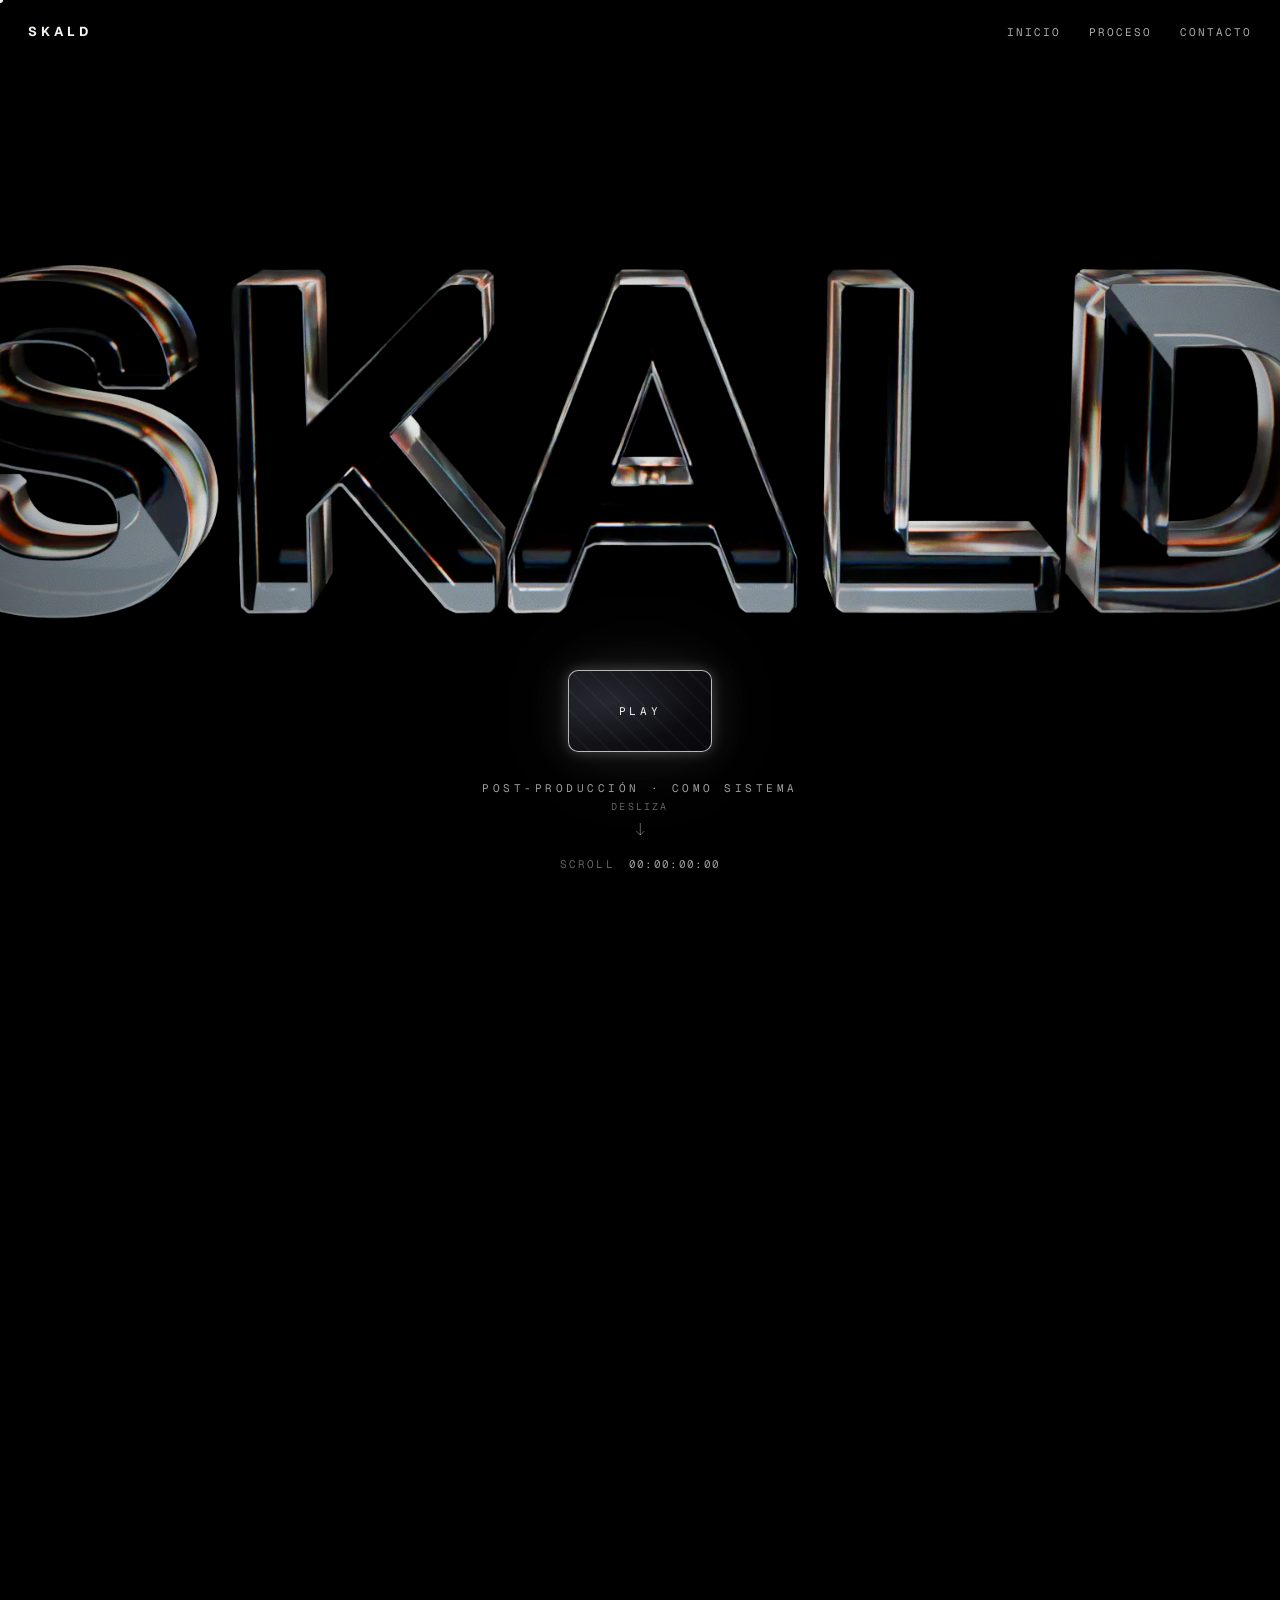
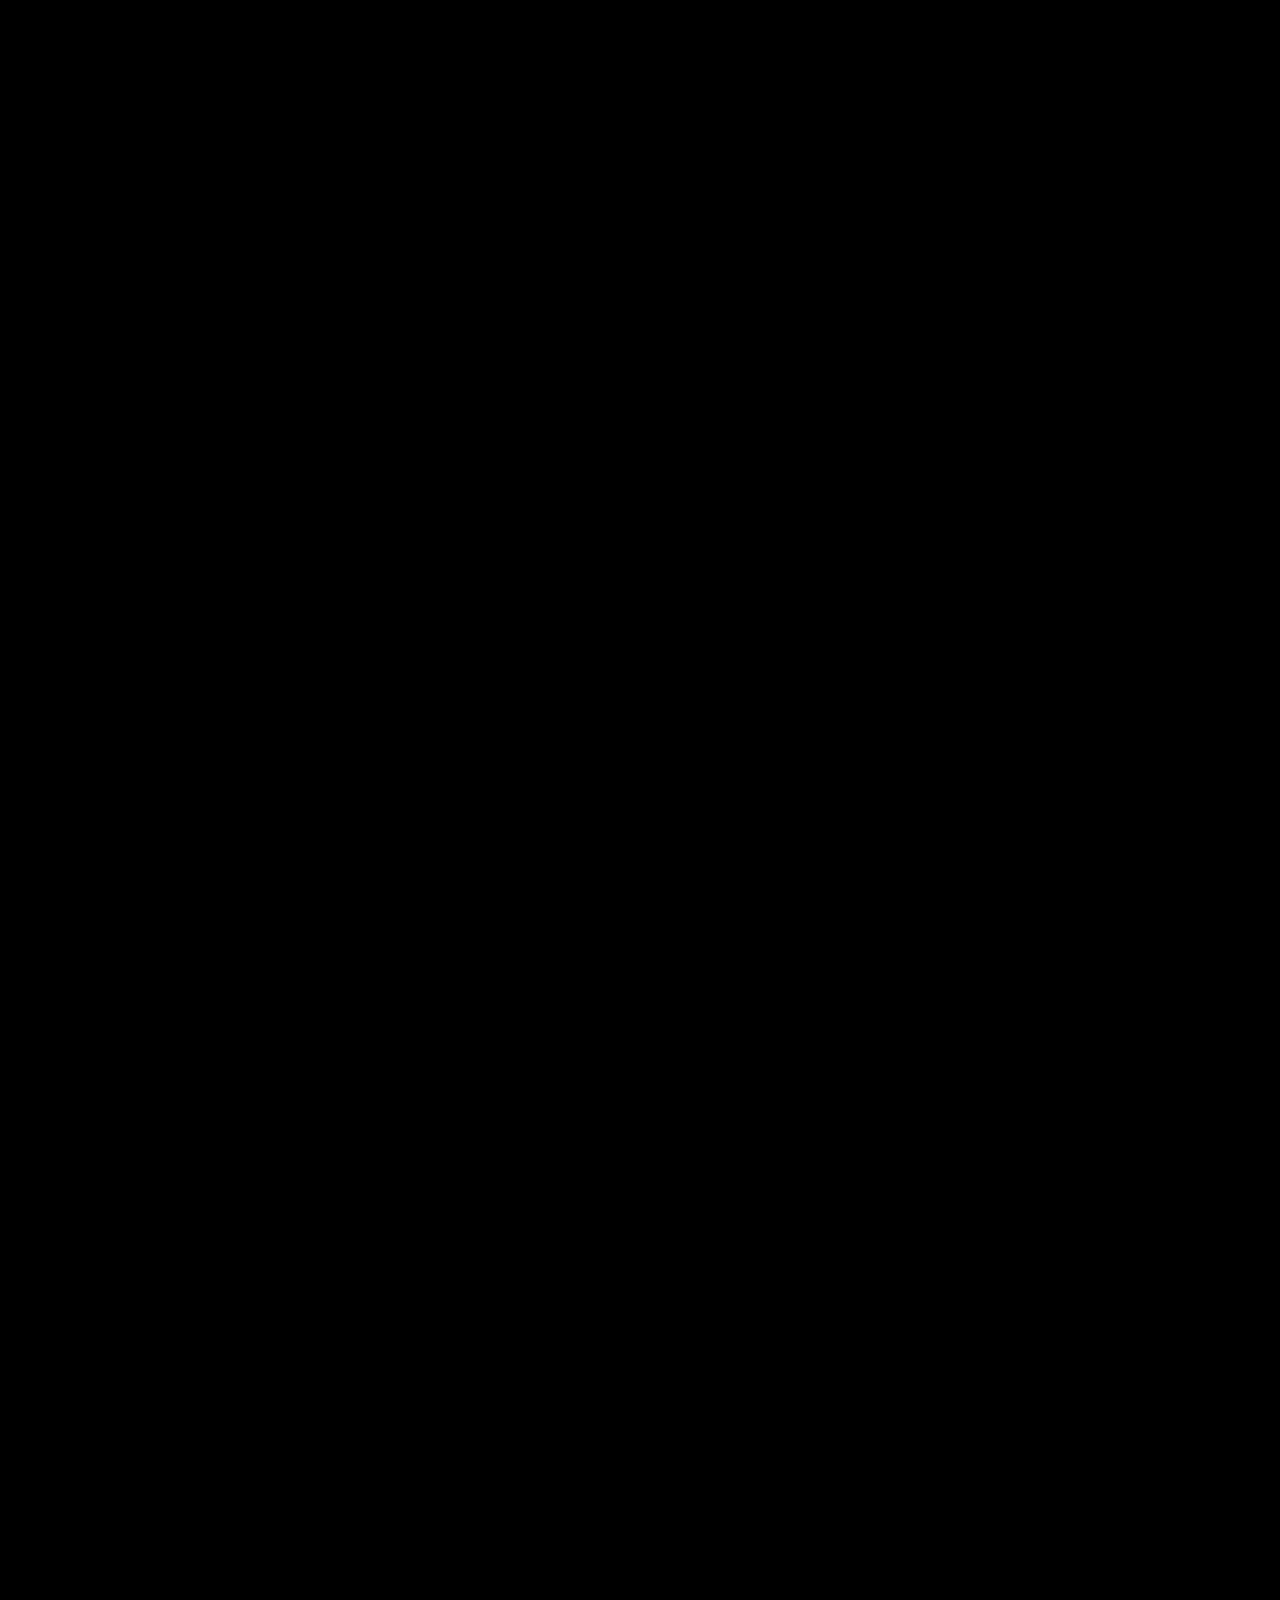
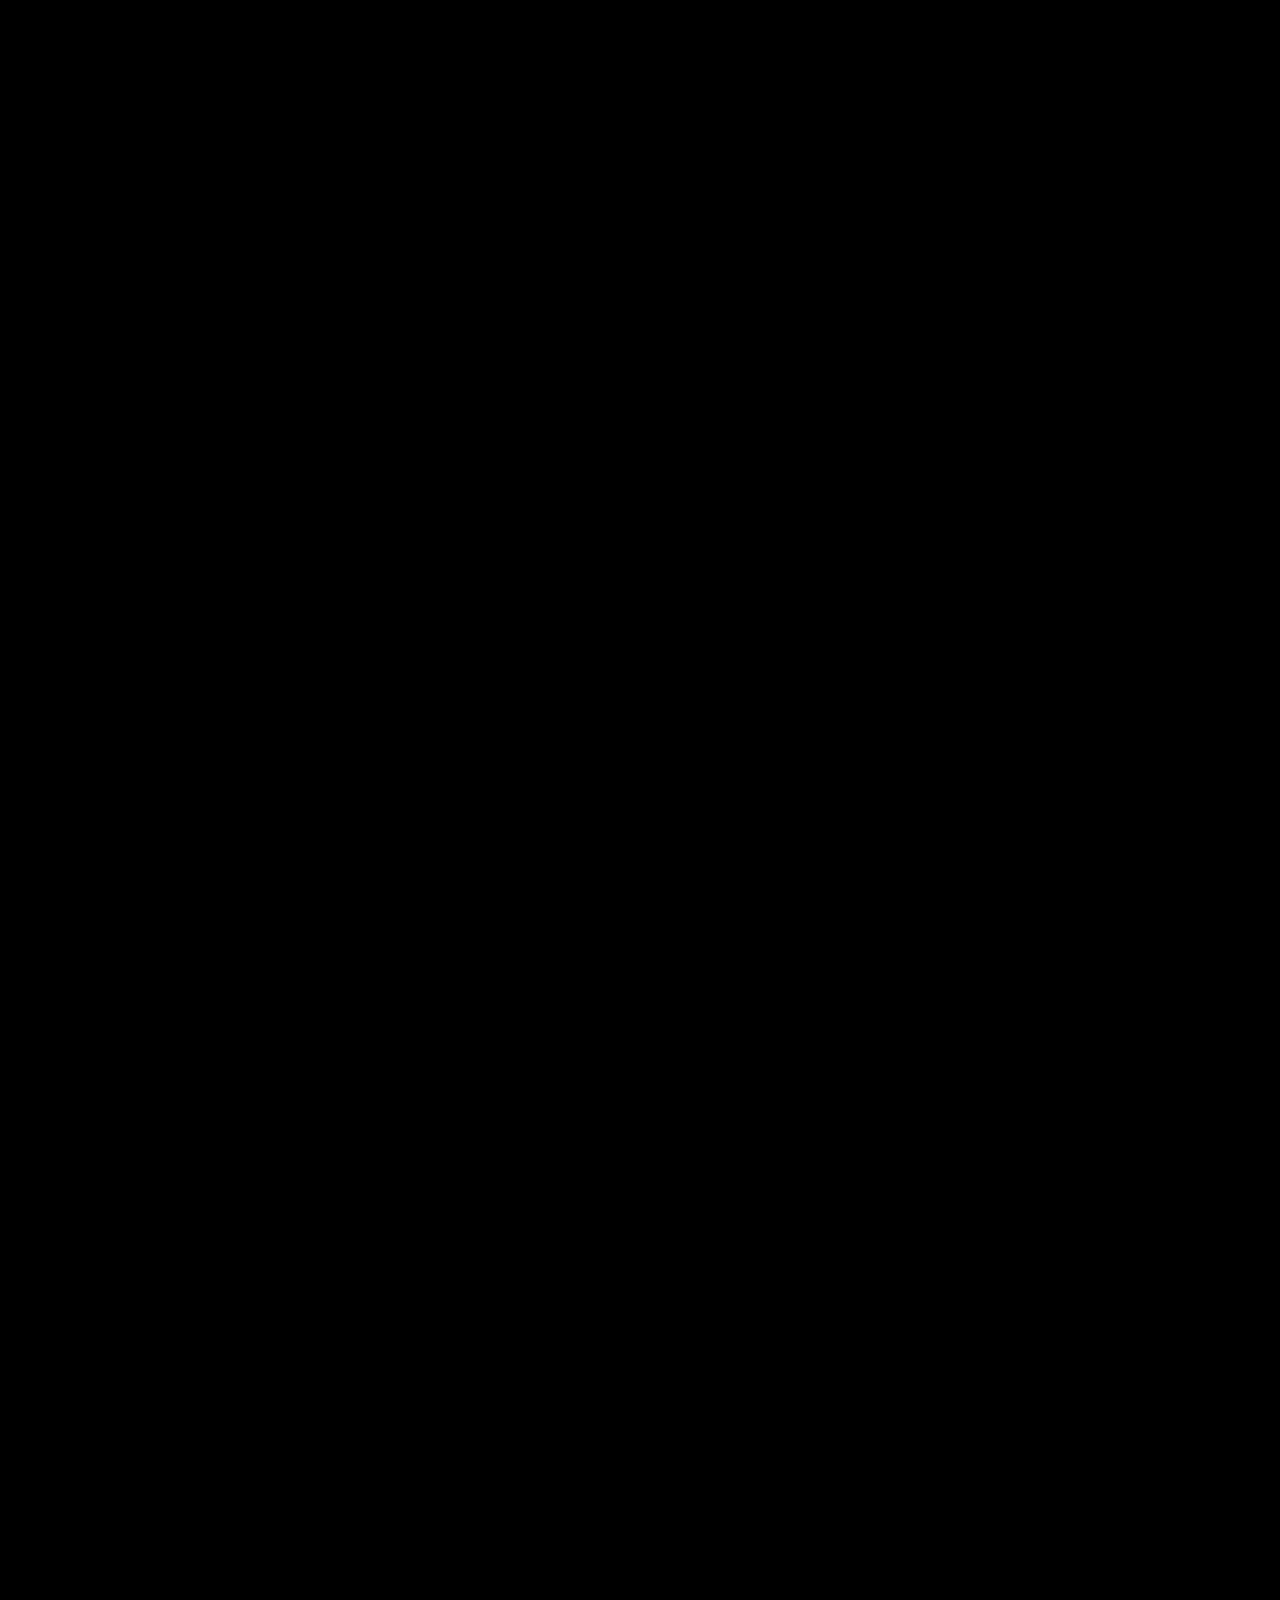
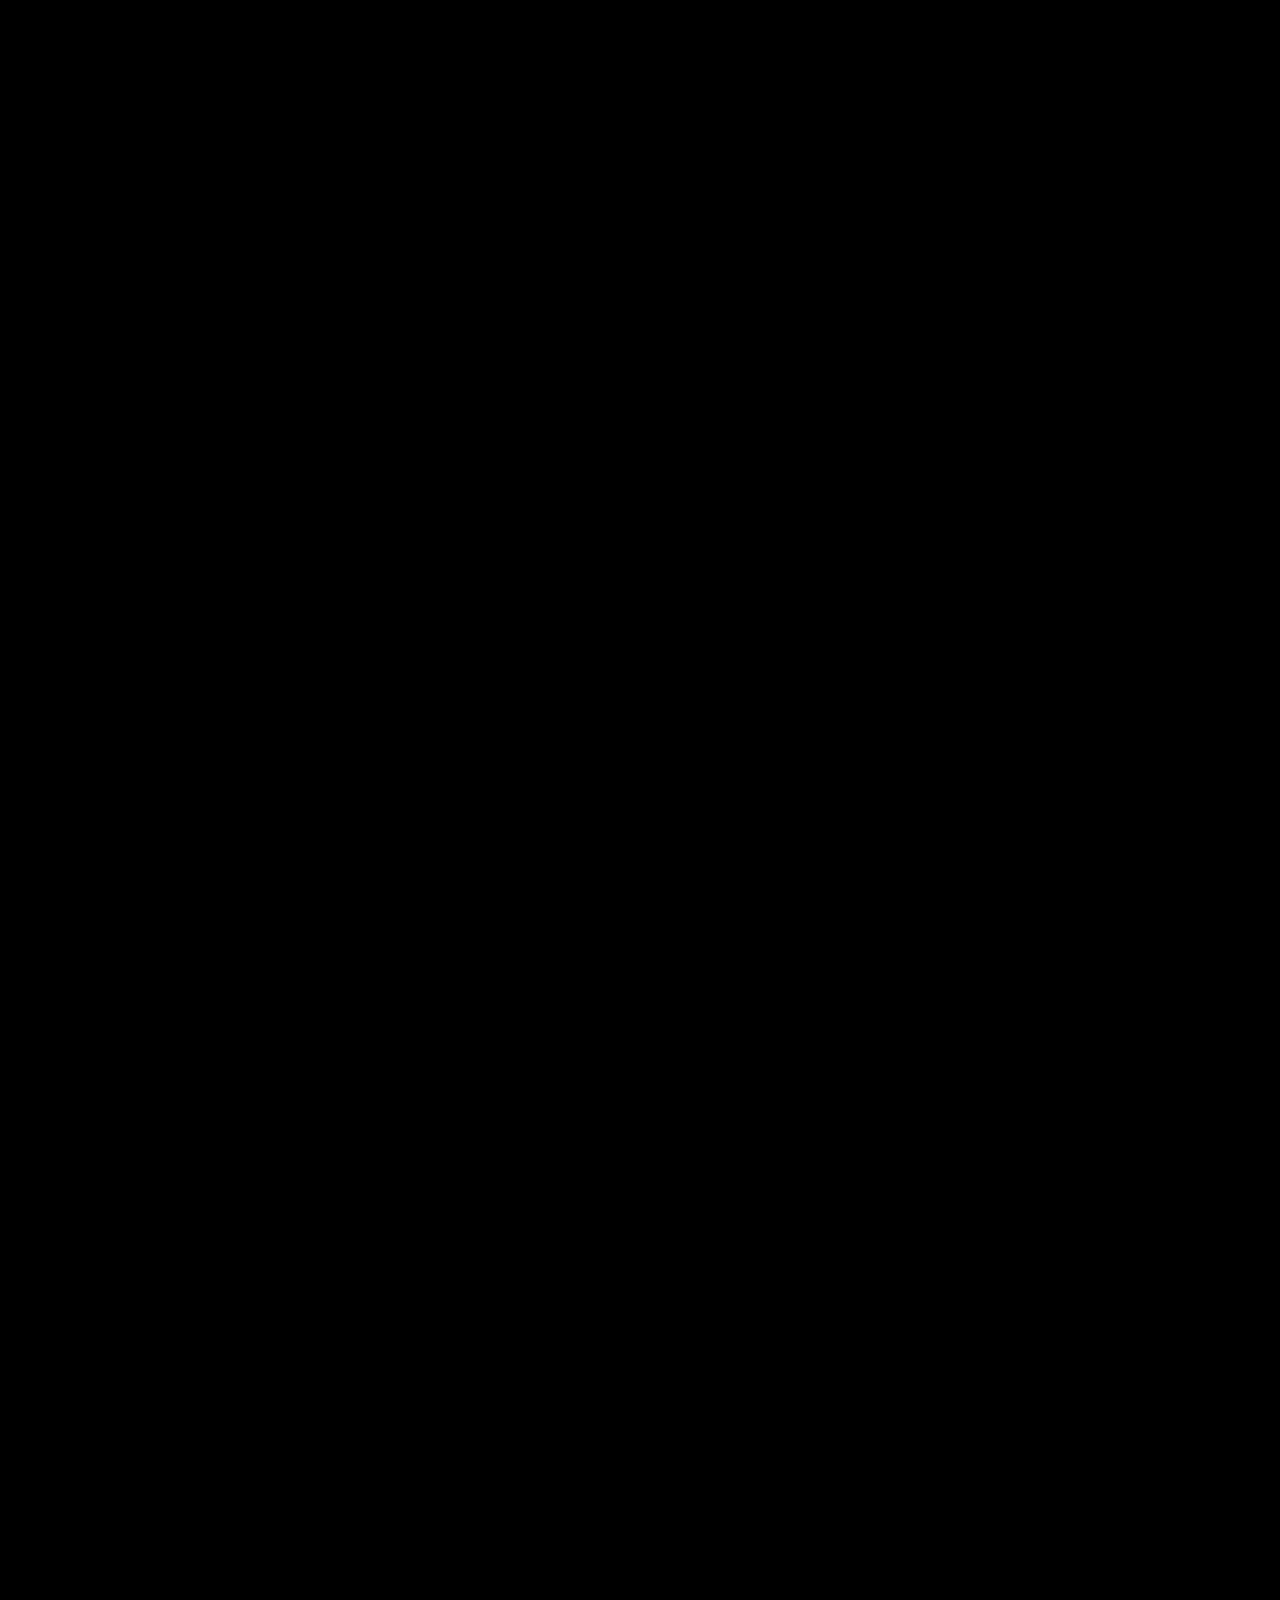
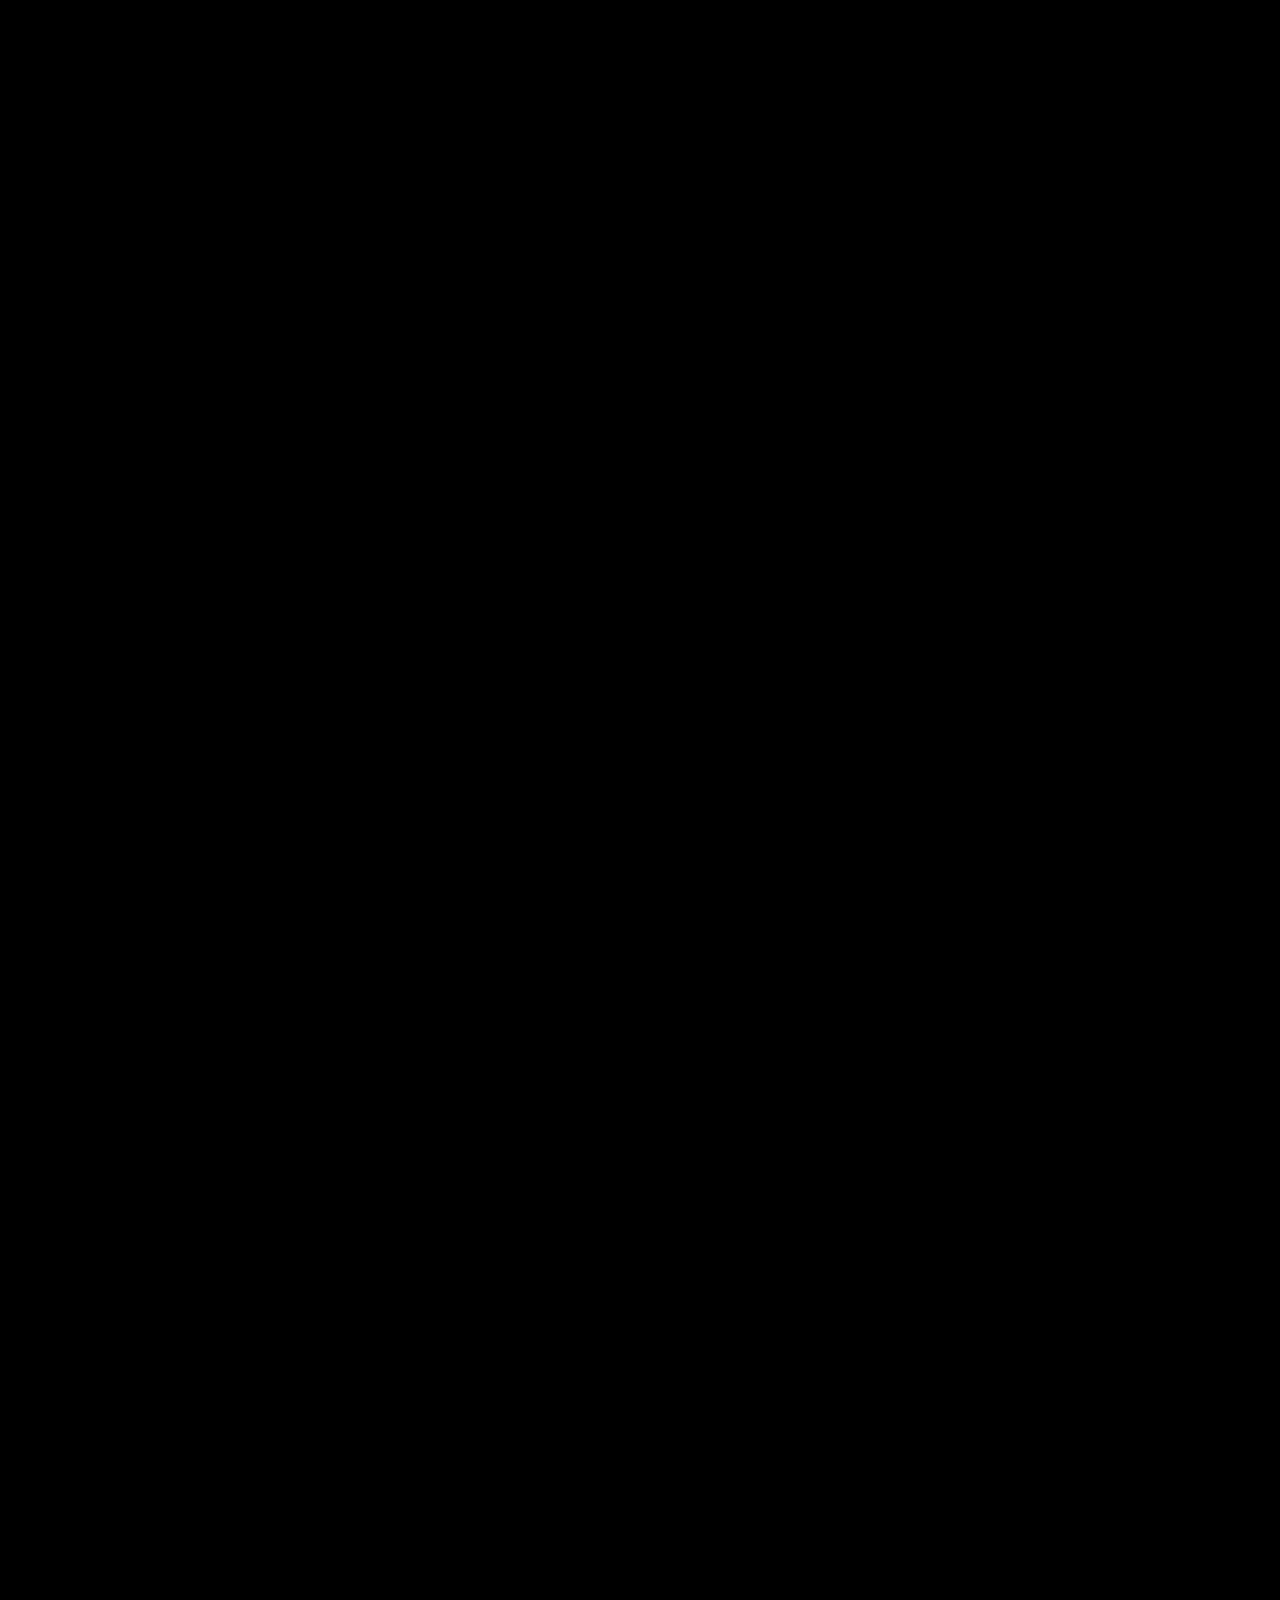
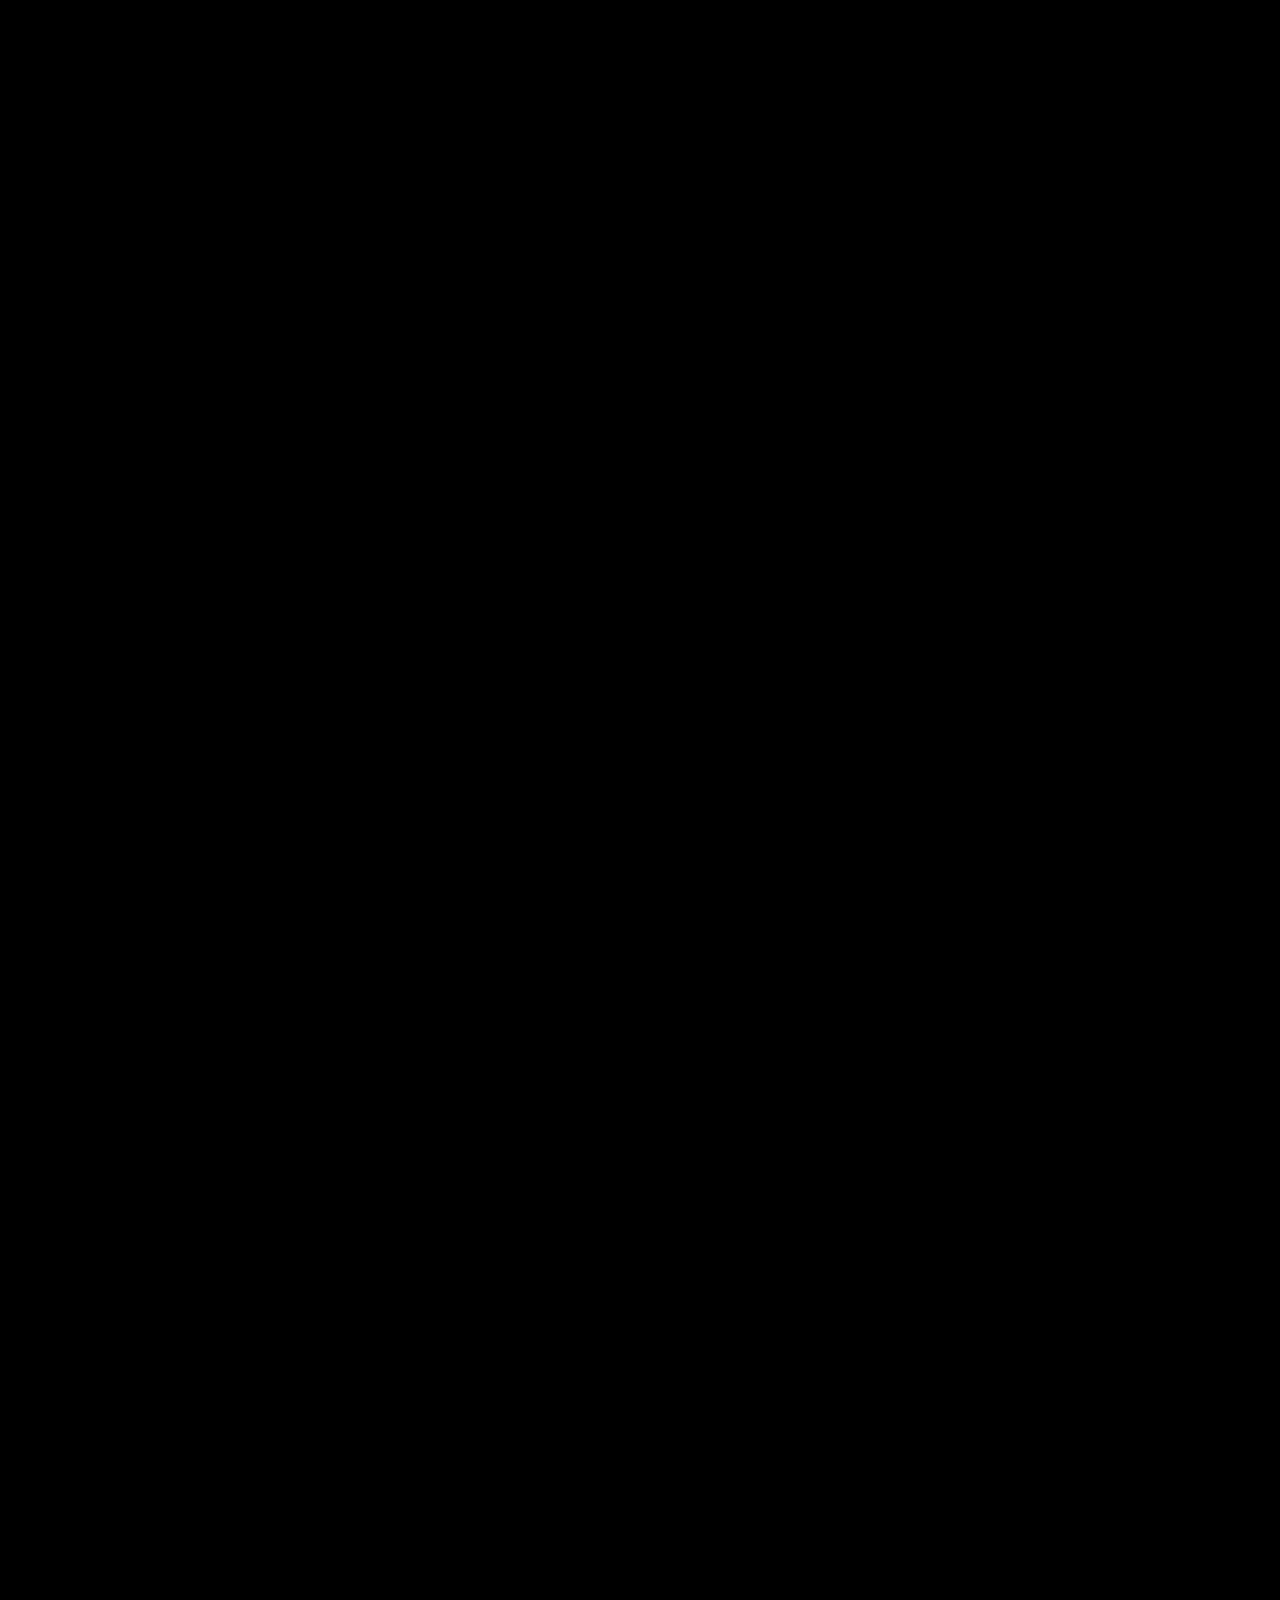
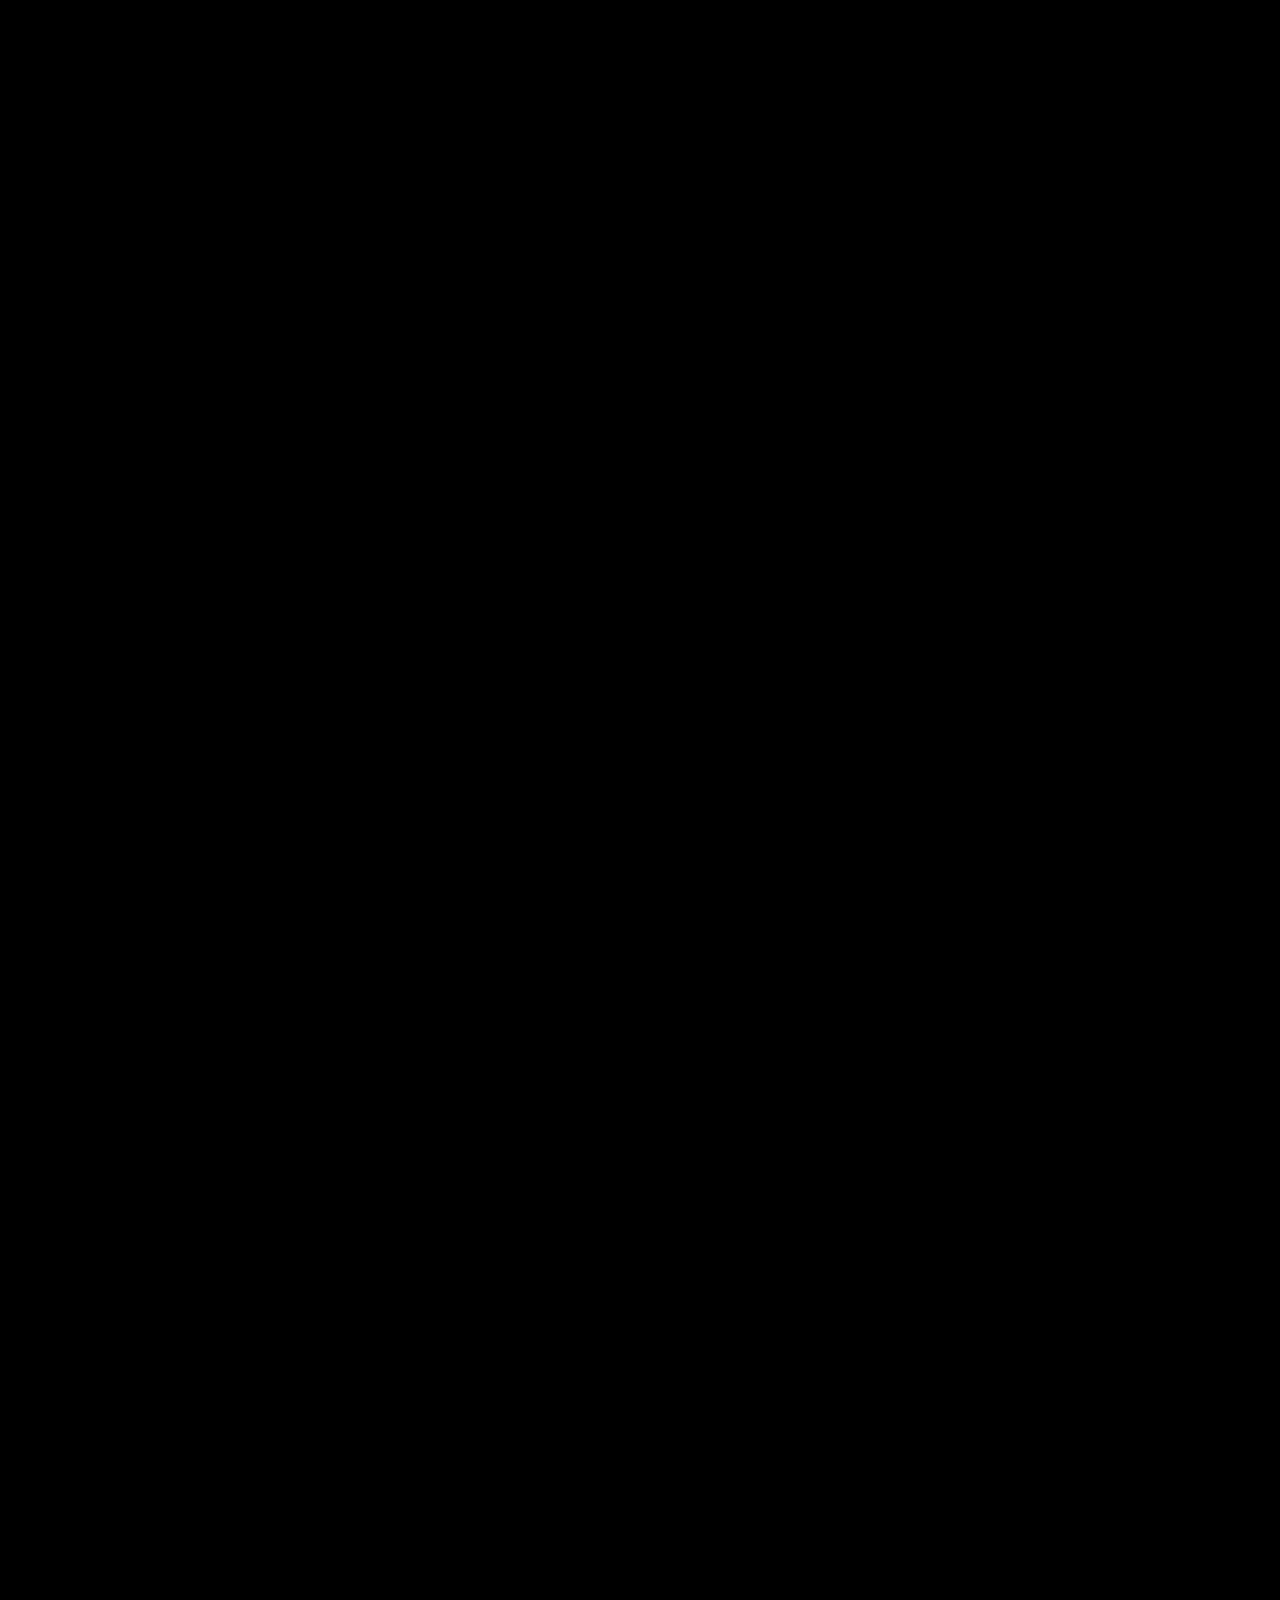
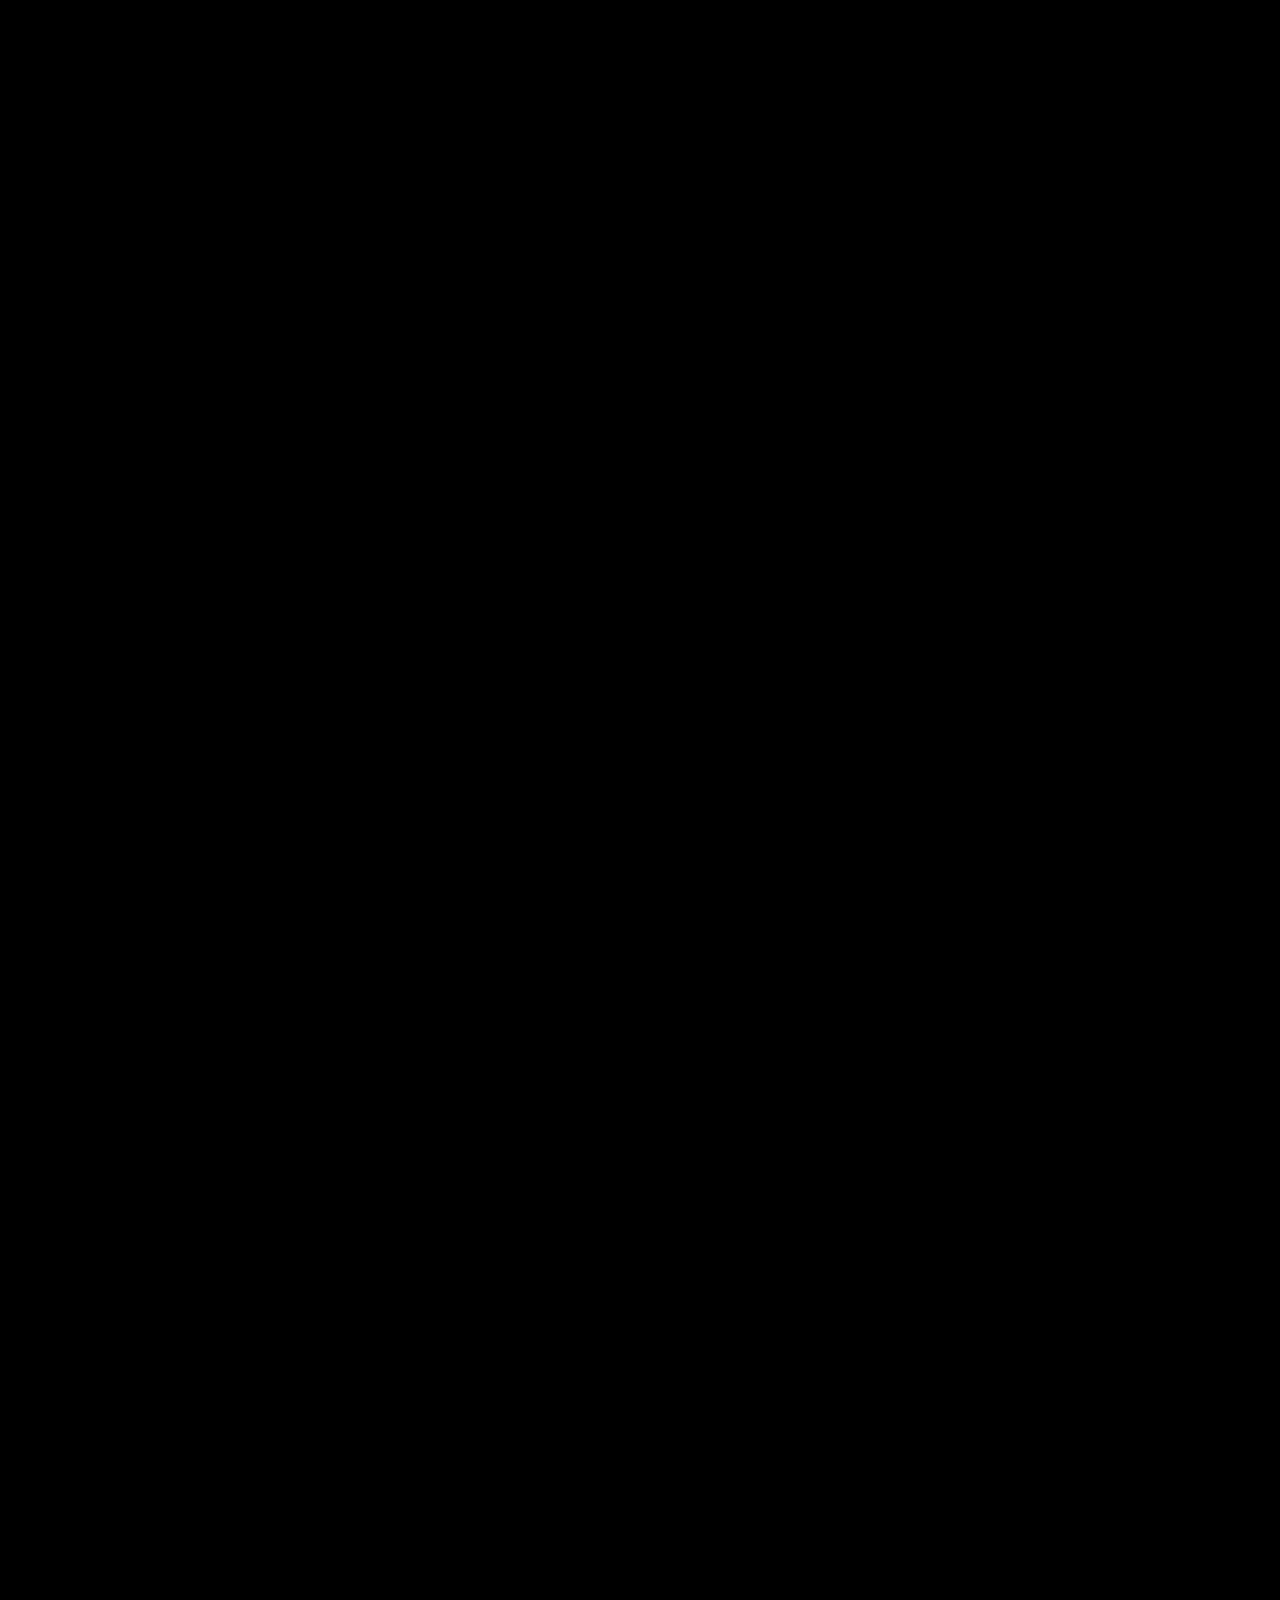
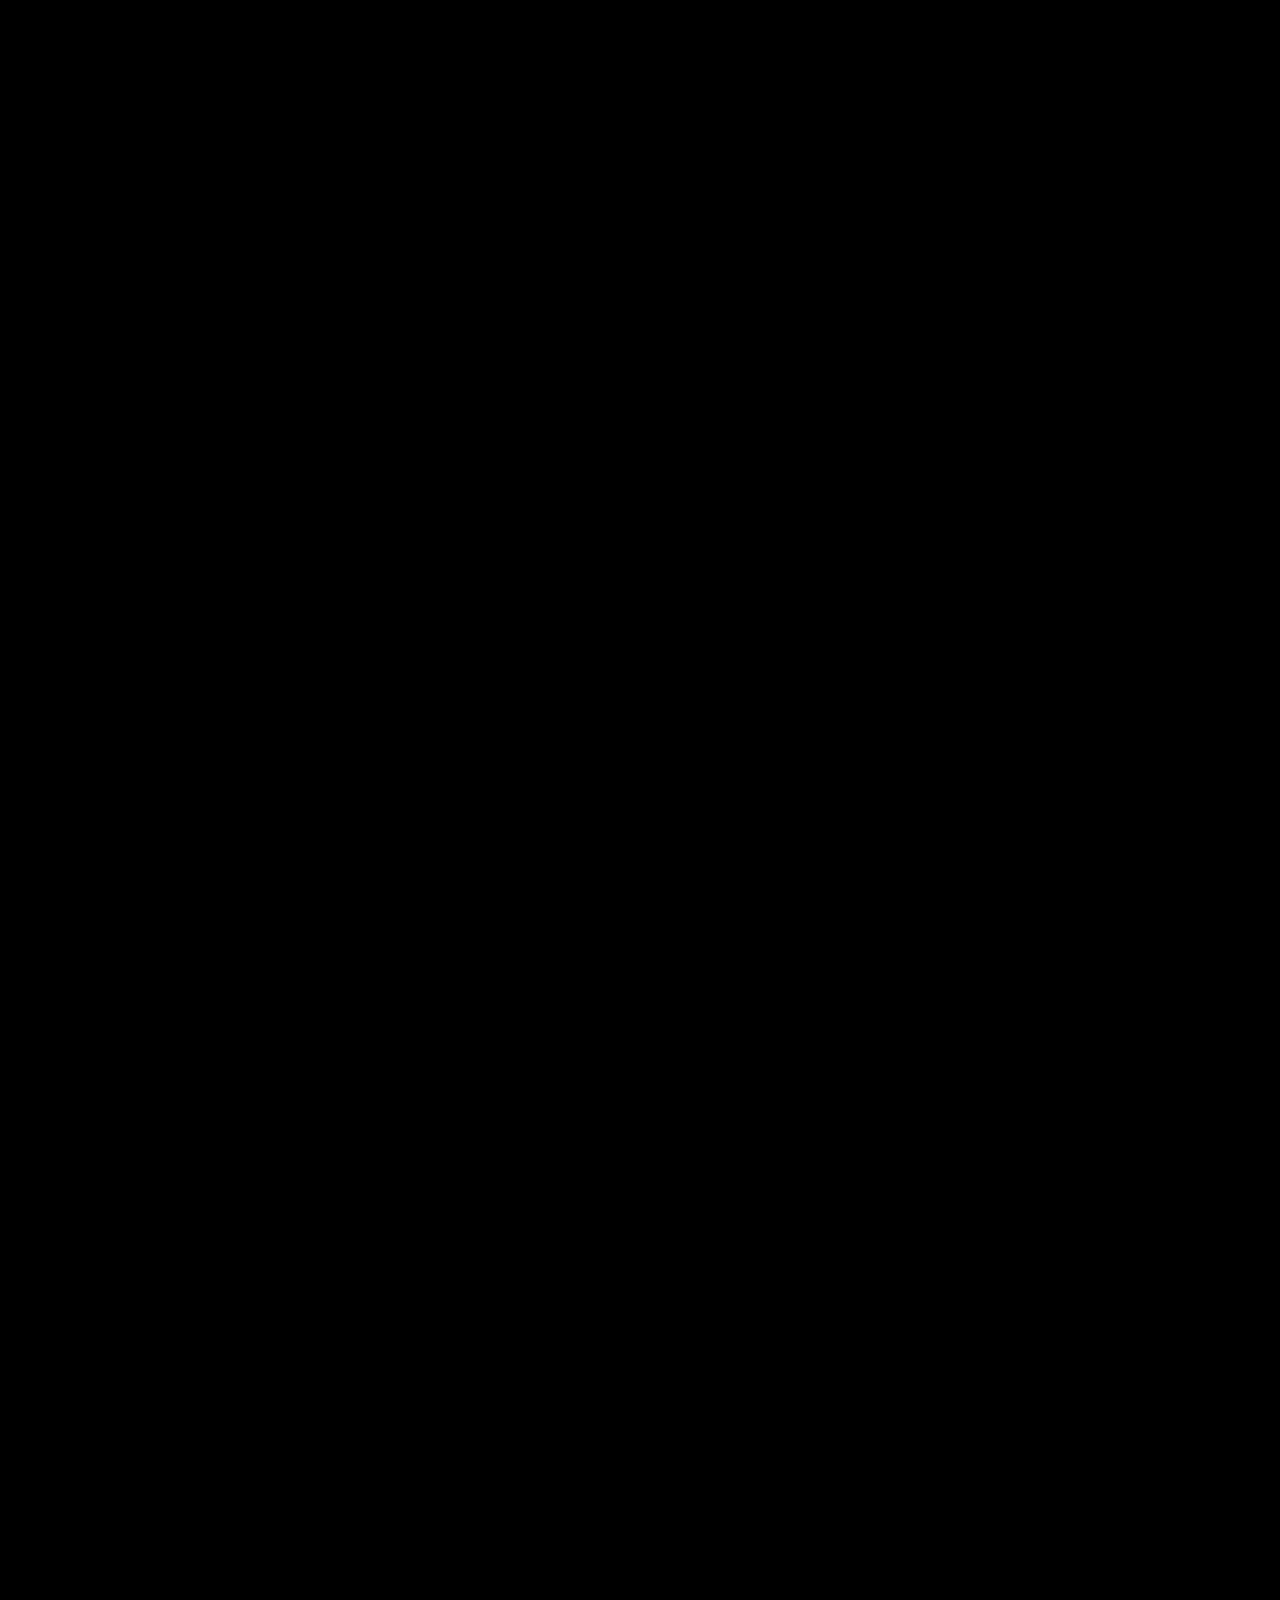
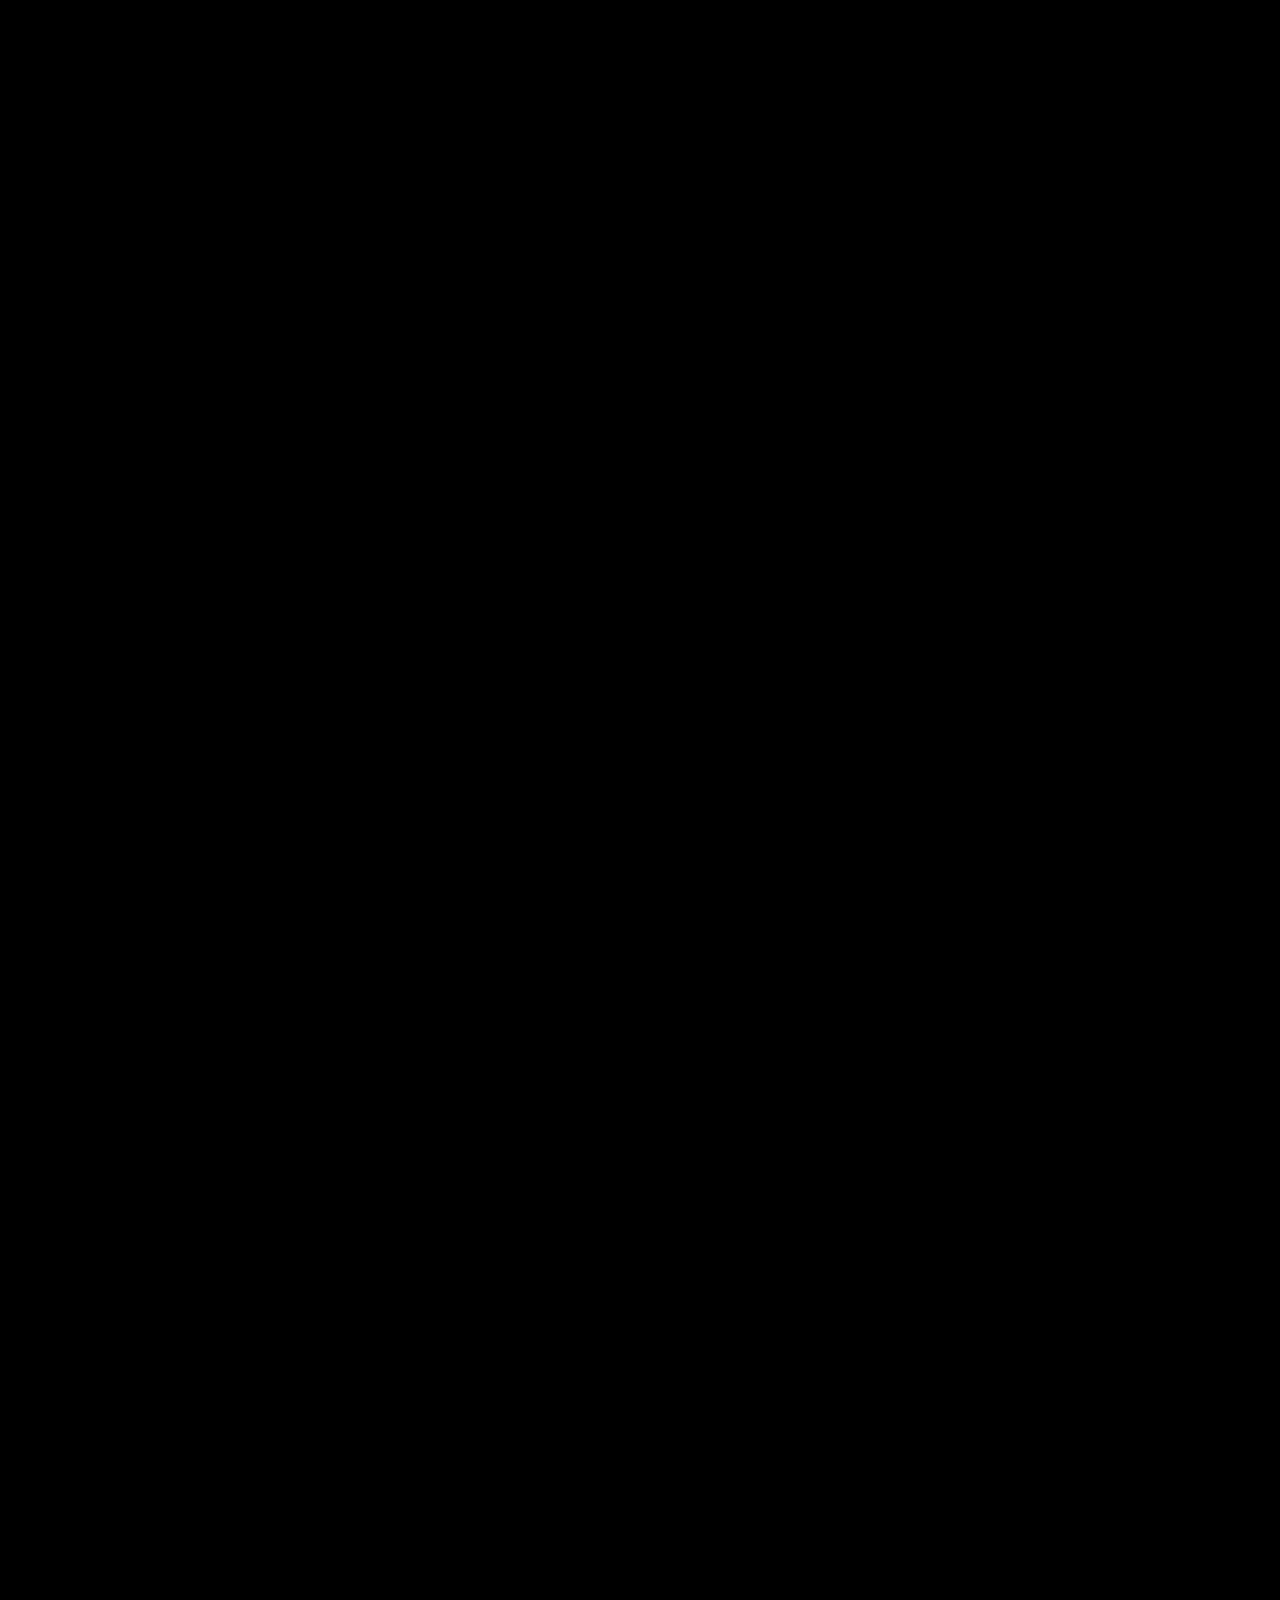
<file: index.html>
<!doctype html>
<html lang="es">
<head>
<meta charset="utf-8" />
<meta name="viewport" content="width=device-width,initial-scale=1" />
<title>SKALD — Departamento creativo on-demand</title>
<meta name="description" content="SKALD es un departamento de post-producción instalado en tu marca. Edición, motion y entrega como sistema — no como freelancer." />
<meta property="og:title" content="SKALD — Departamento creativo on-demand" />
<meta property="og:description" content="Post-producción como sistema. Edición, motion y entrega instalados en tu marca." />
<meta property="og:type" content="website" />
<meta property="og:image" content="assets/skald/frame_001.webp" />
<meta name="twitter:card" content="summary_large_image" />
<meta name="twitter:title" content="SKALD — Departamento creativo on-demand" />
<meta name="twitter:description" content="Post-producción como sistema. Edición, motion y entrega instalados en tu marca." />

<link rel="preconnect" href="https://fonts.googleapis.com" />
<link rel="preconnect" href="https://fonts.gstatic.com" crossorigin />
<link href="https://fonts.googleapis.com/css2?family=Geist:wght@300;400;500;600;700;800&family=Geist+Mono:wght@400;500&family=Instrument+Serif:ital@0;1&display=swap" rel="stylesheet" />

<link rel="preload" as="image" href="project/assets/skald/frame_001.webp" />
<link rel="preload" as="image" href="project/assets/skald/frame_180.webp" />

<link rel="stylesheet" href="skald.css" />
</head>
<body>

<!-- ───────────── LOADER ───────────── -->
<div class="loader" id="loader">
  <div class="loader-inner">
    <div class="loader-brand">SKALD</div>
    <div class="loader-bar"><div class="loader-bar-fill" id="loaderFill"></div></div>
    <div class="loader-status" id="loaderStatus">Cargando · 0%</div>
  </div>
</div>

<!-- ───────────── NAVBAR ───────────── -->
<header class="nav" id="nav">
  <a href="#top" class="nav-brand" data-scroll="hero-idle">SKALD</a>
  <nav class="nav-links">
    <a href="#inicio"   data-scroll="hero-idle">Inicio</a>
    <a href="#proceso"  data-scroll="cards-rail">Proceso</a>
    <a href="#contacto" data-scroll="ending">Contacto</a>
  </nav>
</header>

<!-- ───────────── STICKY CANVAS STAGE ───────────── -->
<div class="stage" id="stage">
  <canvas id="canvas" aria-hidden="true"></canvas>
</div>

<!-- Cinematic post-processing overlays (vignette + film grain) -->
<div class="vignette" id="vignette"></div>
<div class="grain" id="grain"></div>

<!-- ───────────── TELEMETRY (timecode) ───────────── -->
<div class="telemetry" id="telemetry">
  <span class="tc-label">SCROLL</span>
  <span class="tc" id="tc">00:00:00:00</span>
</div>

<!-- ───────────── CURSOR ───────────── -->
<div class="cursor" id="cursor"></div>

<!-- ───────────── VSL — small video thumb (hero) + fullscreen overlay ───────────── -->
<button class="vsl-trigger" id="vslTrigger" type="button" aria-label="Reproducir video">
  <span class="vsl-thumb" aria-hidden="true">
    <span class="vsl-thumb-art"></span>
    <span class="vsl-thumb-play">
      <span>PLAY</span>
    </span>
  </span>
</button>

<div class="vsl-overlay" id="vslOverlay" aria-hidden="true">
  <div class="vsl-backdrop" id="vslBackdrop"></div>
  <div class="vsl-player" id="vslPlayer" role="dialog" aria-label="Video">
    <div class="vsl-video">
      <div class="vsl-placeholder">
        <span class="vsl-placeholder-label">VSL · PLACEHOLDER</span>
        <span class="vsl-placeholder-meta">video pendiente</span>
      </div>
    </div>
    <button class="vsl-ctrl vsl-ctrl-audio" id="vslAudio" type="button" aria-label="Activar o desactivar audio">
      <svg class="ic-vol" viewBox="0 0 24 24" aria-hidden="true">
        <path d="M3 9v6h4l6 5V4L7 9H3z" fill="currentColor"/>
        <path d="M16 8c1.5 1 2.5 2.4 2.5 4s-1 3-2.5 4" stroke="currentColor" stroke-width="1.6" fill="none" stroke-linecap="round"/>
      </svg>
      <svg class="ic-mute" viewBox="0 0 24 24" aria-hidden="true">
        <path d="M3 9v6h4l6 5V4L7 9H3z" fill="currentColor"/>
        <path d="M16 9l6 6M22 9l-6 6" stroke="currentColor" stroke-width="1.6" fill="none" stroke-linecap="round"/>
      </svg>
    </button>
  </div>
</div>
<div class="hero-overlay" id="heroOverlay"></div>
<div class="hero-claim" id="heroClaim">
  POST-PRODUCCIÓN · COMO SISTEMA
</div>
<div class="hero-scroll-hint" id="heroHint">
  <span>desliza</span>
  <svg width="10" height="14" viewBox="0 0 10 14" fill="none"><path d="M5 1V13M1 9l4 4 4-4" stroke="currentColor" stroke-width="1"/></svg>
</div>

<!-- ───────────── ENDING — SKALD typographic ───────────── -->
<div class="ending-stage" id="endingStage">
  <!-- Mouse-following glow (red, low opacity, screen blend) -->
  <div class="ending-glow" id="endingGlow" aria-hidden="true"></div>

  <h1 class="ending-wordmark">SKALD</h1>
  <p class="ending-sub">Un departamento creativo instalado en tu marca.</p>
  <div class="ending-meta">
    <span>EST. 2024</span>
    <span>·</span>
    <span>MONTEVIDEO</span>
  </div>
</div>

<!-- ───────────── PHRASE SCENE (split: small + huge with glow) ───────────── -->
<div class="phrase-stage" id="phraseStage">
  <div class="phrase-wrap" id="phraseWrap">
    <span class="phrase-small" id="phraseSmall">El problema</span>
    <h1 class="phrase-big" id="phraseBig">
      <span class="phrase-base">no es el editor.</span>
      <span class="phrase-sweep" aria-hidden="true">no es el editor.</span>
    </h1>
  </div>
</div>

<!-- ───────────── CARDS RAIL SCENE ───────────── -->
<div class="cards-stage" id="cardsStage">
  <!-- Frame target (the rectangle where active card lands) -->
  <div class="card-frame" id="cardFrame">
    <span class="card-frame-corner tl"></span>
    <span class="card-frame-corner tr"></span>
    <span class="card-frame-corner bl"></span>
    <span class="card-frame-corner br"></span>
  </div>

  <!-- Cards (positioned via JS based on scroll progress) -->
  <div class="card" data-i="0">
    <div class="card-meta">
      <span>N° 001</span><span>2.39:1</span>
    </div>
    <div class="card-body">
      <span class="card-placeholder">[ Brand Film · placeholder ]</span>
    </div>
    <div class="card-foot">
      <span class="card-title">Síntoma 01</span>
      <span class="card-tag">Volumen sin sistema</span>
    </div>
  </div>

  <div class="card" data-i="1">
    <div class="card-meta">
      <span>N° 002</span><span>16:9</span>
    </div>
    <div class="card-body">
      <span class="card-placeholder">[ Spot · placeholder ]</span>
    </div>
    <div class="card-foot">
      <span class="card-title">Síntoma 02</span>
      <span class="card-tag">Editores sin visión</span>
    </div>
  </div>

  <div class="card" data-i="2">
    <div class="card-meta">
      <span>N° 003</span><span>9:16</span>
    </div>
    <div class="card-body">
      <span class="card-placeholder">[ Social · placeholder ]</span>
    </div>
    <div class="card-foot">
      <span class="card-title">Síntoma 03</span>
      <span class="card-tag">Calidad inconsistente</span>
    </div>
  </div>

  <!-- Portal card (last one — becomes the immersive video) -->
  <div class="card card-portal" data-i="3">
    <div class="card-meta">
      <span>N° 004</span><span>PORTAL</span>
    </div>
    <div class="card-body card-body-portal" id="portalBody">
      <canvas class="client-canvas" id="clientCanvas" aria-hidden="true"></canvas>
    </div>
    <div class="card-foot card-foot-portal">
      <span class="card-title">El cliente</span>
      <span class="card-tag">Caso de estudio</span>
    </div>
  </div>
</div>

<!-- ───────────── PROBLEMS PANEL (overlays portal at full viewport scale) ───────────── -->
<div class="problems-panel" id="problemsPanel">
  <div class="problems-eyebrow">
    <span class="problems-num"><span id="problemNumIdx">01</span> / 04</span>
    <span class="problems-label">SÍNTOMAS</span>
  </div>
  <div class="problems-content">
    <div class="problem-item" data-i="0">
      <h3 class="problem-title">Tus editores no cumplen los tiempos.</h3>
      <p class="problem-body">Promesas que se mueven cada semana. Entregas que se acumulan. Tu marca esperando.</p>
    </div>
    <div class="problem-item" data-i="1">
      <h3 class="problem-title">No comparten tu visión.</h3>
      <p class="problem-body">Cada edit es una reinterpretación. Cada feedback, una pelea desde cero.</p>
    </div>
    <div class="problem-item" data-i="2">
      <h3 class="problem-title">No escalan al volumen que necesitás.</h3>
      <p class="problem-body">Funcionan con un proyecto al mes. Con cinco se rompen.</p>
    </div>
    <div class="problem-item" data-i="3">
      <h3 class="problem-title">La calidad cae cuando la entrega sube.</h3>
      <p class="problem-body">Más output, menos cuidado. La marca paga el costo.</p>
    </div>
  </div>
</div>



<!-- ───────────── SCROLL SPACERS (drive the engine via document height) ───────────── -->
<div class="spacers" aria-hidden="true">
  <div class="spacer" style="height: 50vh"   data-stage="hero-idle"></div>
  <div class="spacer" style="height: 360vh"  data-stage="rotation"></div>
  <div class="spacer" style="height: 240vh"  data-stage="hand"></div>
  <div class="spacer" style="height: 60vh"   data-stage="black"></div>
  <div class="spacer" style="height: 140vh"  data-stage="phrase-in"></div>
  <div class="spacer" style="height: 230vh"  data-stage="phrase-hold"></div>
  <div class="spacer" style="height: 580vh"  data-stage="cards-rail"></div>
  <div class="spacer" style="height: 180vh"  data-stage="portal-grow"></div>
  <div class="spacer" style="height: 480vh"  data-stage="portal-problems"></div>
  <div class="spacer" style="height: 160vh"  data-stage="ending"></div>
  <div class="spacer" style="height: 50vh"   data-stage="end"></div>
</div>

<script src="skald.js" type="module"></script>
</body>
</html>
</file>
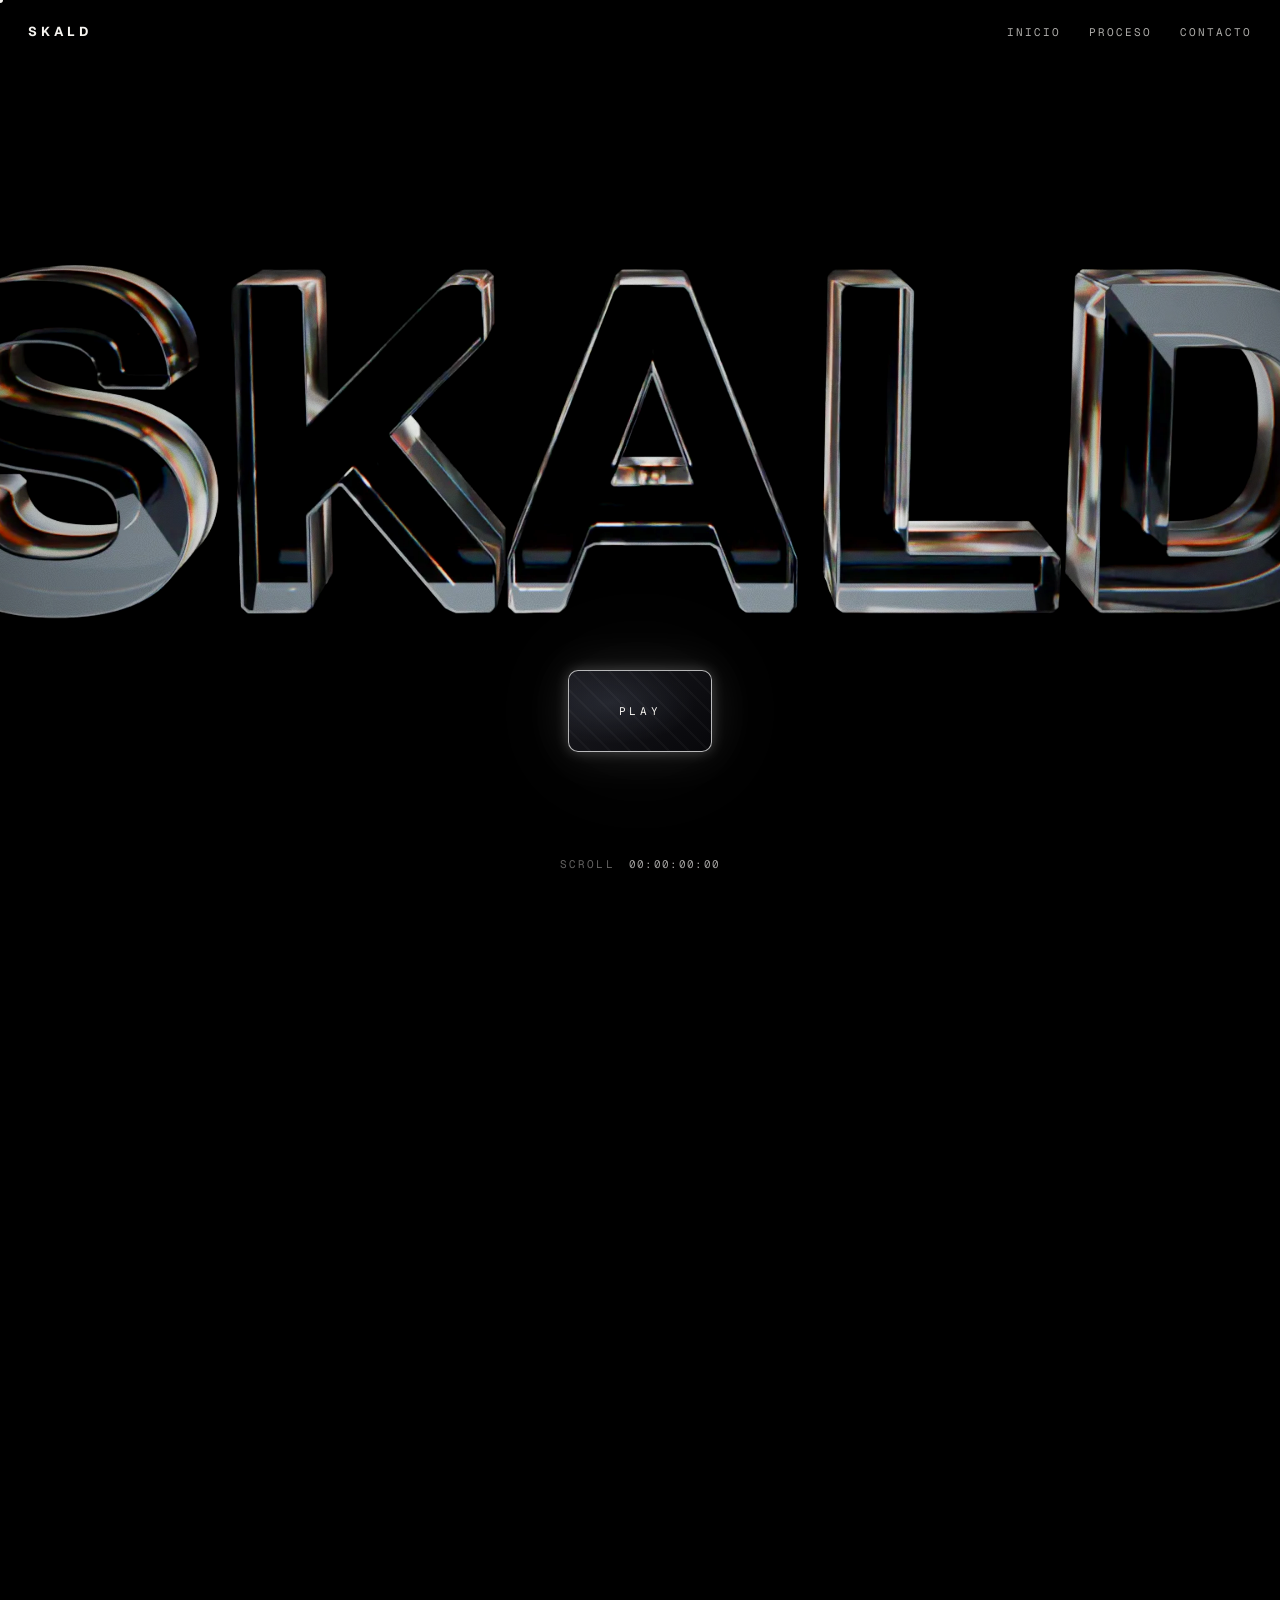
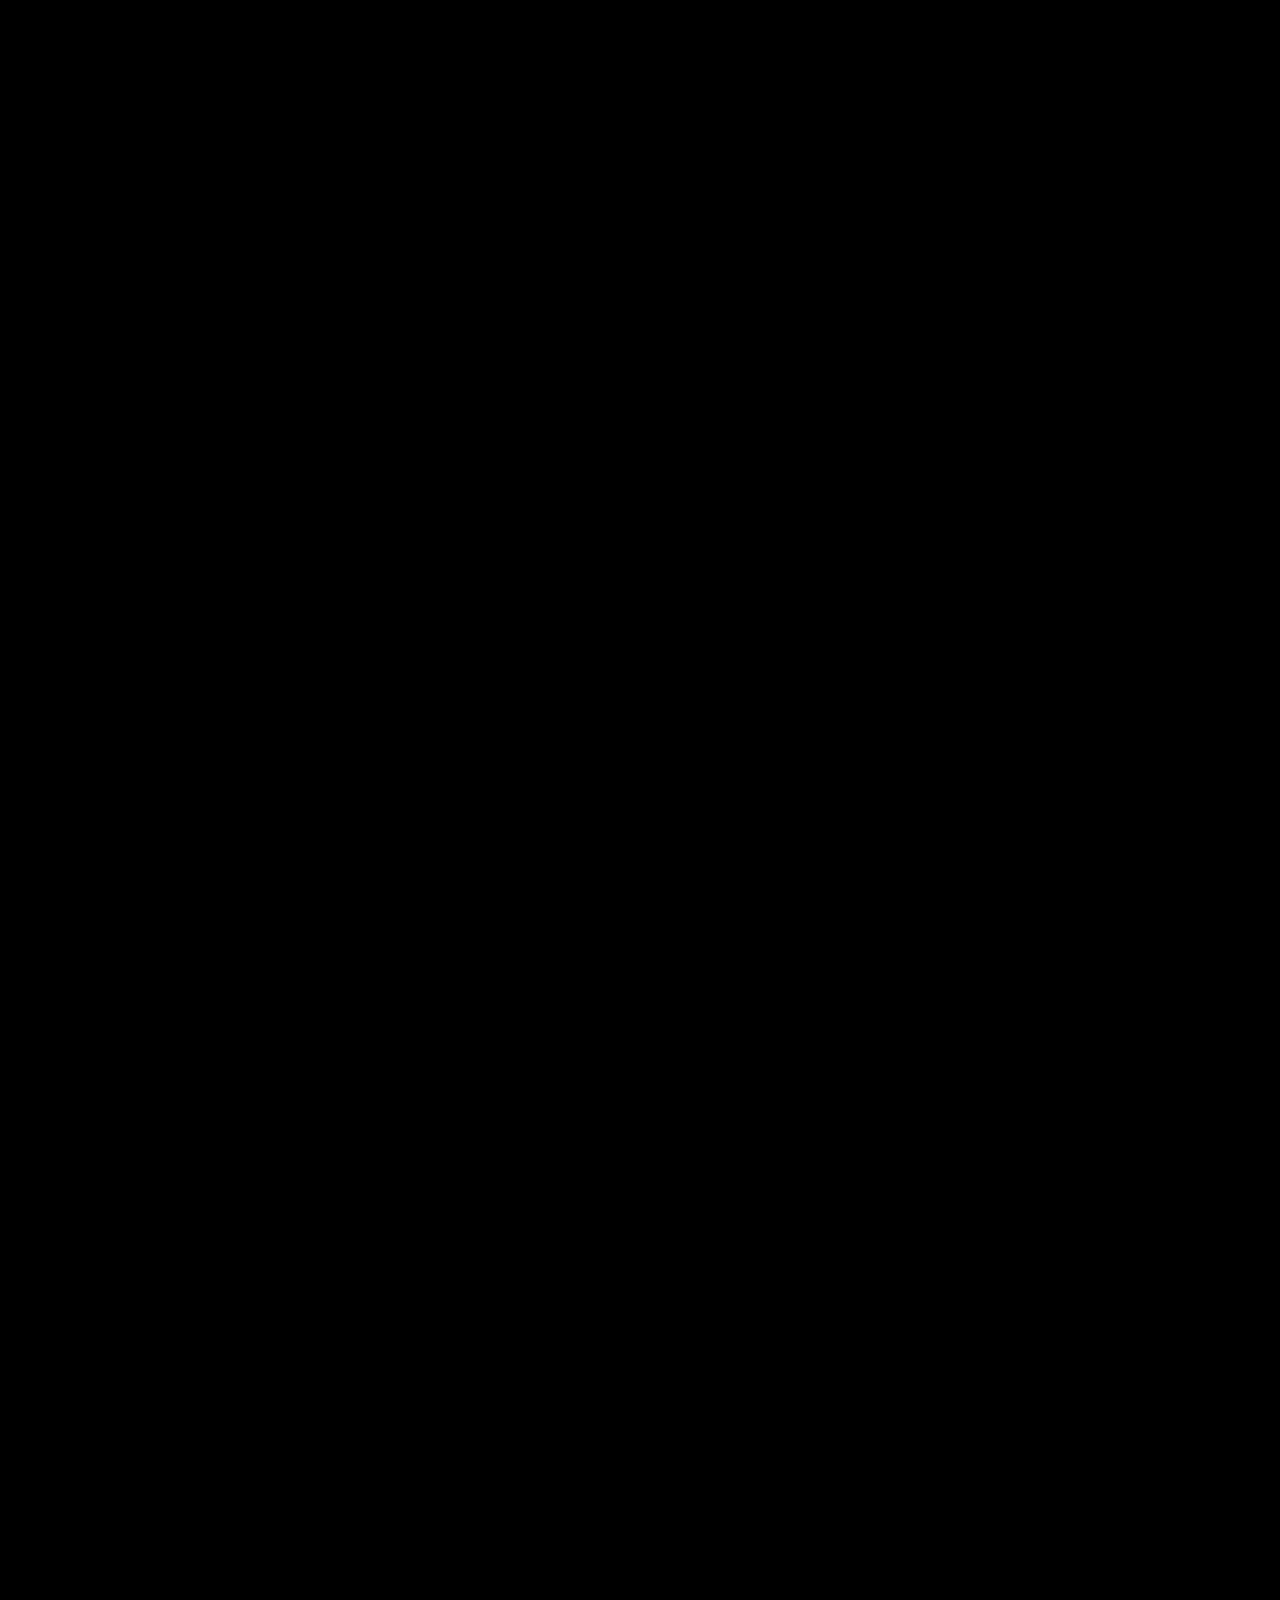
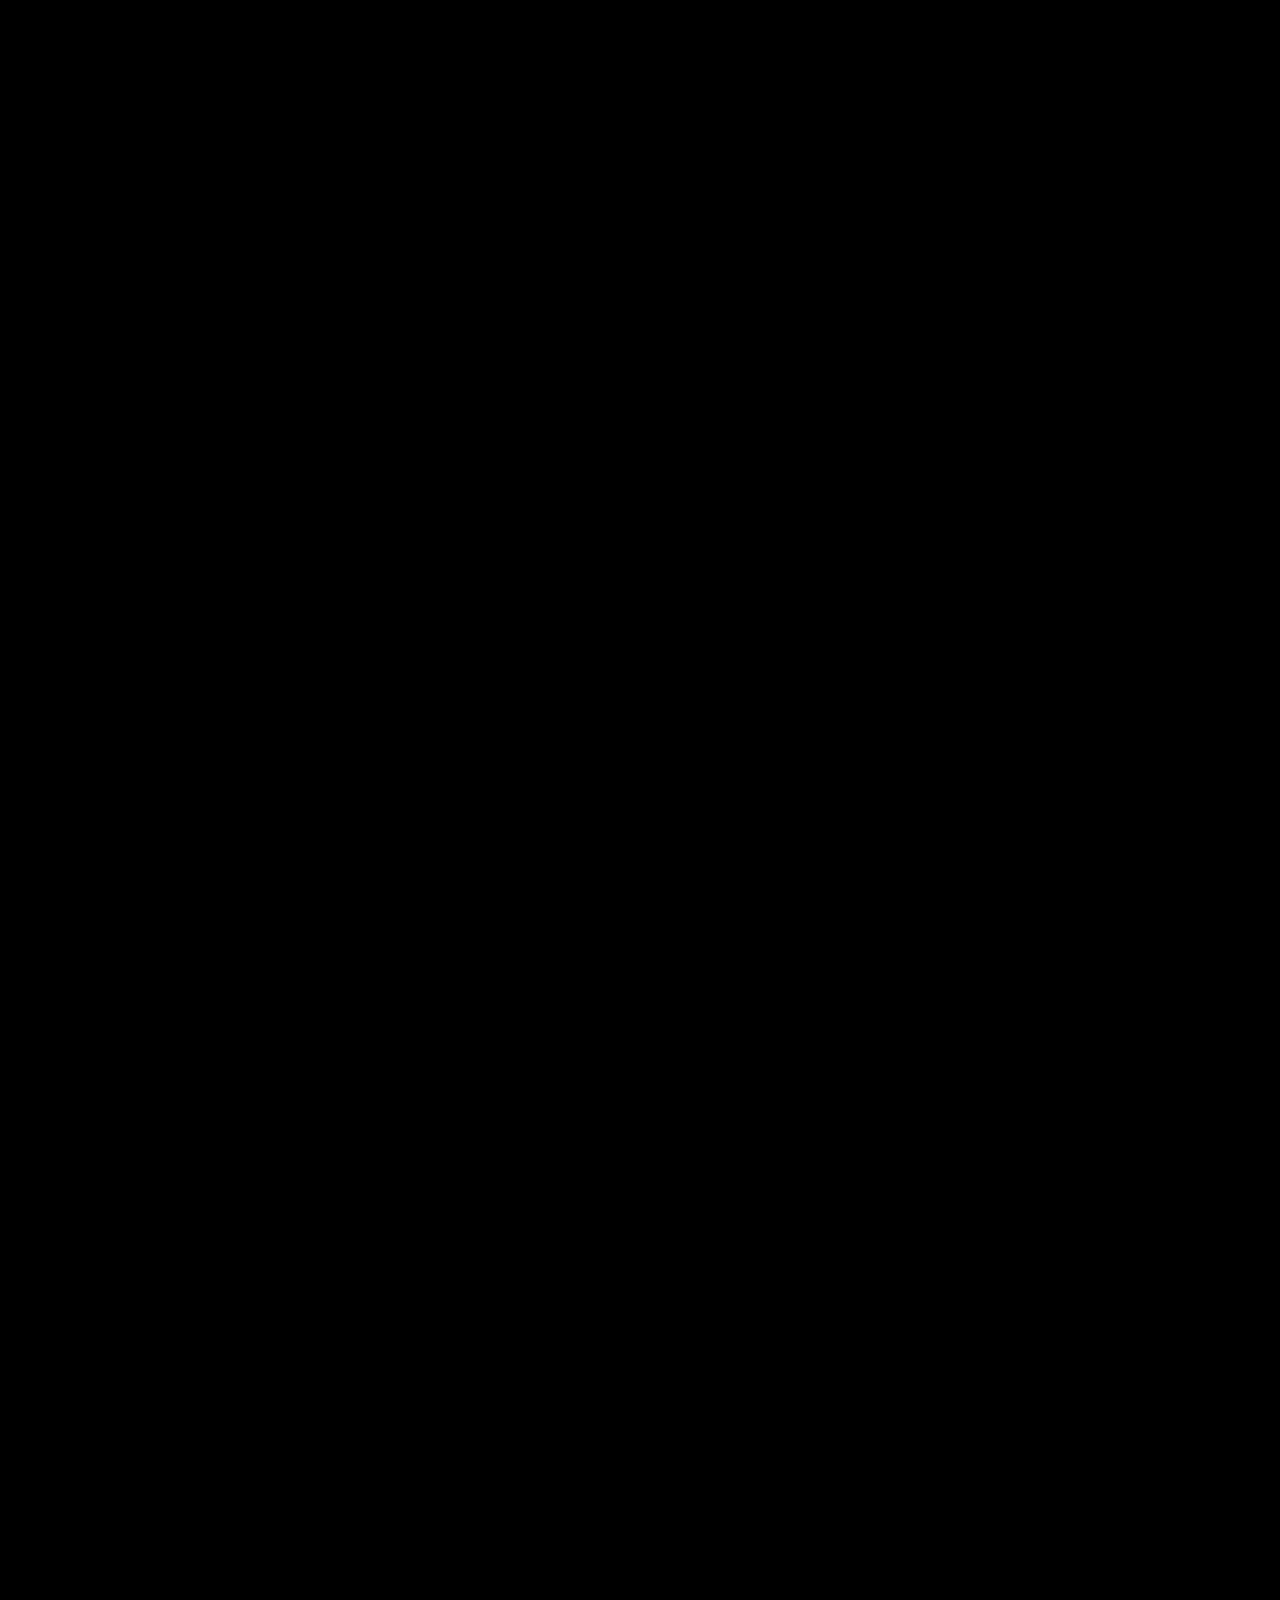
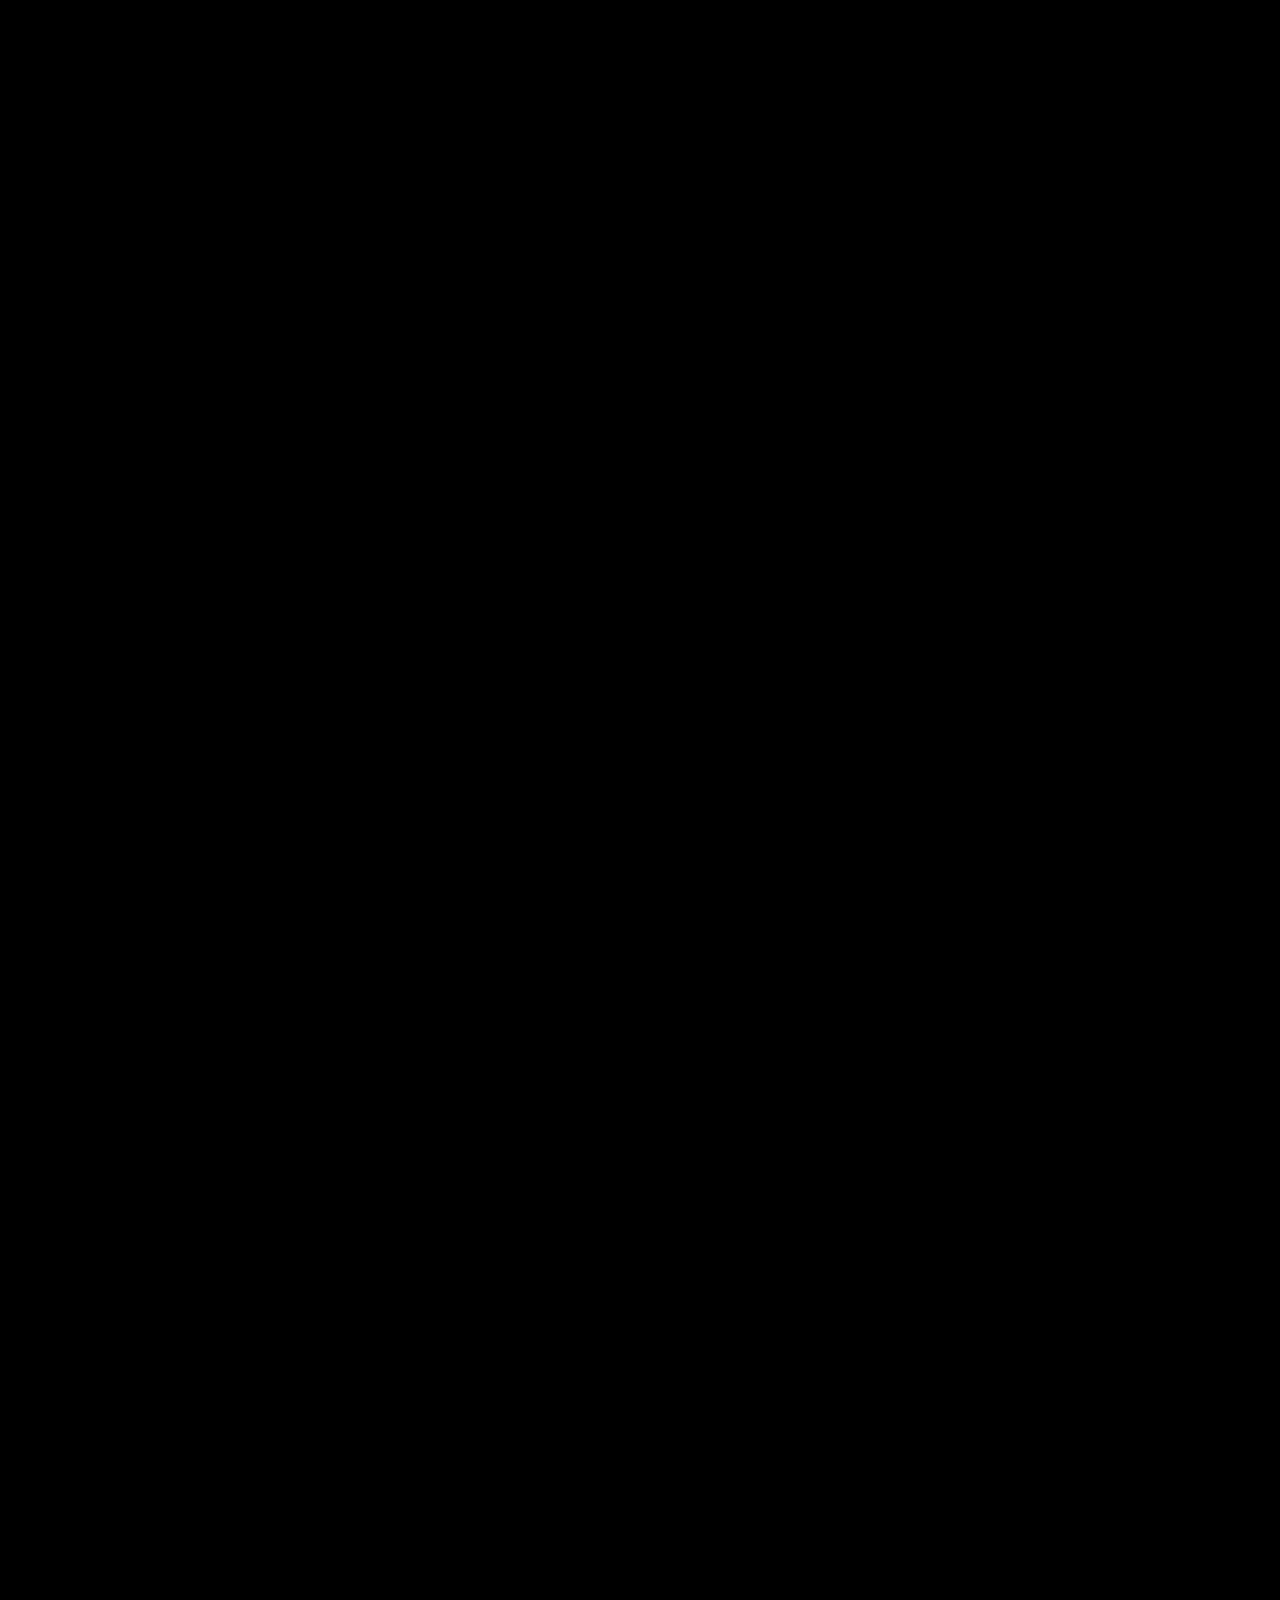
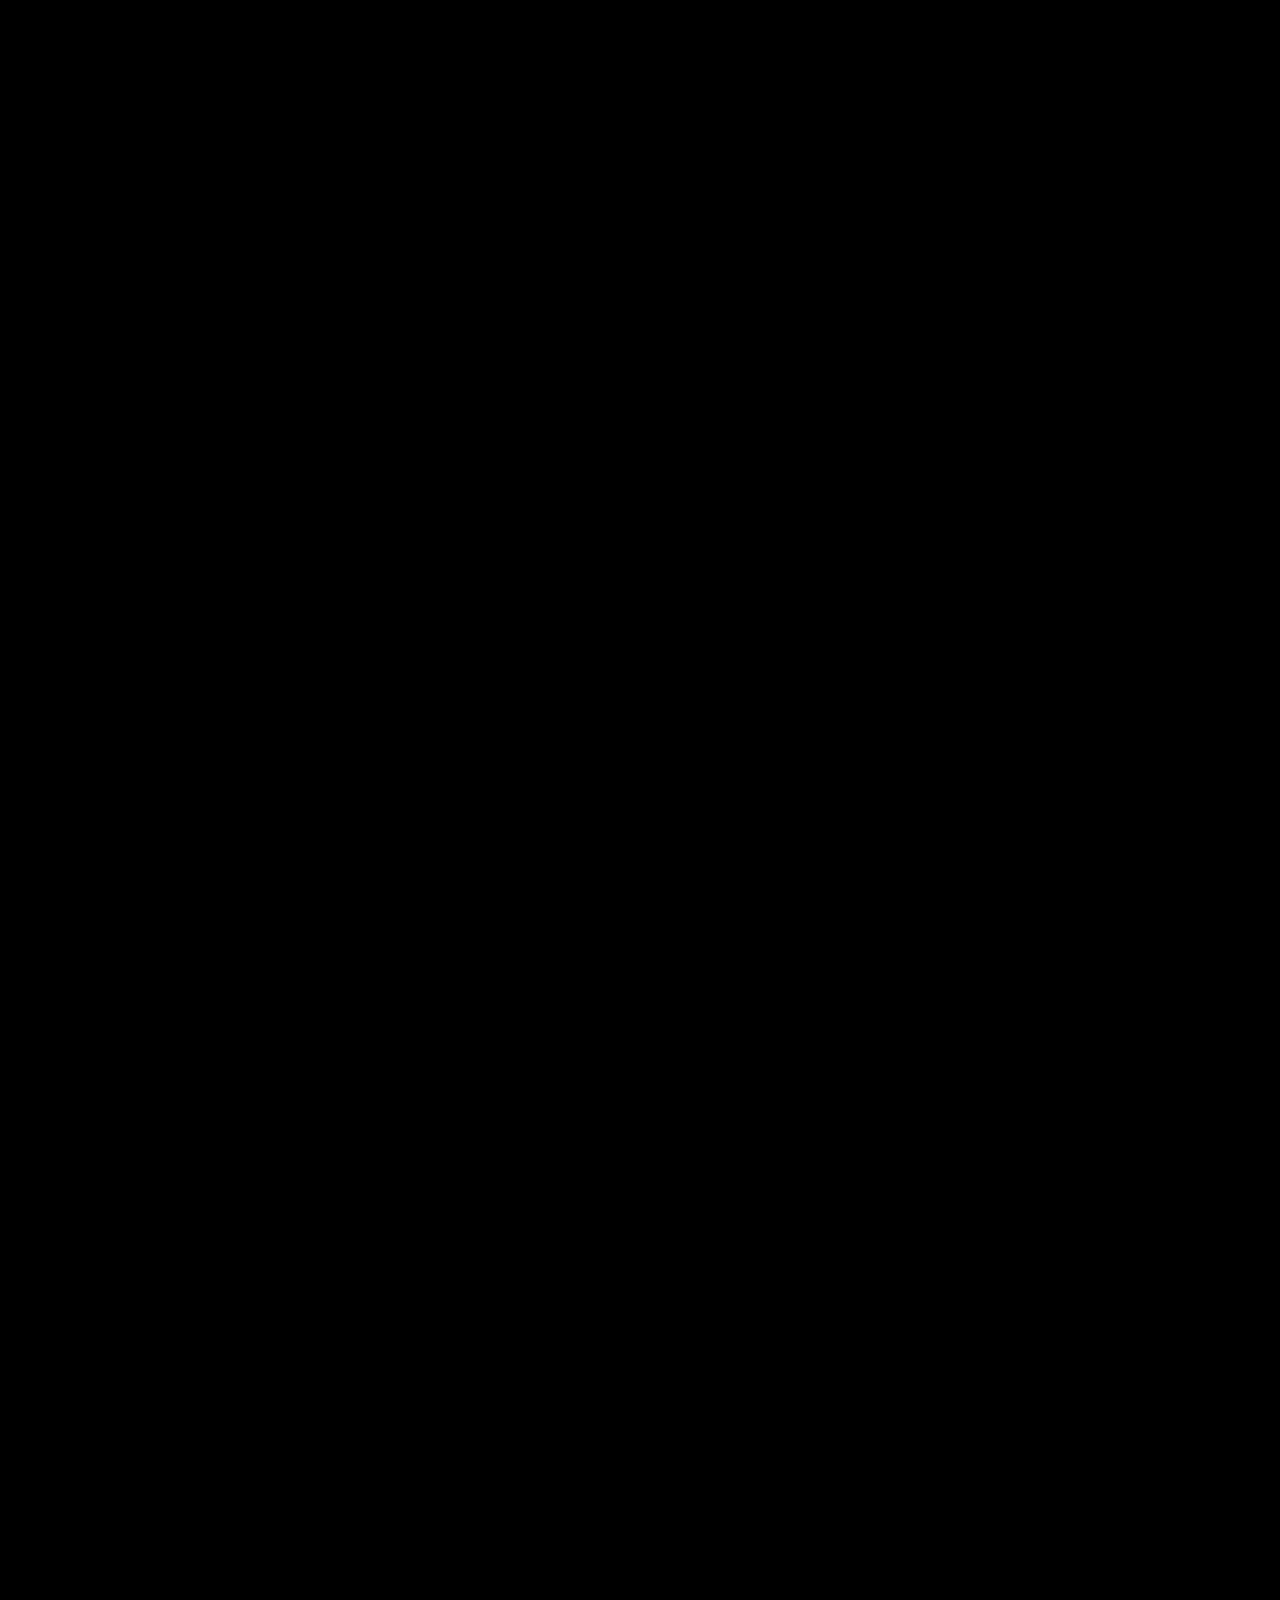
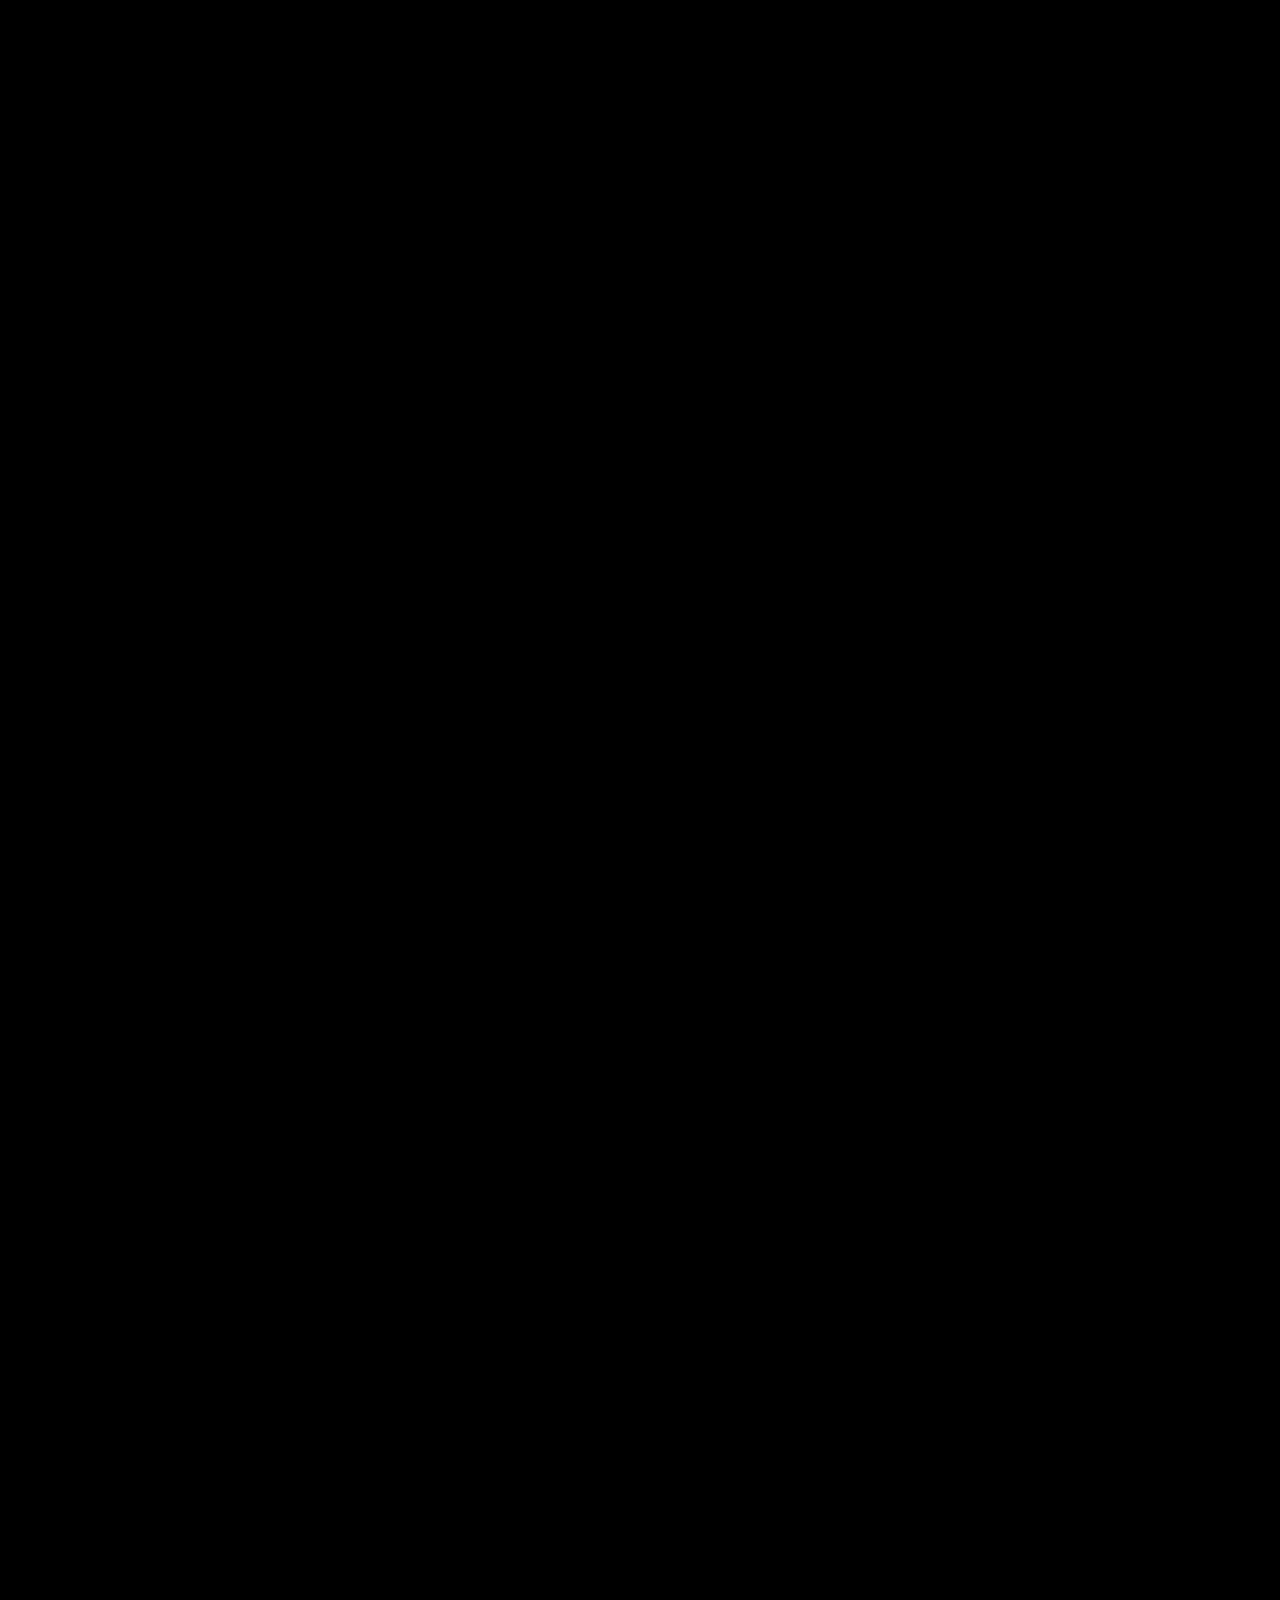
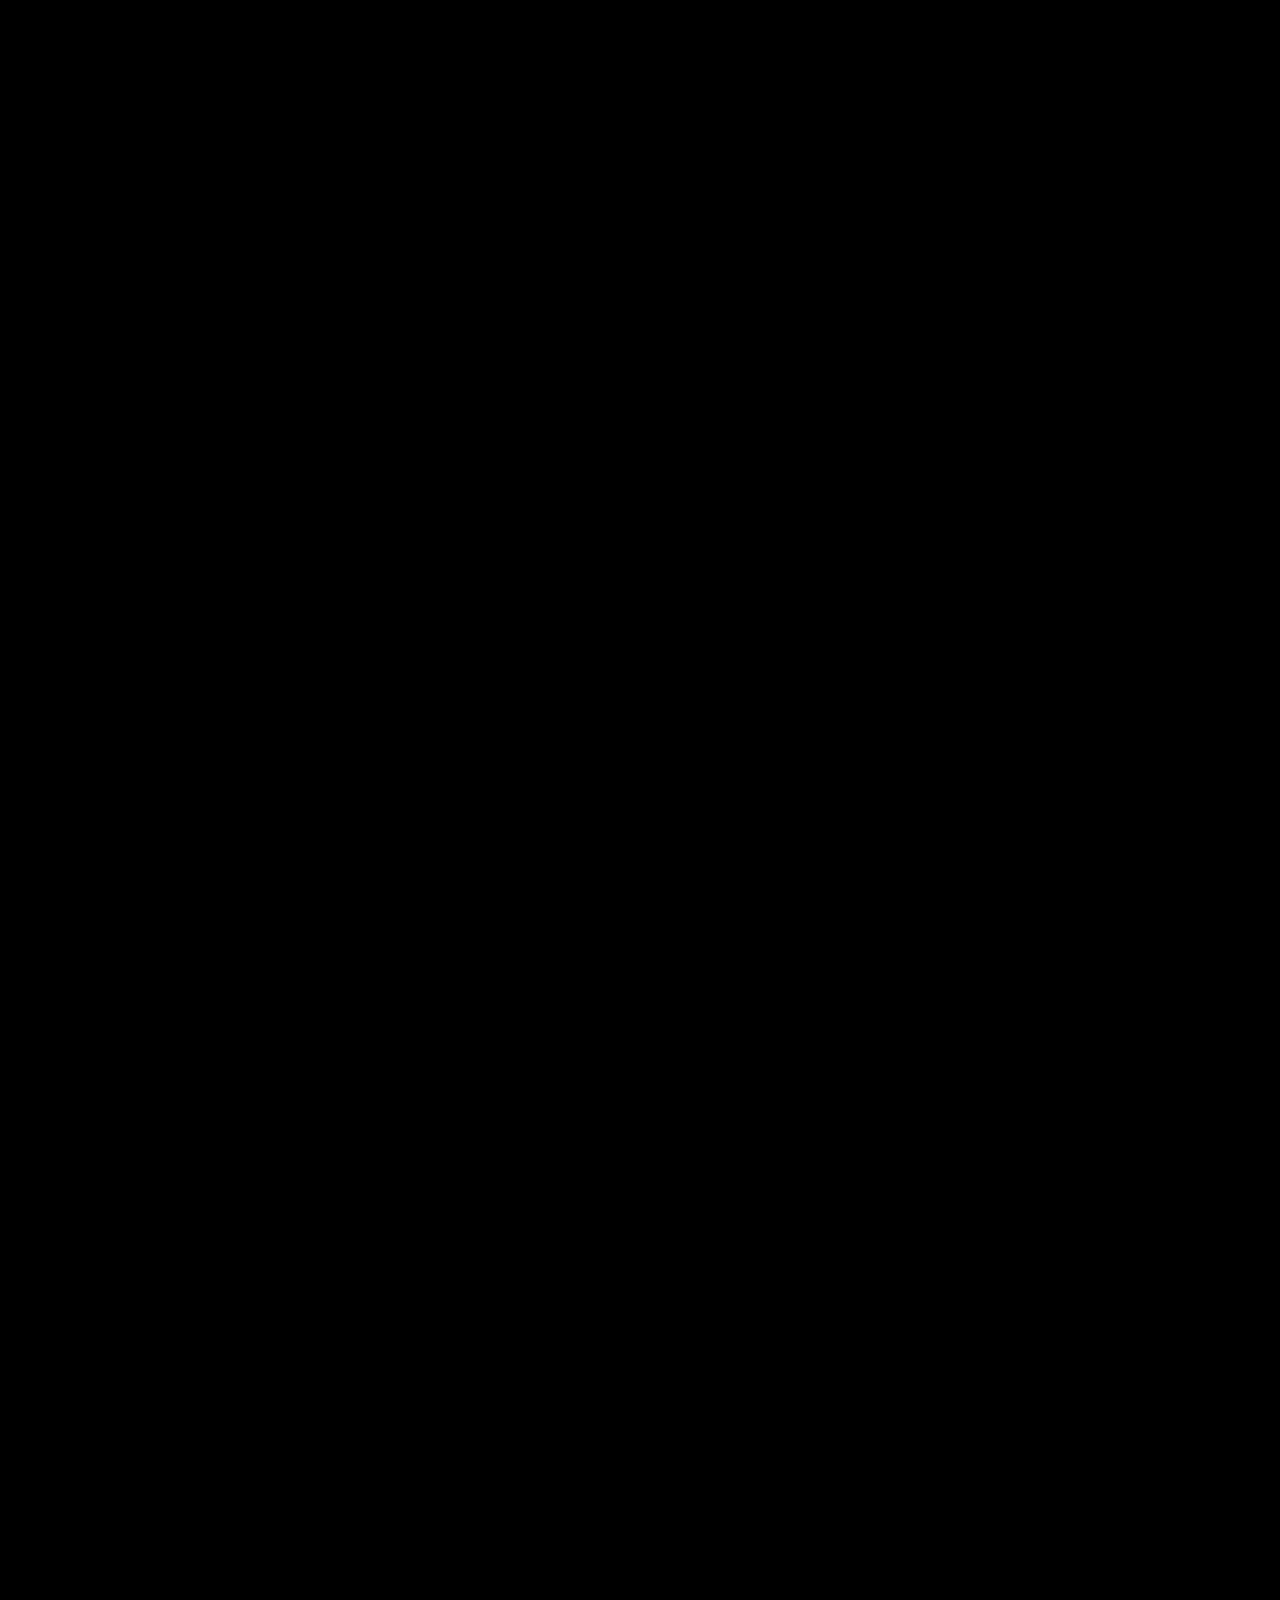
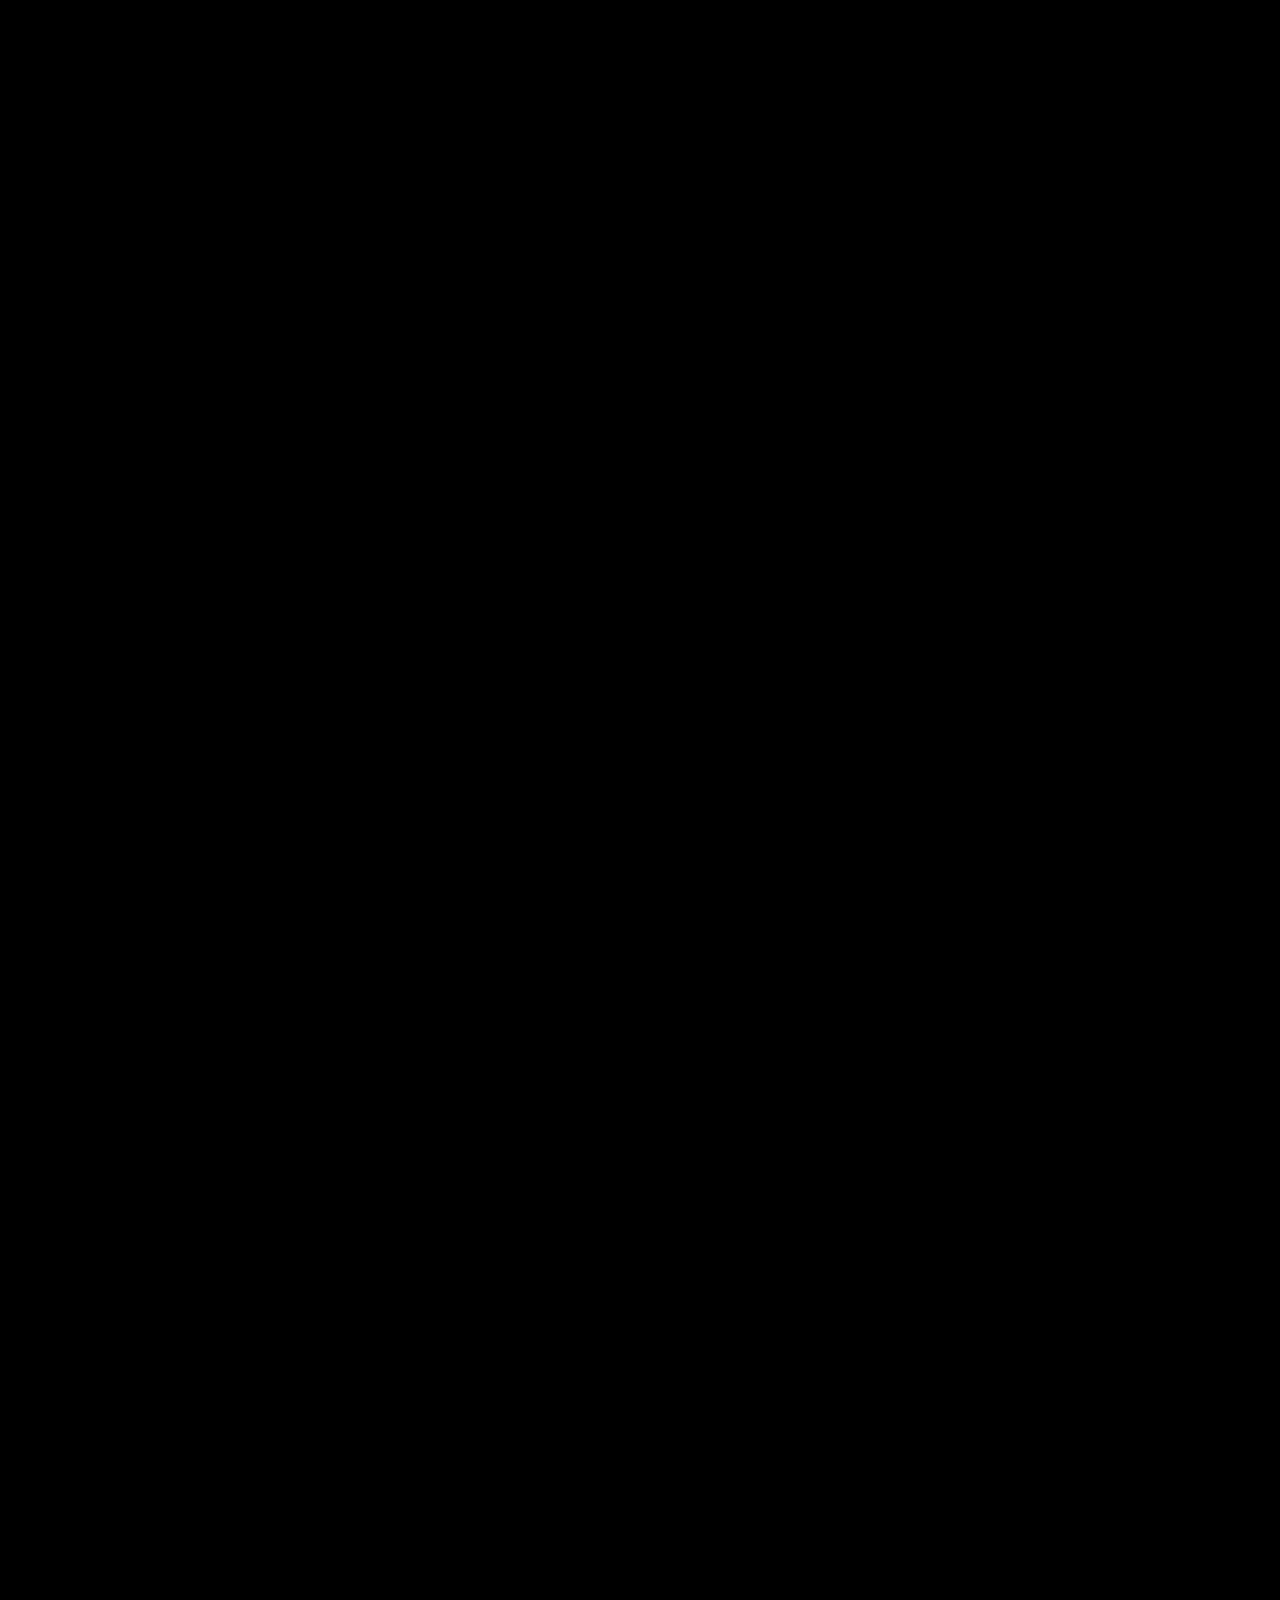
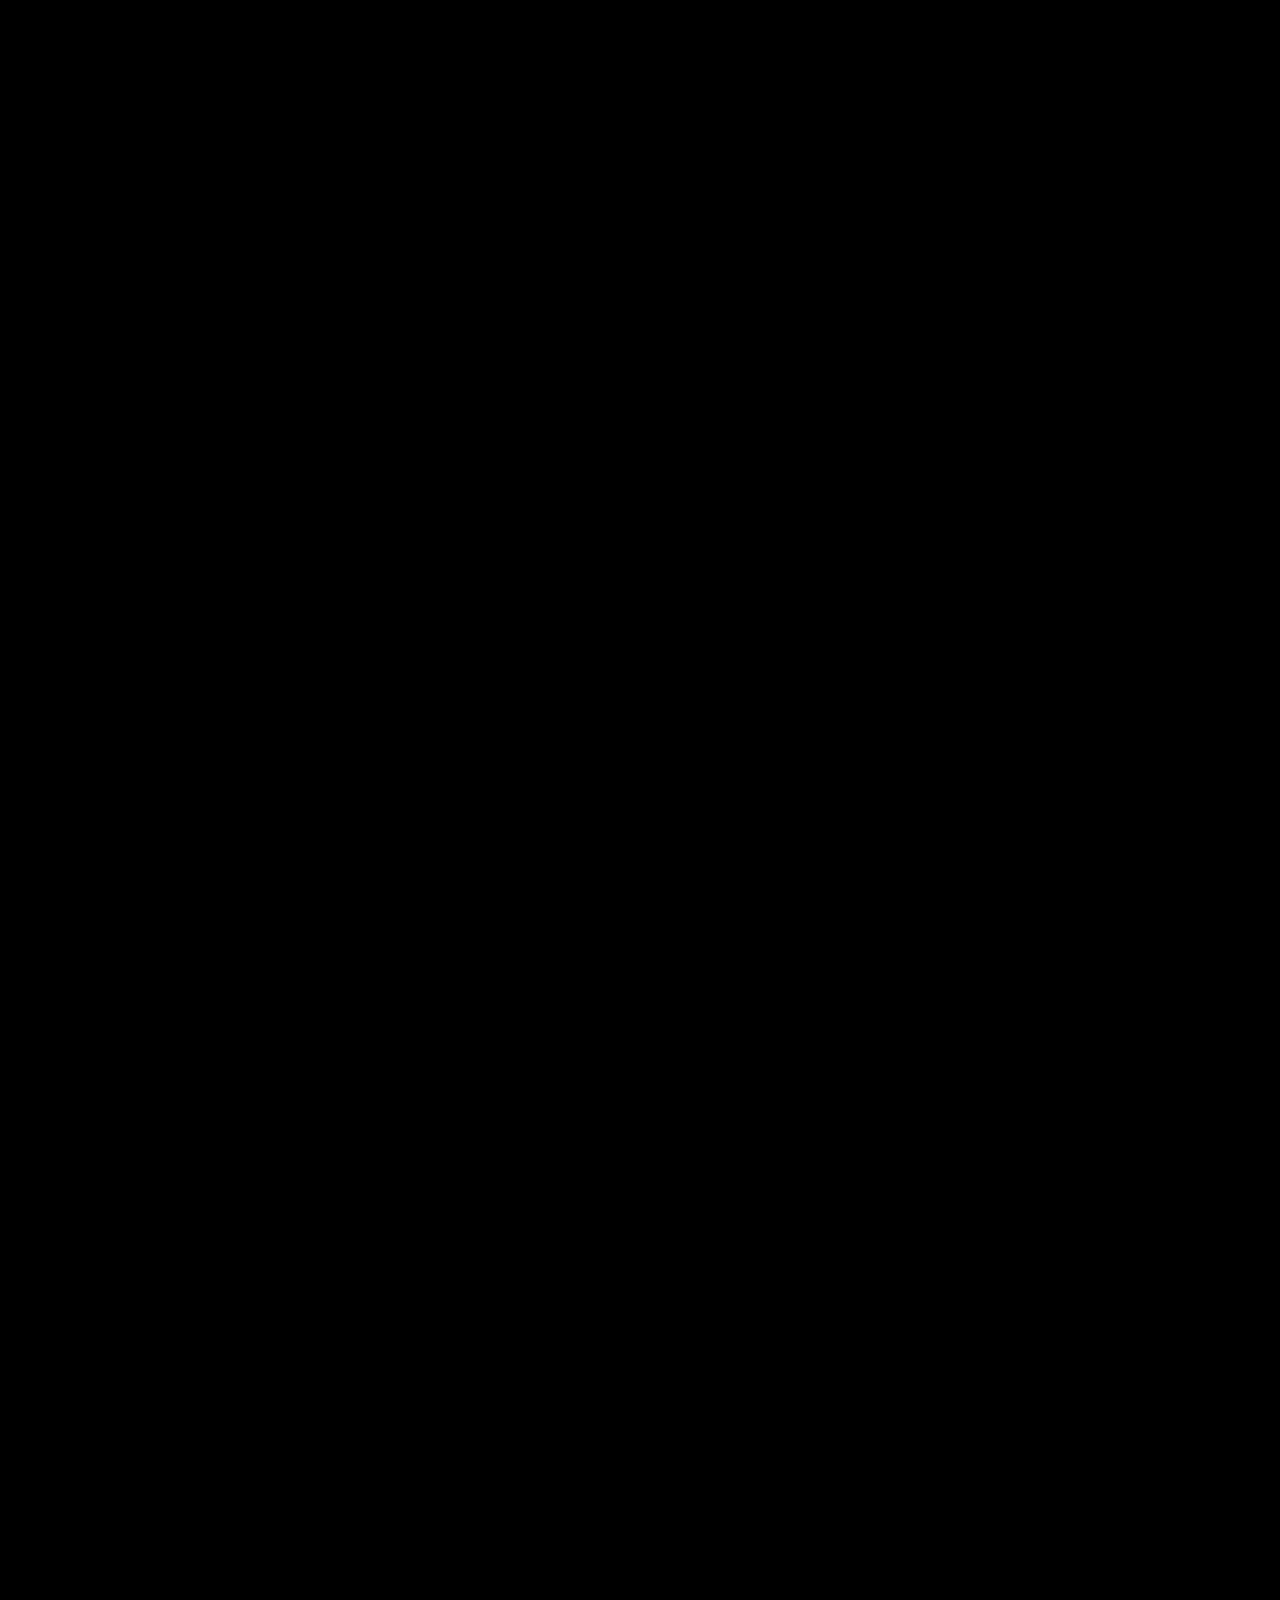
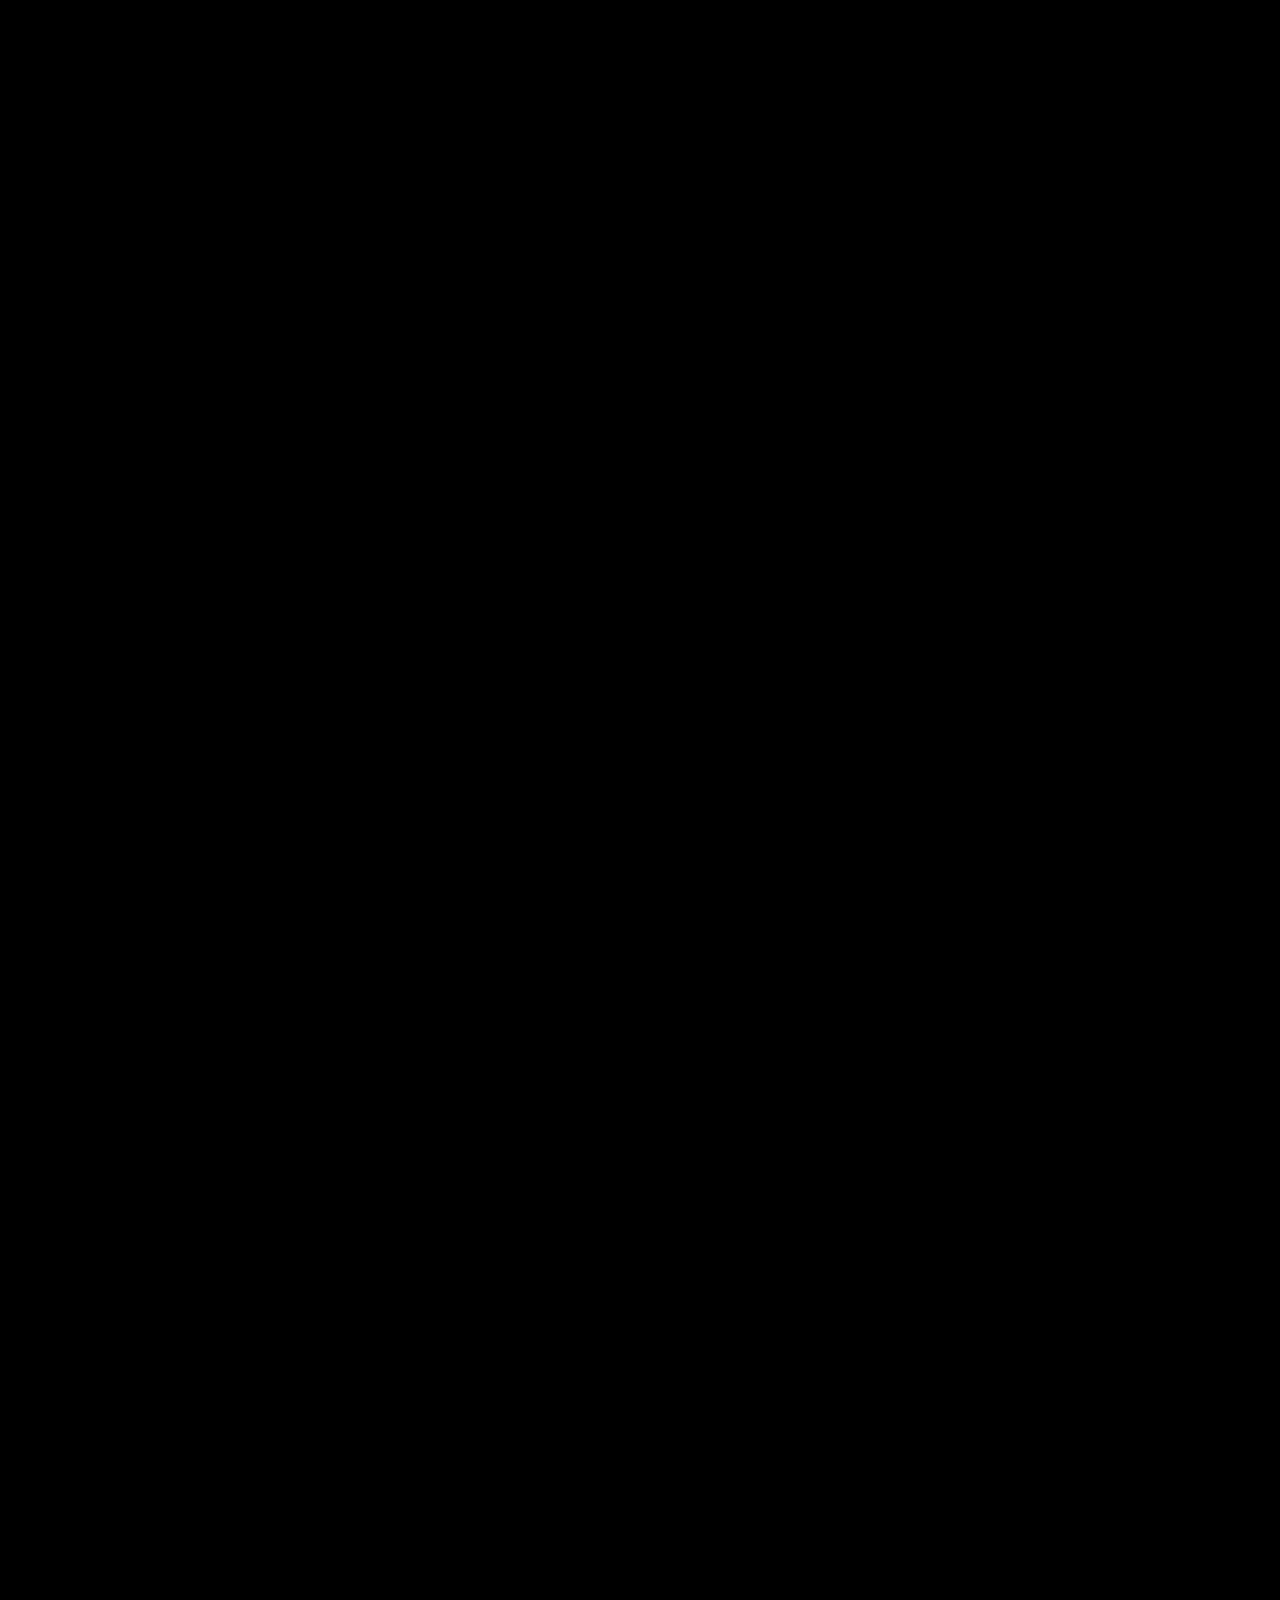
<file: project/index.html>
<!doctype html>
<html lang="es">
<head>
<meta charset="utf-8" />
<meta name="viewport" content="width=device-width,initial-scale=1" />
<title>SKALD — Departamento creativo on-demand</title>
<meta name="description" content="SKALD es un departamento de post-producción instalado en tu marca. Edición, motion y entrega como sistema — no como freelancer." />
<meta property="og:title" content="SKALD — Departamento creativo on-demand" />
<meta property="og:description" content="Post-producción como sistema. Edición, motion y entrega instalados en tu marca." />
<meta property="og:type" content="website" />
<meta property="og:image" content="assets/skald/frame_001.webp" />
<meta name="twitter:card" content="summary_large_image" />
<meta name="twitter:title" content="SKALD — Departamento creativo on-demand" />
<meta name="twitter:description" content="Post-producción como sistema. Edición, motion y entrega instalados en tu marca." />

<link rel="preconnect" href="https://fonts.googleapis.com" />
<link rel="preconnect" href="https://fonts.gstatic.com" crossorigin />
<link href="https://fonts.googleapis.com/css2?family=Geist:wght@300;400;500;600;700;800&family=Geist+Mono:wght@400;500&family=Instrument+Serif:ital@0;1&display=swap" rel="stylesheet" />

<link rel="preload" as="image" href="assets/skald/frame_001.webp" />
<link rel="preload" as="image" href="assets/skald/frame_180.webp" />

<link rel="stylesheet" href="skald.css" />
</head>
<body>

<!-- ───────────── LOADER ───────────── -->
<div class="loader" id="loader">
  <div class="loader-inner">
    <div class="loader-brand">SKALD</div>
    <div class="loader-bar"><div class="loader-bar-fill" id="loaderFill"></div></div>
    <div class="loader-status" id="loaderStatus">Cargando · 0%</div>
  </div>
</div>

<!-- ───────────── NAVBAR ───────────── -->
<header class="nav" id="nav">
  <a href="#top" class="nav-brand" data-scroll="hero-idle">SKALD</a>
  <nav class="nav-links">
    <a href="#inicio"   data-scroll="hero-idle">Inicio</a>
    <a href="#proceso"  data-scroll="cards-rail">Proceso</a>
    <a href="#contacto" data-scroll="ending">Contacto</a>
  </nav>
</header>

<!-- ───────────── STICKY CANVAS STAGE ───────────── -->
<div class="stage" id="stage">
  <canvas id="canvas" aria-hidden="true"></canvas>
</div>

<!-- Cinematic post-processing overlays (vignette + film grain) -->
<div class="vignette" id="vignette"></div>
<div class="grain" id="grain"></div>

<!-- ───────────── TELEMETRY (timecode) ───────────── -->
<div class="telemetry" id="telemetry">
  <span class="tc-label">SCROLL</span>
  <span class="tc" id="tc">00:00:00:00</span>
</div>

<!-- ───────────── CURSOR ───────────── -->
<div class="cursor" id="cursor"></div>

<!-- ───────────── VSL — small video thumb (hero) + fullscreen overlay ───────────── -->
<button class="vsl-trigger" id="vslTrigger" type="button" aria-label="Reproducir video">
  <span class="vsl-thumb" aria-hidden="true">
    <span class="vsl-thumb-art"></span>
    <span class="vsl-thumb-play">
      <span>PLAY</span>
    </span>
  </span>
</button>

<div class="vsl-overlay" id="vslOverlay" aria-hidden="true">
  <div class="vsl-backdrop" id="vslBackdrop"></div>
  <div class="vsl-player" id="vslPlayer" role="dialog" aria-label="Video">
    <div class="vsl-video">
      <div class="vsl-placeholder">
        <span class="vsl-placeholder-label">VSL · PLACEHOLDER</span>
        <span class="vsl-placeholder-meta">video pendiente</span>
      </div>
    </div>
    <button class="vsl-ctrl vsl-ctrl-audio" id="vslAudio" type="button" aria-label="Activar o desactivar audio">
      <svg class="ic-vol" viewBox="0 0 24 24" aria-hidden="true">
        <path d="M3 9v6h4l6 5V4L7 9H3z" fill="currentColor"/>
        <path d="M16 8c1.5 1 2.5 2.4 2.5 4s-1 3-2.5 4" stroke="currentColor" stroke-width="1.6" fill="none" stroke-linecap="round"/>
      </svg>
      <svg class="ic-mute" viewBox="0 0 24 24" aria-hidden="true">
        <path d="M3 9v6h4l6 5V4L7 9H3z" fill="currentColor"/>
        <path d="M16 9l6 6M22 9l-6 6" stroke="currentColor" stroke-width="1.6" fill="none" stroke-linecap="round"/>
      </svg>
    </button>
  </div>
</div>
<div class="hero-overlay" id="heroOverlay"></div>
<div class="hero-claim" id="heroClaim">
  POST-PRODUCCIÓN · COMO SISTEMA
</div>
<div class="hero-scroll-hint" id="heroHint">
  <span>desliza</span>
  <svg width="10" height="14" viewBox="0 0 10 14" fill="none"><path d="M5 1V13M1 9l4 4 4-4" stroke="currentColor" stroke-width="1"/></svg>
</div>

<!-- ───────────── ENDING — SKALD typographic ───────────── -->
<div class="ending-stage" id="endingStage">
  <!-- Mouse-following glow (red, low opacity, screen blend) -->
  <div class="ending-glow" id="endingGlow" aria-hidden="true"></div>

  <h1 class="ending-wordmark">SKALD</h1>
  <p class="ending-sub">Un departamento creativo instalado en tu marca.</p>
  <div class="ending-meta">
    <span>EST. 2024</span>
    <span>·</span>
    <span>MONTEVIDEO</span>
  </div>
</div>

<!-- ───────────── PHRASE SCENE (split: small + huge with glow) ───────────── -->
<div class="phrase-stage" id="phraseStage">
  <div class="phrase-wrap" id="phraseWrap">
    <span class="phrase-small" id="phraseSmall">El problema</span>
    <h1 class="phrase-big" id="phraseBig">
      <span class="phrase-base">no es el editor.</span>
      <span class="phrase-sweep" aria-hidden="true">no es el editor.</span>
    </h1>
  </div>
</div>

<!-- ───────────── CARDS RAIL SCENE ───────────── -->
<div class="cards-stage" id="cardsStage">
  <!-- Frame target (the rectangle where active card lands) -->
  <div class="card-frame" id="cardFrame">
    <span class="card-frame-corner tl"></span>
    <span class="card-frame-corner tr"></span>
    <span class="card-frame-corner bl"></span>
    <span class="card-frame-corner br"></span>
  </div>

  <!-- Cards (positioned via JS based on scroll progress) -->
  <div class="card" data-i="0">
    <div class="card-meta">
      <span>N° 001</span><span>2.39:1</span>
    </div>
    <div class="card-body">
      <span class="card-placeholder">[ Brand Film · placeholder ]</span>
    </div>
    <div class="card-foot">
      <span class="card-title">Síntoma 01</span>
      <span class="card-tag">Volumen sin sistema</span>
    </div>
  </div>

  <div class="card" data-i="1">
    <div class="card-meta">
      <span>N° 002</span><span>16:9</span>
    </div>
    <div class="card-body">
      <span class="card-placeholder">[ Spot · placeholder ]</span>
    </div>
    <div class="card-foot">
      <span class="card-title">Síntoma 02</span>
      <span class="card-tag">Editores sin visión</span>
    </div>
  </div>

  <div class="card" data-i="2">
    <div class="card-meta">
      <span>N° 003</span><span>9:16</span>
    </div>
    <div class="card-body">
      <span class="card-placeholder">[ Social · placeholder ]</span>
    </div>
    <div class="card-foot">
      <span class="card-title">Síntoma 03</span>
      <span class="card-tag">Calidad inconsistente</span>
    </div>
  </div>

  <!-- Portal card (last one — becomes the immersive video) -->
  <div class="card card-portal" data-i="3">
    <div class="card-meta">
      <span>N° 004</span><span>PORTAL</span>
    </div>
    <div class="card-body card-body-portal" id="portalBody">
      <canvas class="client-canvas" id="clientCanvas" aria-hidden="true"></canvas>
    </div>
    <div class="card-foot card-foot-portal">
      <span class="card-title">El cliente</span>
      <span class="card-tag">Caso de estudio</span>
    </div>
  </div>
</div>

<!-- ───────────── PROBLEMS PANEL (overlays portal at full viewport scale) ───────────── -->
<div class="problems-panel" id="problemsPanel">
  <div class="problems-eyebrow">
    <span class="problems-num"><span id="problemNumIdx">01</span> / 04</span>
    <span class="problems-label">SÍNTOMAS</span>
  </div>
  <div class="problems-content">
    <div class="problem-item" data-i="0">
      <h3 class="problem-title">Tus editores no cumplen los tiempos.</h3>
      <p class="problem-body">Promesas que se mueven cada semana. Entregas que se acumulan. Tu marca esperando.</p>
    </div>
    <div class="problem-item" data-i="1">
      <h3 class="problem-title">No comparten tu visión.</h3>
      <p class="problem-body">Cada edit es una reinterpretación. Cada feedback, una pelea desde cero.</p>
    </div>
    <div class="problem-item" data-i="2">
      <h3 class="problem-title">No escalan al volumen que necesitás.</h3>
      <p class="problem-body">Funcionan con un proyecto al mes. Con cinco se rompen.</p>
    </div>
    <div class="problem-item" data-i="3">
      <h3 class="problem-title">La calidad cae cuando la entrega sube.</h3>
      <p class="problem-body">Más output, menos cuidado. La marca paga el costo.</p>
    </div>
  </div>
</div>



<!-- ───────────── SCROLL SPACERS (drive the engine via document height) ───────────── -->
<div class="spacers" aria-hidden="true">
  <div class="spacer" style="height: 50vh"   data-stage="hero-idle"></div>
  <div class="spacer" style="height: 360vh"  data-stage="rotation"></div>
  <div class="spacer" style="height: 240vh"  data-stage="hand"></div>
  <div class="spacer" style="height: 60vh"   data-stage="black"></div>
  <div class="spacer" style="height: 140vh"  data-stage="phrase-in"></div>
  <div class="spacer" style="height: 230vh"  data-stage="phrase-hold"></div>
  <div class="spacer" style="height: 580vh"  data-stage="cards-rail"></div>
  <div class="spacer" style="height: 180vh"  data-stage="portal-grow"></div>
  <div class="spacer" style="height: 480vh"  data-stage="portal-problems"></div>
  <div class="spacer" style="height: 160vh"  data-stage="ending"></div>
  <div class="spacer" style="height: 50vh"   data-stage="end"></div>
</div>

<script src="skald.js" type="module"></script>
</body>
</html>
</file>
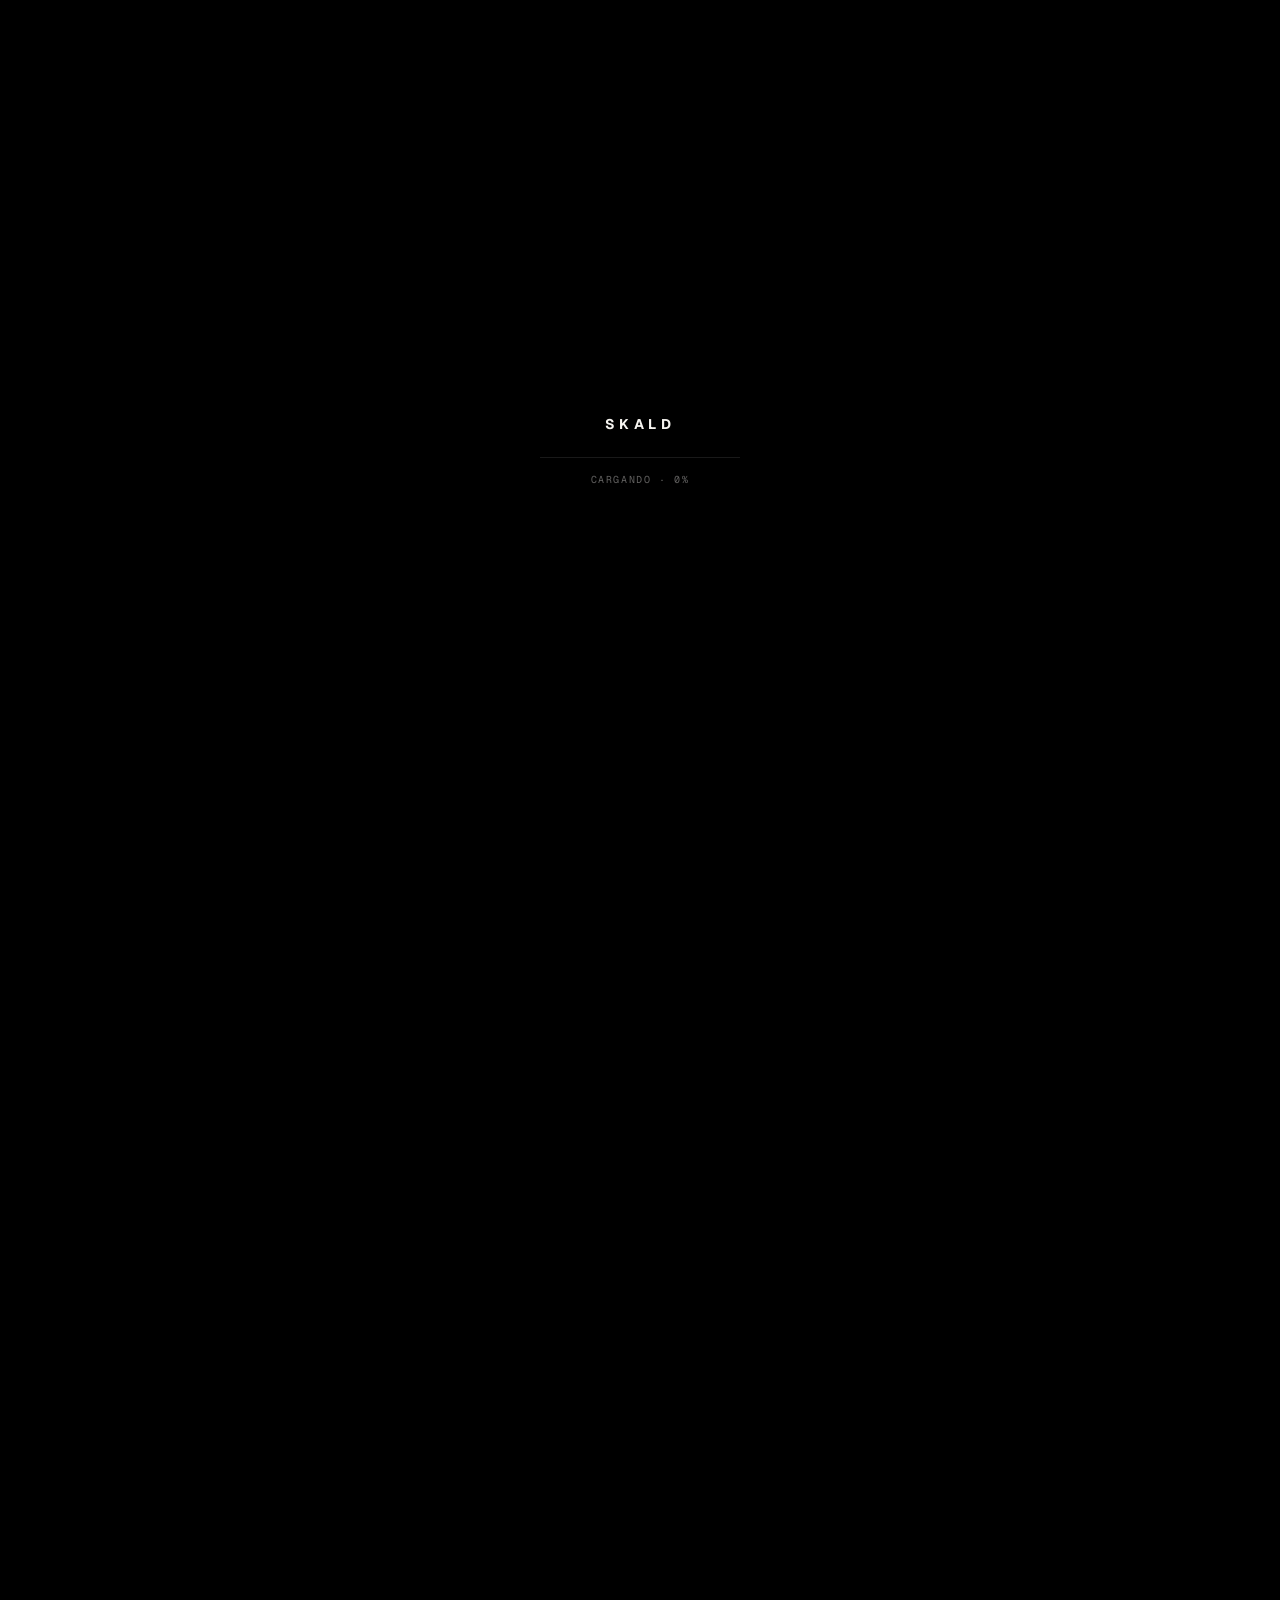
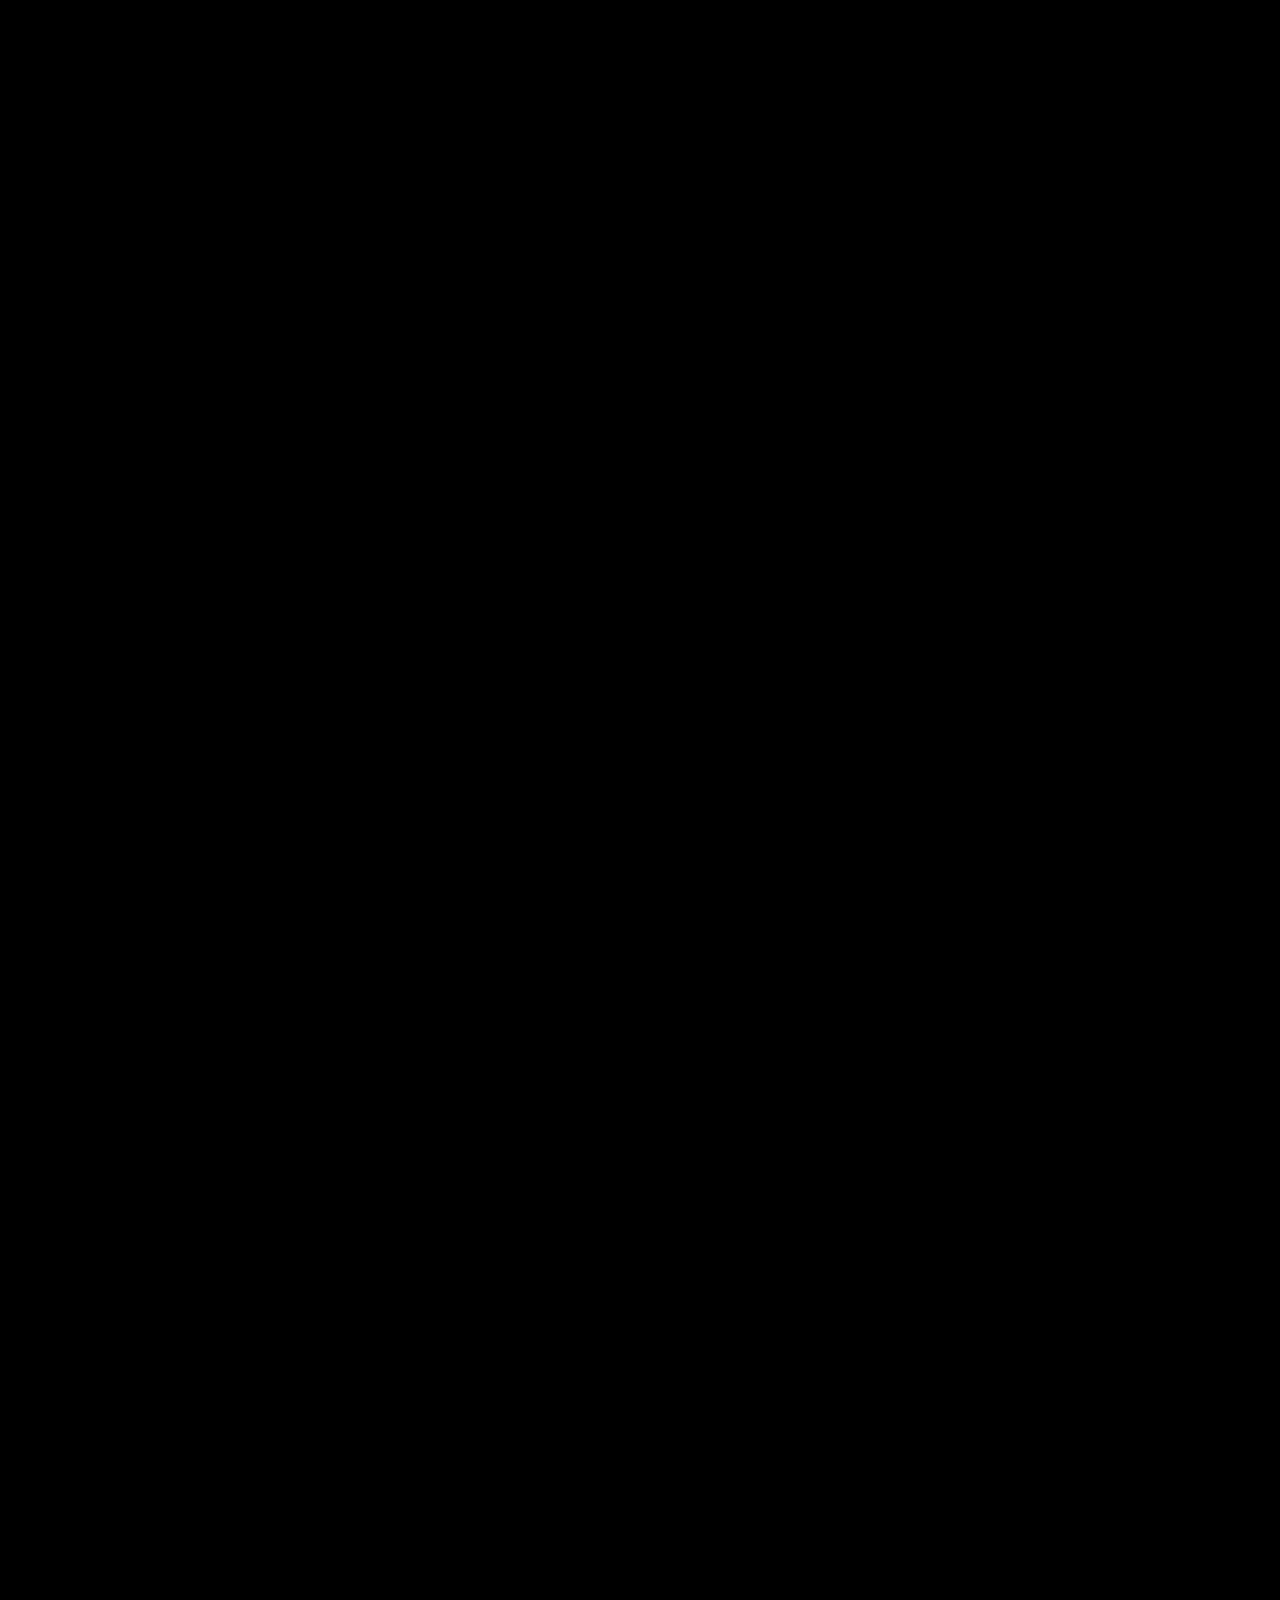
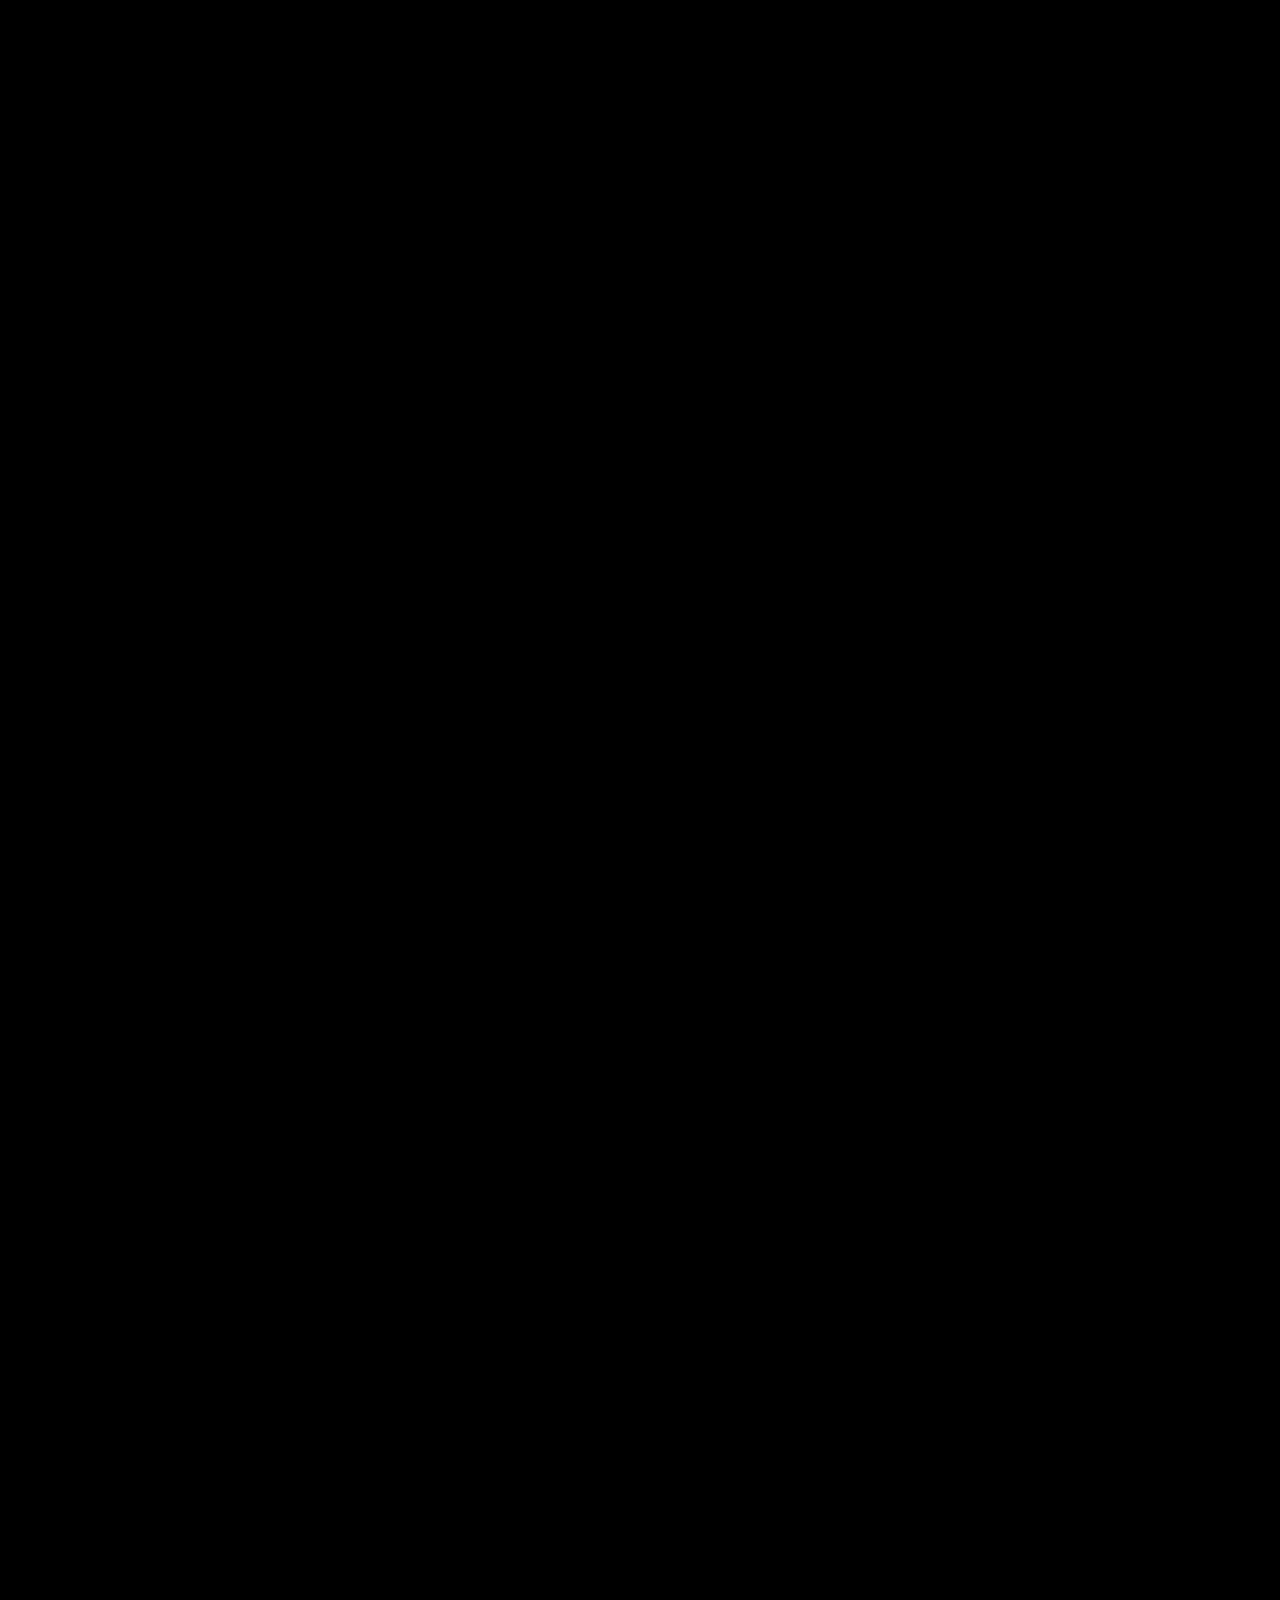
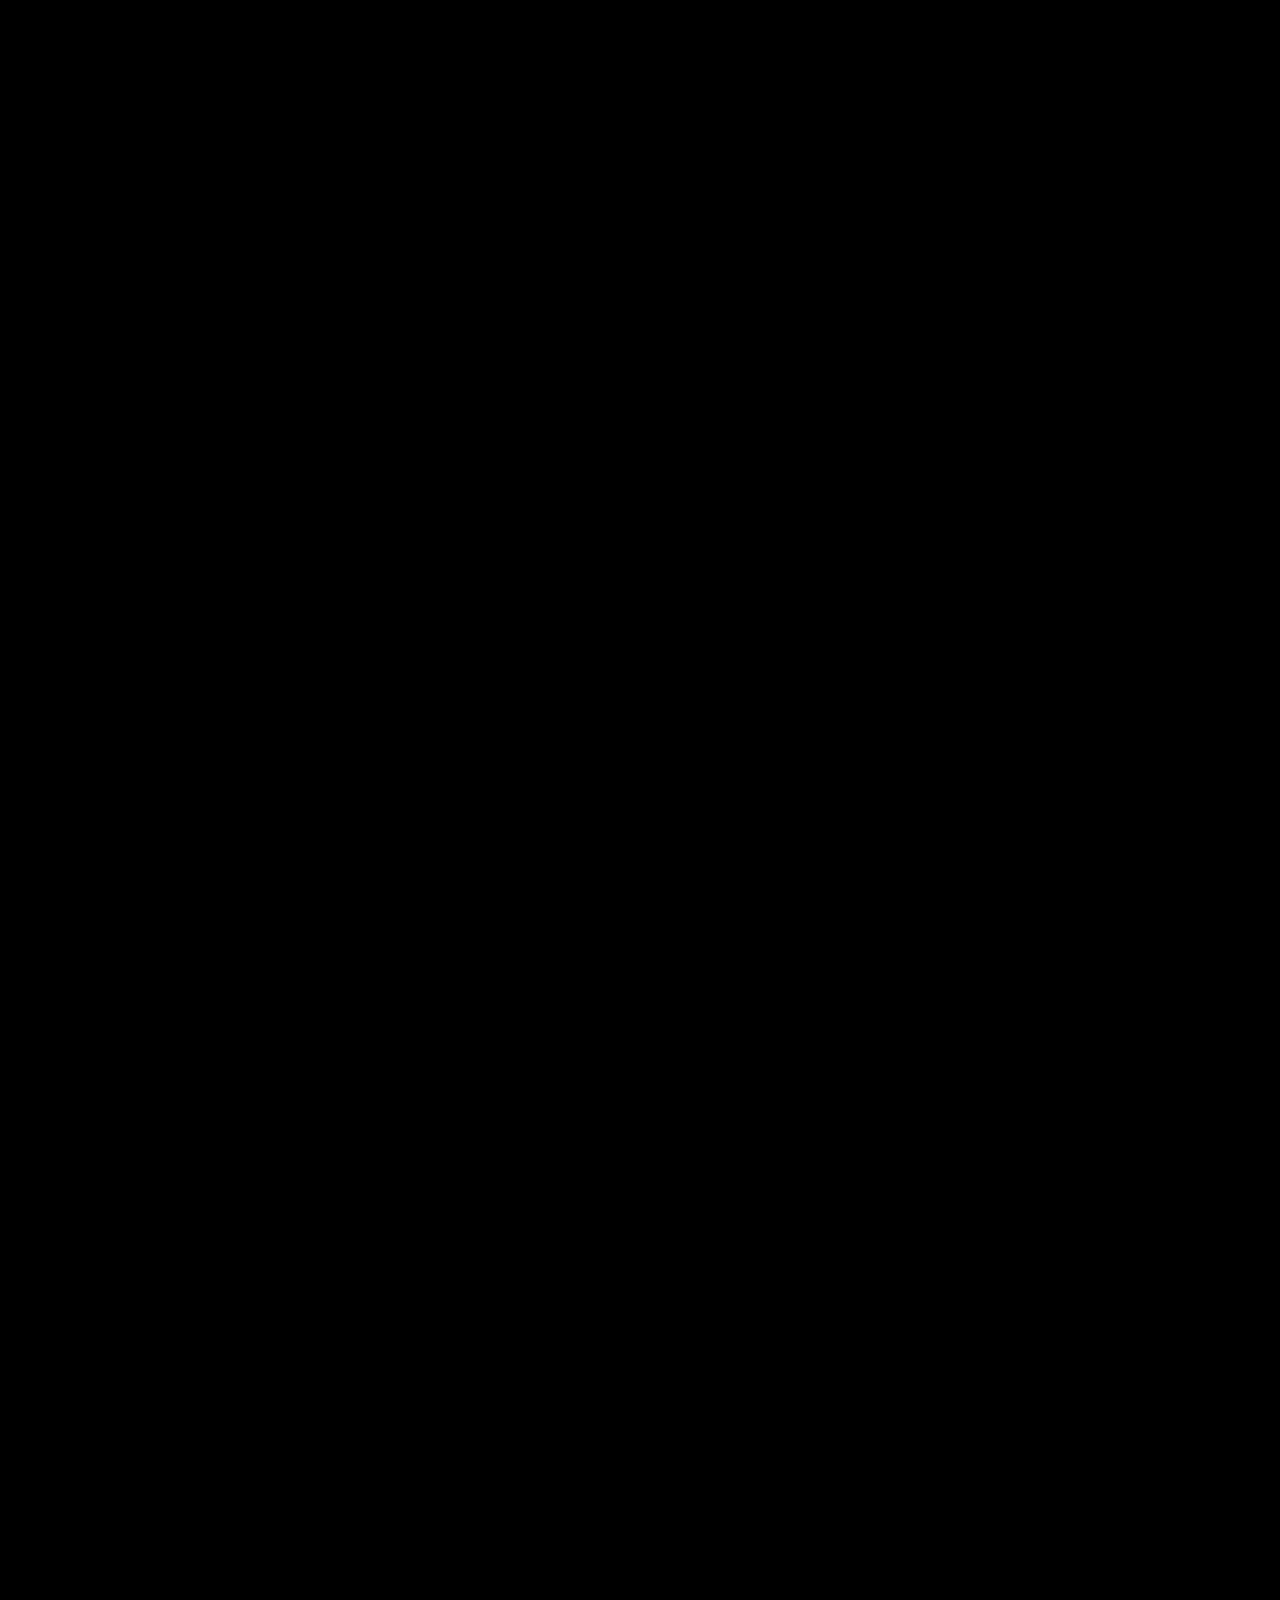
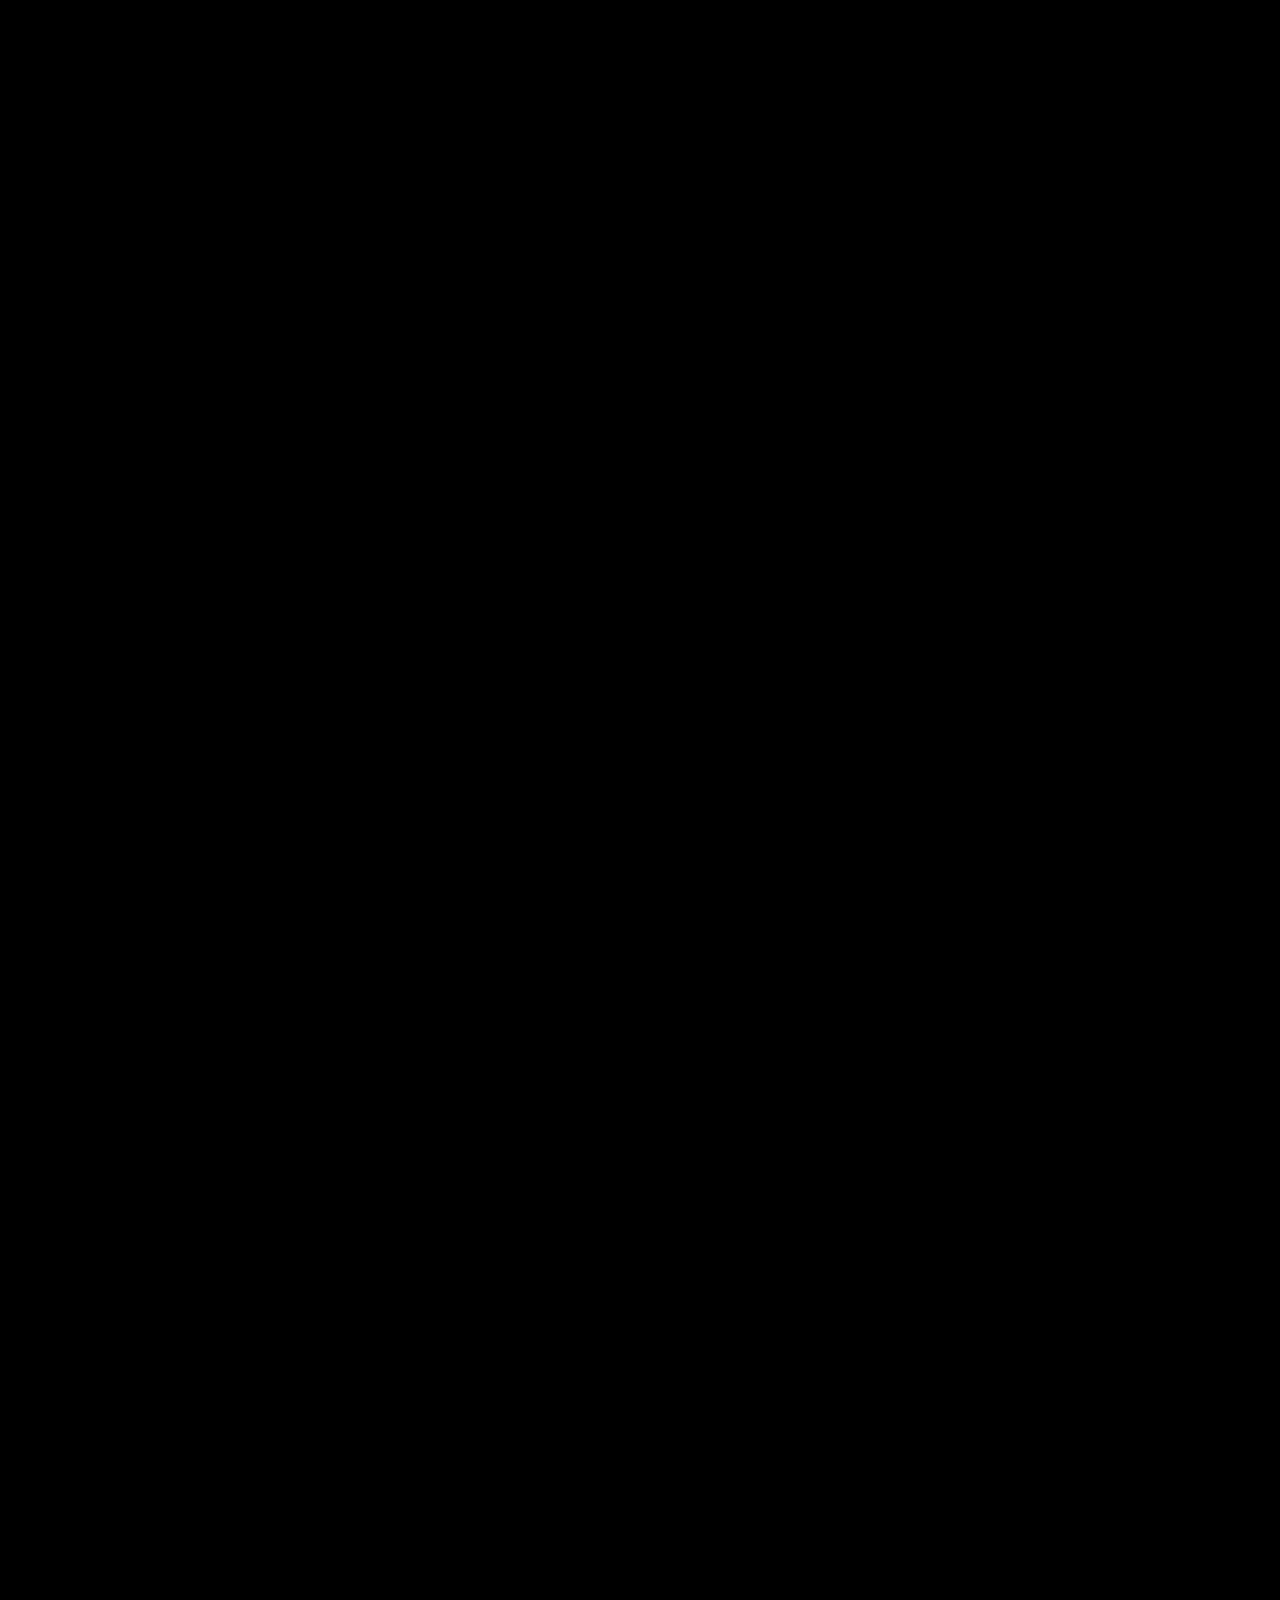
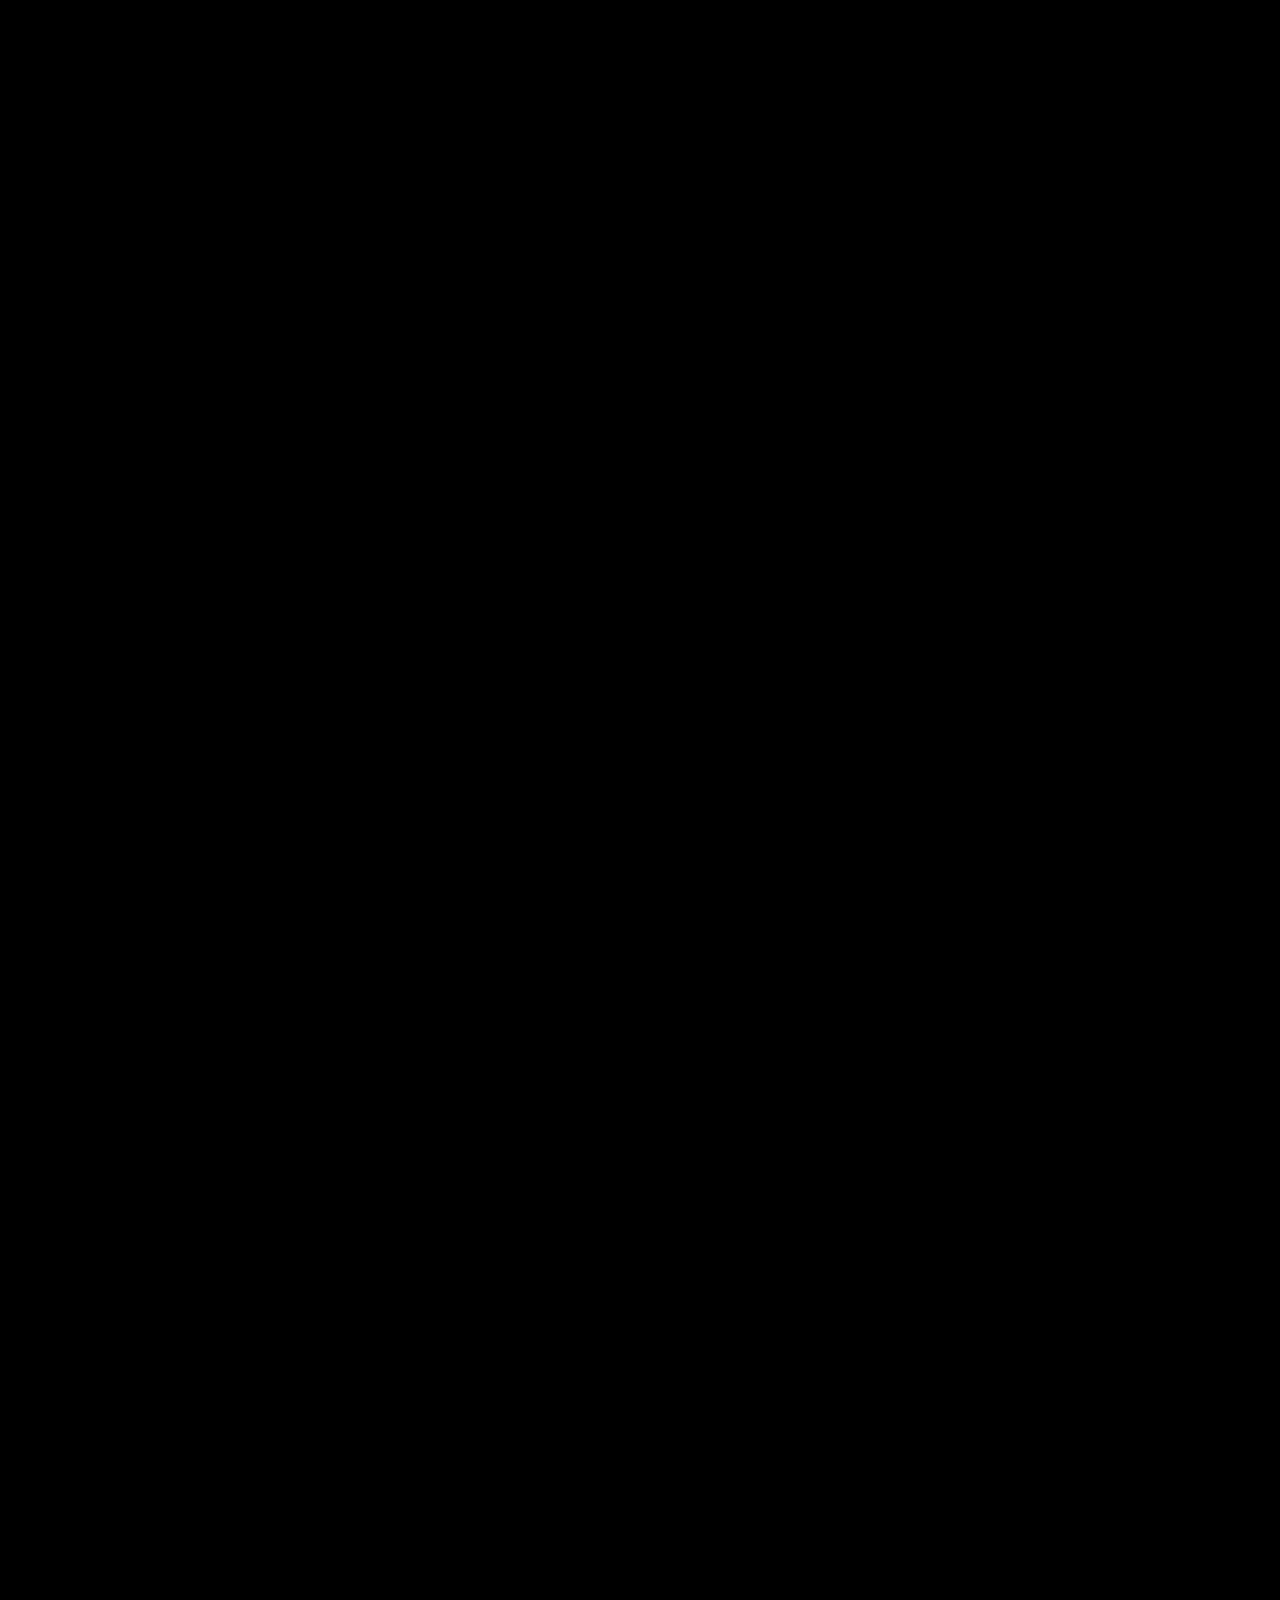
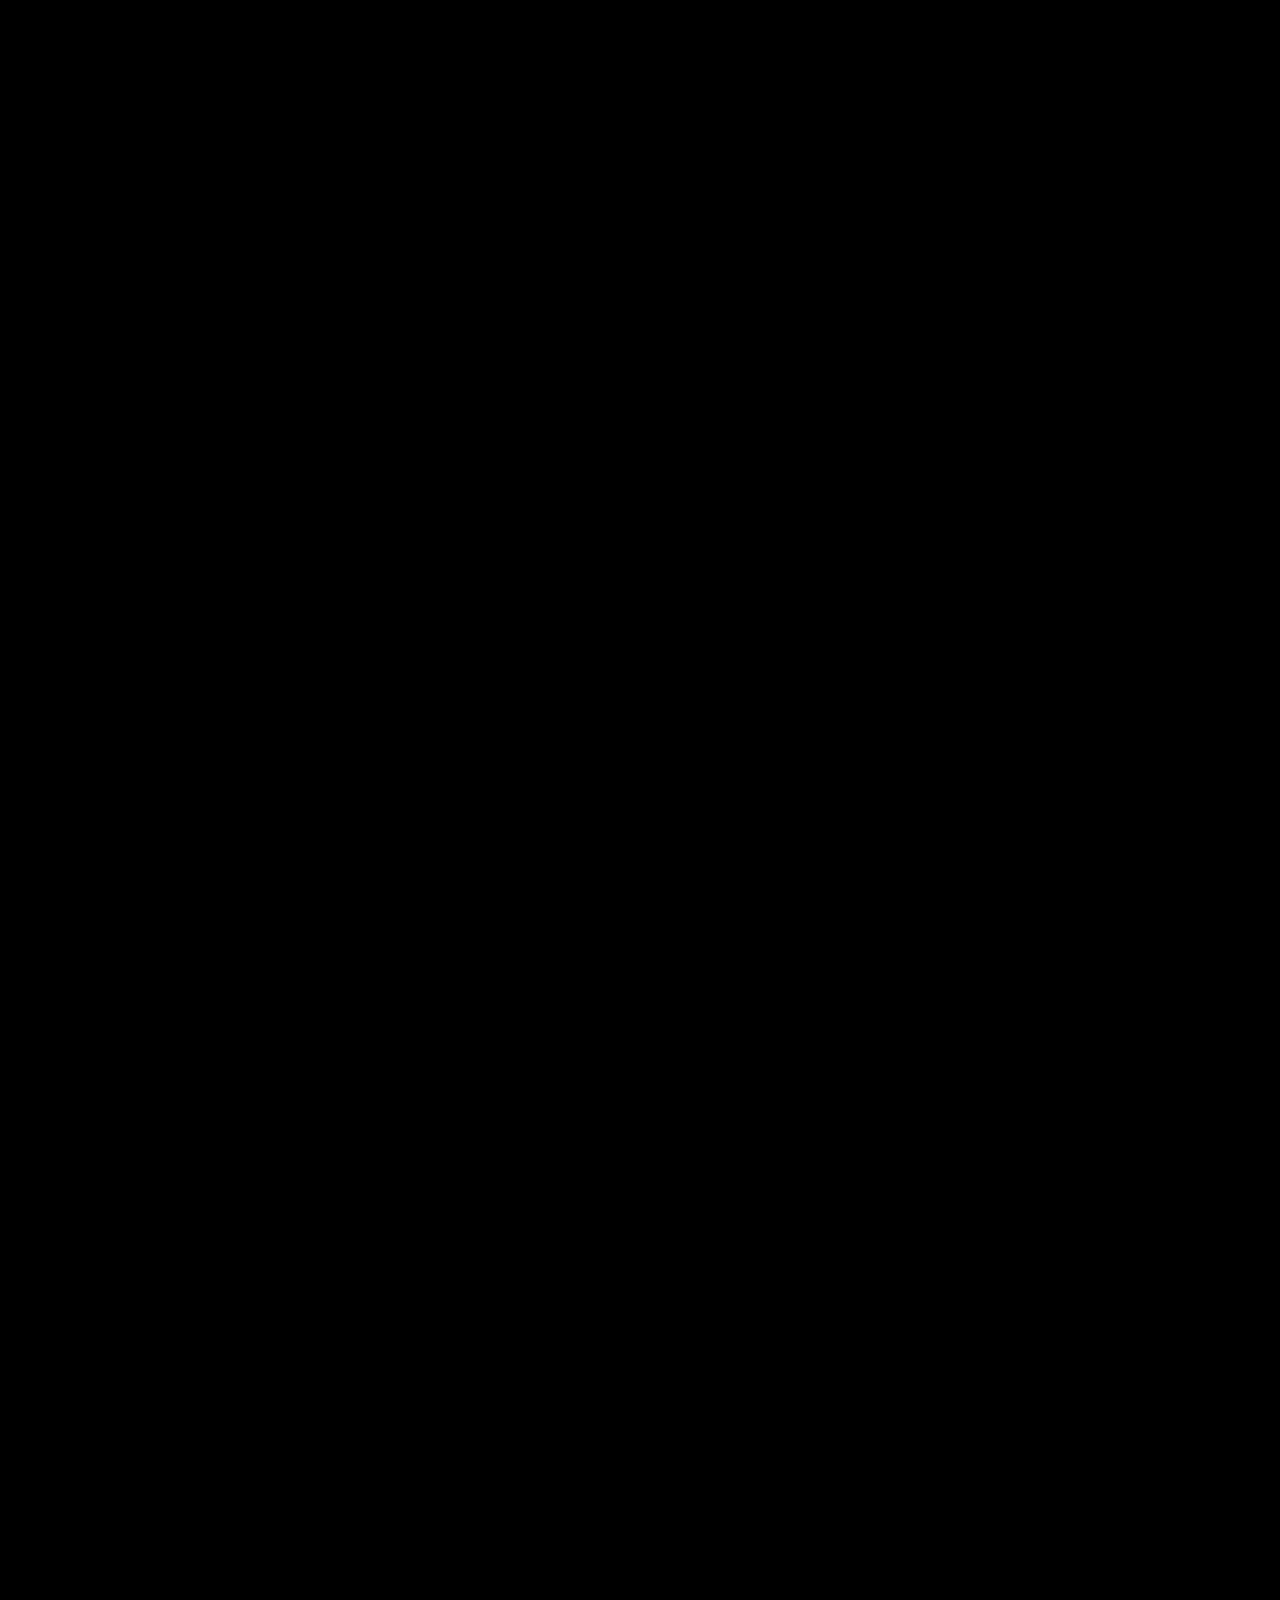
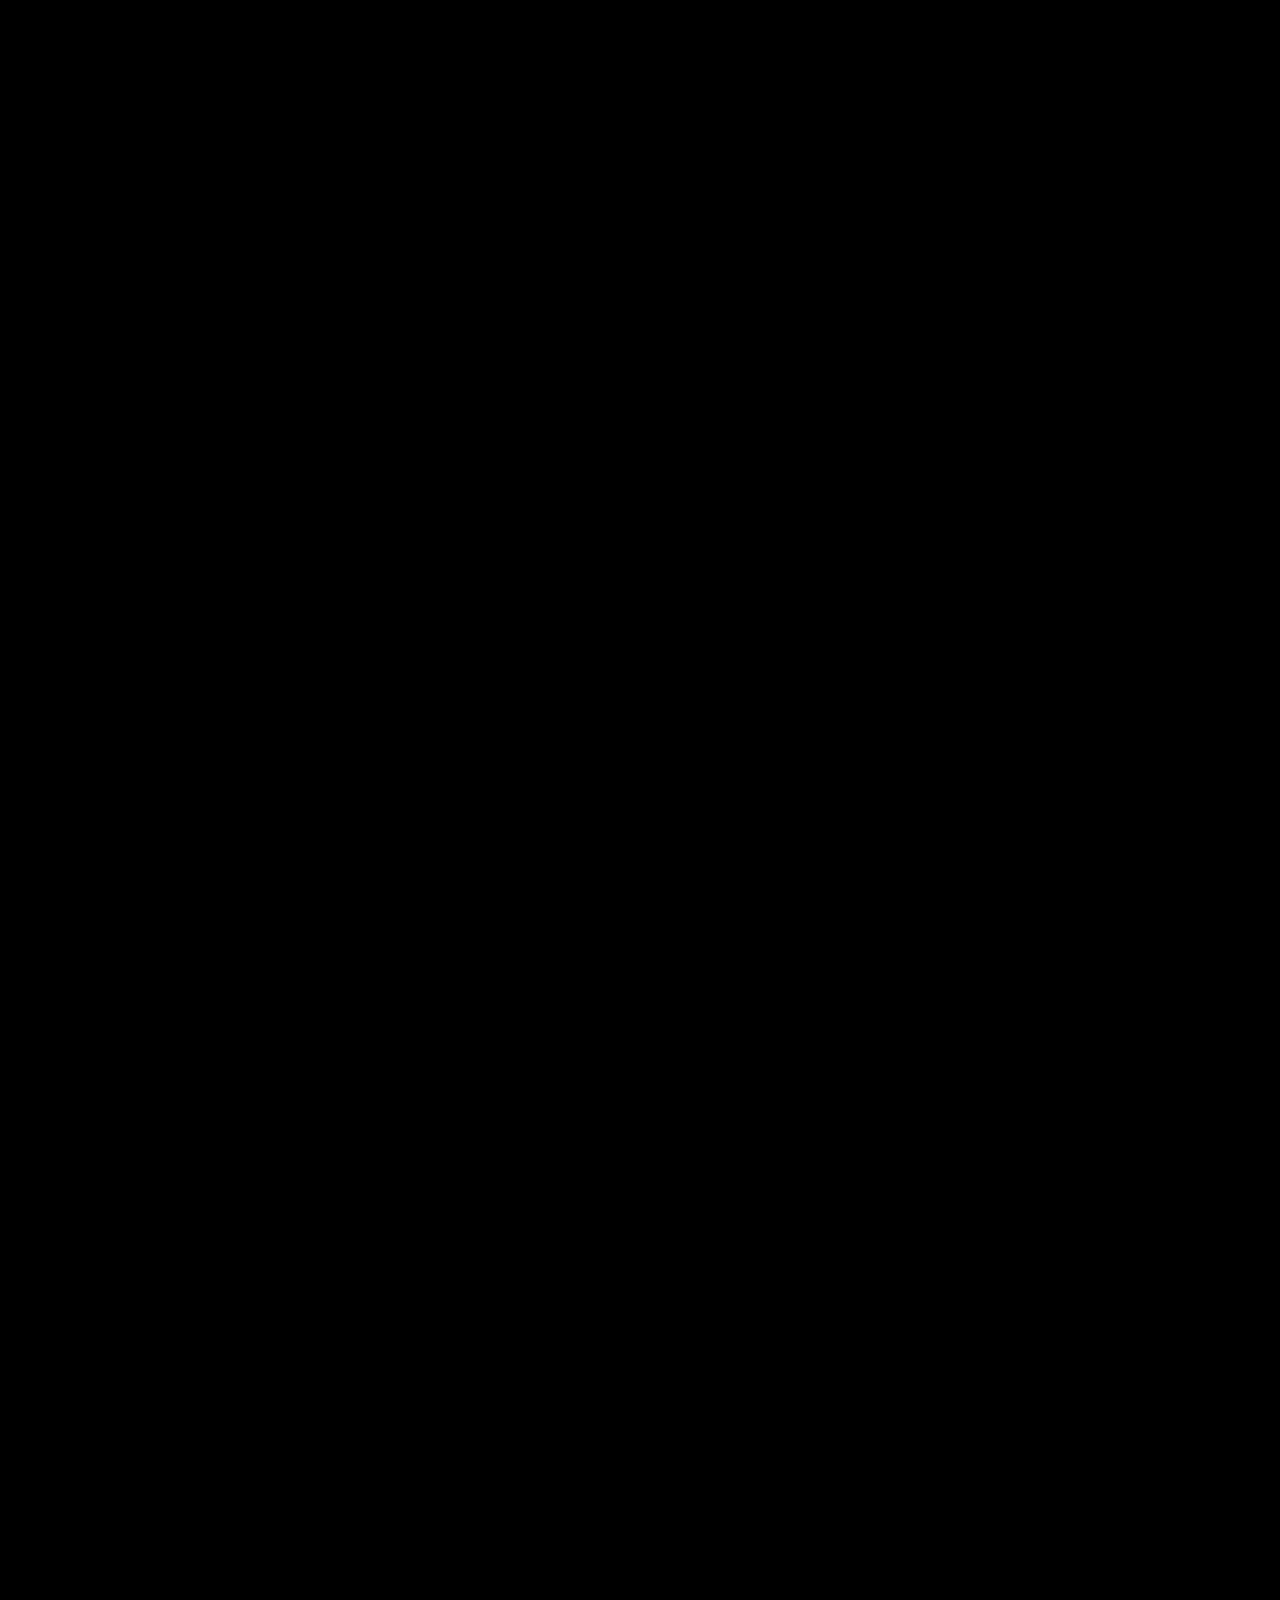
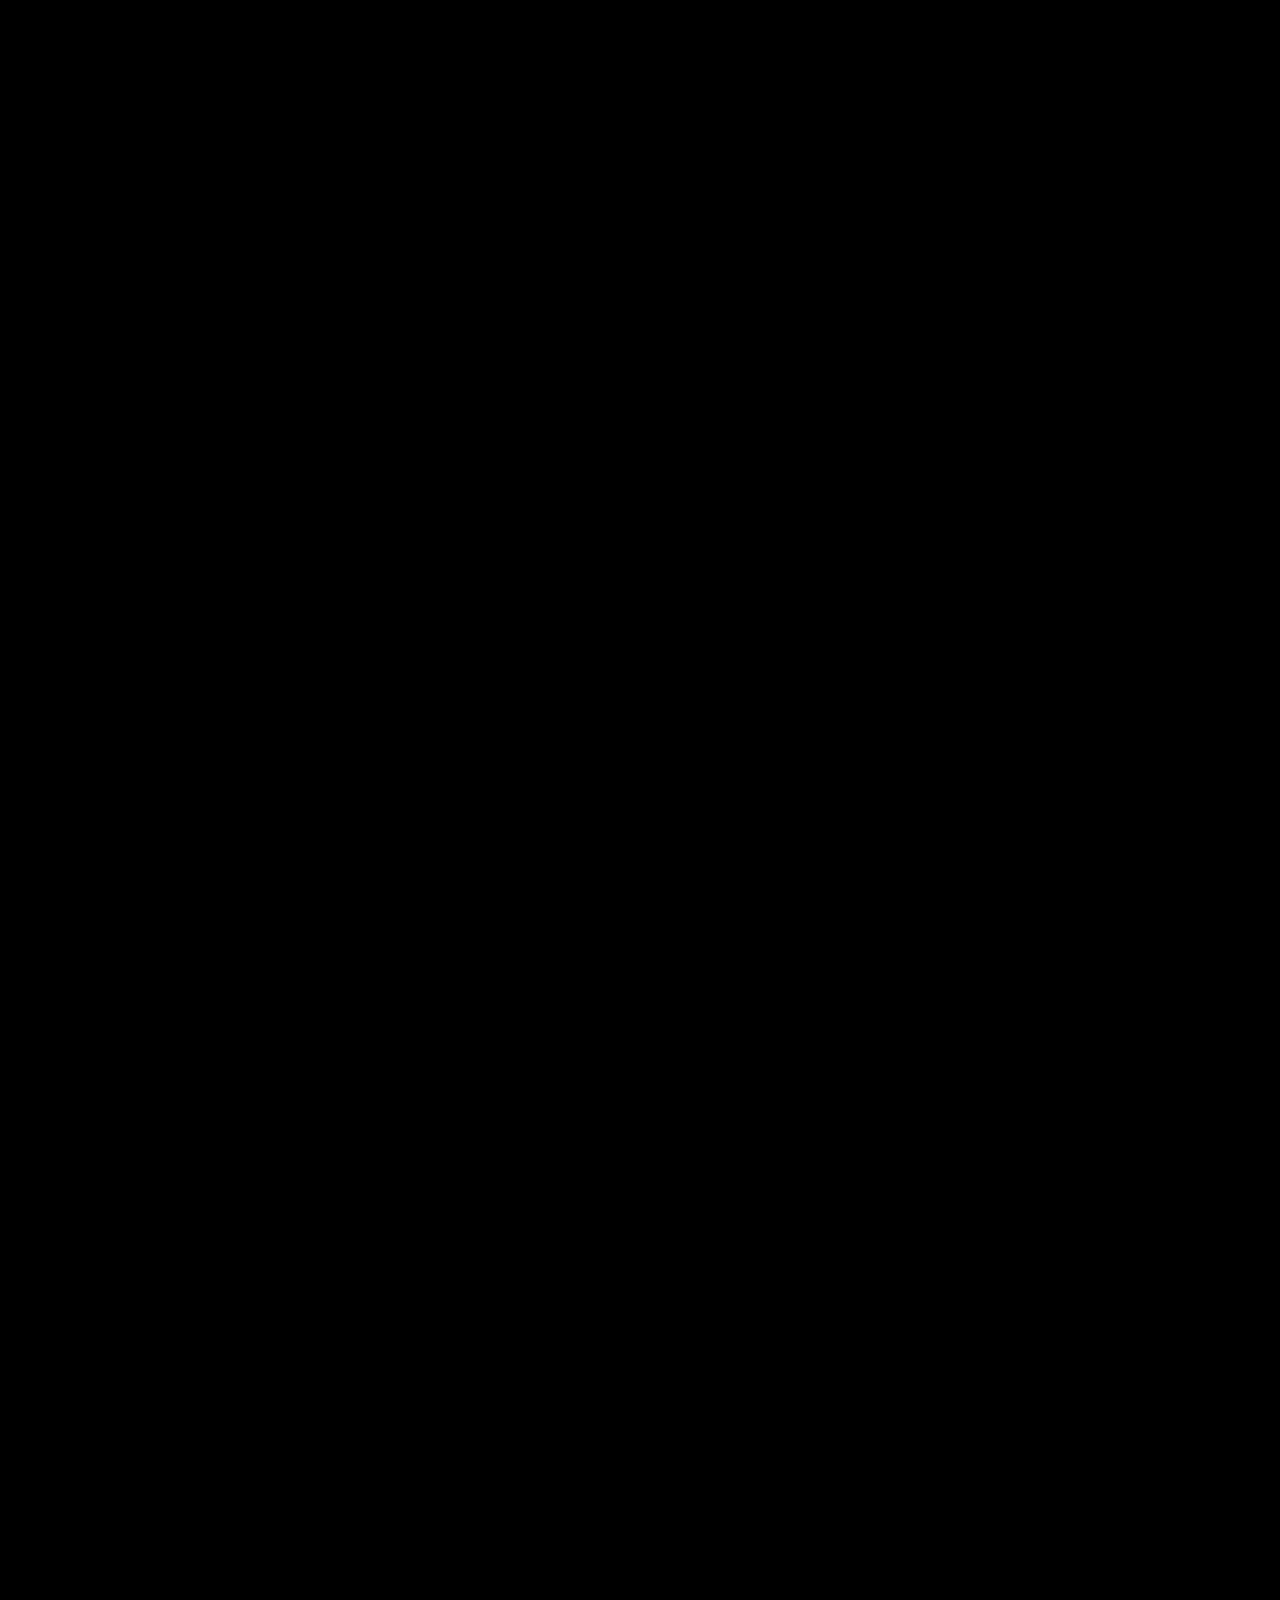
<file: project/index-v2.html>
<!doctype html>
<html lang="es">
<head>
<meta charset="utf-8" />
<meta name="viewport" content="width=device-width,initial-scale=1" />
<title>SKALD — Departamento creativo on-demand</title>

<link rel="preconnect" href="https://fonts.googleapis.com" />
<link rel="preconnect" href="https://fonts.gstatic.com" crossorigin />
<link href="https://fonts.googleapis.com/css2?family=Geist:wght@300;400;500;600;700;800&family=Geist+Mono:wght@400;500&family=Instrument+Serif:ital@0;1&display=swap" rel="stylesheet" />

<link rel="preload" as="image" href="assets/skald/frame_001.webp" />
<link rel="preload" as="image" href="assets/skald/frame_180.webp" />

<link rel="stylesheet" href="skald.css" />
</head>
<body>

<!-- ───────────── LOADER ───────────── -->
<div class="loader" id="loader">
  <div class="loader-inner">
    <div class="loader-brand">SKALD</div>
    <div class="loader-bar"><div class="loader-bar-fill" id="loaderFill"></div></div>
    <div class="loader-status" id="loaderStatus">Cargando · 0%</div>
  </div>
</div>

<!-- ───────────── NAVBAR ───────────── -->
<header class="nav" id="nav">
  <a href="#top" class="nav-brand">SKALD</a>
  <nav class="nav-links">
    <a href="#manifiesto">Manifiesto</a>
    <a href="#proceso">Proceso</a>
    <a href="#contacto">Contacto</a>
  </nav>
</header>

<!-- ───────────── STICKY CANVAS STAGE ───────────── -->
<div class="stage" id="stage">
  <canvas id="canvas" aria-hidden="true"></canvas>
</div>

<!-- ───────────── TELEMETRY (timecode) ───────────── -->
<div class="telemetry" id="telemetry">
  <span class="tc-label">SCROLL</span>
  <span class="tc" id="tc">00:00:00:00</span>
</div>

<!-- ───────────── CURSOR ───────────── -->
<div class="cursor" id="cursor"></div>

<!-- ───────────── HERO OVERLAYS (visible on load) ───────────── -->
<div class="hero-overlay" id="heroOverlay">
  <div class="hero-label hero-label-left">
    <div class="line"></div>
    <span>MONTEVIDEO · MAD</span>
  </div>
  <div class="hero-label hero-label-right">
    <span>DEPT. CREATIVO / N° 001</span>
    <div class="line"></div>
  </div>
  <div class="hero-claim" id="heroClaim">
    POST-PRODUCCIÓN · COMO SISTEMA
  </div>
  <div class="hero-scroll-hint" id="heroHint">
    <span>desliza</span>
    <svg width="10" height="14" viewBox="0 0 10 14" fill="none"><path d="M5 1V13M1 9l4 4 4-4" stroke="currentColor" stroke-width="1"/></svg>
  </div>
</div>

<!-- ───────────── PHRASE SCENE (from right → center → corner) ───────────── -->
<div class="phrase-stage" id="phraseStage">
  <h1 class="phrase" id="phrase">
    El problema <em>no es</em> el editor.
  </h1>
</div>

<!-- Phrase pinned in top-left corner after migration -->
<div class="phrase-corner" id="phraseCorner">
  <span class="ch-label">CAP. 02 / DIAGNÓSTICO</span>
  <span class="phrase-corner-text">El problema no es el editor.</span>
</div>

<!-- ───────────── CARDS RAIL SCENE ───────────── -->
<div class="cards-stage" id="cardsStage">
  <!-- Frame target (the rectangle where active card lands) -->
  <div class="card-frame" id="cardFrame">
    <span class="card-frame-corner tl"></span>
    <span class="card-frame-corner tr"></span>
    <span class="card-frame-corner bl"></span>
    <span class="card-frame-corner br"></span>
  </div>

  <!-- Cards (positioned via JS based on scroll progress) -->
  <div class="card" data-i="0">
    <div class="card-meta">
      <span>N° 001</span><span>2.39:1</span>
    </div>
    <div class="card-body">
      <span class="card-placeholder">[ Brand Film · placeholder ]</span>
    </div>
    <div class="card-foot">
      <span class="card-title">Síntoma 01</span>
      <span class="card-tag">Volumen sin sistema</span>
    </div>
  </div>

  <div class="card" data-i="1">
    <div class="card-meta">
      <span>N° 002</span><span>16:9</span>
    </div>
    <div class="card-body">
      <span class="card-placeholder">[ Spot · placeholder ]</span>
    </div>
    <div class="card-foot">
      <span class="card-title">Síntoma 02</span>
      <span class="card-tag">Editores sin visión</span>
    </div>
  </div>

  <div class="card" data-i="2">
    <div class="card-meta">
      <span>N° 003</span><span>9:16</span>
    </div>
    <div class="card-body">
      <span class="card-placeholder">[ Social · placeholder ]</span>
    </div>
    <div class="card-foot">
      <span class="card-title">Síntoma 03</span>
      <span class="card-tag">Calidad inconsistente</span>
    </div>
  </div>

  <!-- Portal card (last one — becomes the immersive video) -->
  <div class="card card-portal" data-i="3">
    <div class="card-meta">
      <span>N° 004</span><span>PORTAL</span>
    </div>
    <div class="card-body card-body-portal" id="portalBody">
      <!-- Placeholder image: dark workspace with figure silhouette (SVG composition) -->
      <svg class="portal-art" viewBox="0 0 800 1000" preserveAspectRatio="xMidYMid slice" aria-hidden="true">
        <defs>
          <radialGradient id="glow" cx="50%" cy="35%" r="50%">
            <stop offset="0%" stop-color="#1a1a1f" stop-opacity="0.8"/>
            <stop offset="100%" stop-color="#000" stop-opacity="0"/>
          </radialGradient>
          <linearGradient id="floor" x1="0" y1="0" x2="0" y2="1">
            <stop offset="0%" stop-color="#0a0a0c"/>
            <stop offset="100%" stop-color="#000"/>
          </linearGradient>
          <pattern id="grain" width="4" height="4" patternUnits="userSpaceOnUse">
            <rect width="4" height="4" fill="#000"/>
            <circle cx="2" cy="2" r="0.3" fill="rgba(255,255,255,0.04)"/>
          </pattern>
        </defs>
        <rect width="800" height="1000" fill="url(#floor)"/>
        <rect width="800" height="1000" fill="url(#glow)" opacity="0.5"/>
        <!-- Monitor glow -->
        <rect x="280" y="380" width="240" height="140" fill="rgba(180,200,240,0.18)" rx="4"/>
        <rect x="295" y="395" width="210" height="110" fill="rgba(60,80,120,0.4)"/>
        <!-- Slumped silhouette -->
        <path d="M 320 540 C 320 510, 360 470, 400 470 C 440 470, 480 510, 480 540 L 480 720 C 480 760, 460 800, 400 800 C 340 800, 320 760, 320 720 Z" fill="#050505"/>
        <ellipse cx="400" cy="470" rx="42" ry="48" fill="#050505"/>
        <!-- Desk -->
        <rect x="120" y="720" width="560" height="280" fill="#0a0a0c"/>
        <rect x="120" y="720" width="560" height="3" fill="rgba(255,255,255,0.05)"/>
        <!-- Scattered windows on desk -->
        <rect x="160" y="780" width="120" height="80" fill="rgba(255,255,255,0.04)" rx="2"/>
        <rect x="540" y="800" width="100" height="60" fill="rgba(255,255,255,0.03)" rx="2"/>
        <rect width="800" height="1000" fill="url(#grain)"/>
      </svg>

      <!-- Arrow + label that appears when fully expanded -->
      <div class="portal-pointer" id="portalPointer">
        <svg class="arrow-svg" viewBox="0 0 200 120" aria-hidden="true">
          <path id="arrowPath" d="M 20 100 Q 60 40, 120 50 L 170 50" stroke="white" stroke-width="1.4" fill="none" stroke-linecap="round"/>
          <path d="M 165 44 L 175 50 L 165 56" stroke="white" stroke-width="1.4" fill="none" stroke-linecap="round" stroke-linejoin="round"/>
        </svg>
        <span class="pointer-label"><em>Esto</em> sos vos.</span>
      </div>

      <!-- Problem cards on left side -->
      <div class="problems" id="problems">
        <div class="problem" data-i="0">
          <span class="problem-num">01</span>
          <span class="problem-text">Tus editores no cumplen con los tiempos.</span>
        </div>
        <div class="problem" data-i="1">
          <span class="problem-num">02</span>
          <span class="problem-text">No comparten tu visión, ni se adaptan a ella.</span>
        </div>
        <div class="problem" data-i="2">
          <span class="problem-num">03</span>
          <span class="problem-text">No escalan al volumen que tu marca necesita.</span>
        </div>
        <div class="problem" data-i="3">
          <span class="problem-num">04</span>
          <span class="problem-text">La calidad cae cuando la entrega sube.</span>
        </div>
      </div>
    </div>
    <div class="card-foot card-foot-portal">
      <span class="card-title">El cliente</span>
      <span class="card-tag">Caso de estudio</span>
    </div>
  </div>
</div>

<!-- ───────────── SOLUTION SCENE (SKALD appears as solution) ───────────── -->
<div class="solution-stage" id="solutionStage">
  <div class="solution-eyebrow">
    <span>La solución</span>
  </div>
  <h2 class="solution-text">
    Un <em>departamento creativo</em> instalado en tu marca.
  </h2>
  <div class="solution-meta">
    <span>SKALD · STANDING DEPT.</span>
    <span>EST. 2024</span>
  </div>
</div>

<!-- ───────────── SCROLL SPACERS (drive the engine via document height) ───────────── -->
<div class="spacers" aria-hidden="true">
  <div class="spacer" style="height: 50vh"   data-stage="hero-idle"></div>
  <div class="spacer" style="height: 360vh"  data-stage="rotation"></div>
  <div class="spacer" style="height: 120vh"  data-stage="hand"></div>
  <div class="spacer" style="height: 70vh"   data-stage="black"></div>
  <div class="spacer" style="height: 140vh"  data-stage="phrase-in"></div>
  <div class="spacer" style="height: 80vh"   data-stage="phrase-migrate"></div>
  <div class="spacer" style="height: 230vh"  data-stage="cards-rail"></div>
  <div class="spacer" style="height: 200vh"  data-stage="portal-grow"></div>
  <div class="spacer" style="height: 200vh"  data-stage="portal-problems"></div>
  <div class="spacer" style="height: 100vh"  data-stage="solution"></div>
  <div class="spacer" style="height: 50vh"   data-stage="end"></div>
</div>

<script src="skald.js" type="module"></script>
</body>
</html>
</file>
<file: skald.css>
/* ═══════════════════════════════════════════════════════
   SKALD — landing styles
   ═══════════════════════════════════════════════════════ */

:root {
  --bg: #000;
  --ink: #f5f3ef;
  --ink-90: rgba(245, 243, 239, 0.9);
  --ink-65: rgba(245, 243, 239, 0.65);
  --ink-40: rgba(245, 243, 239, 0.4);
  --ink-20: rgba(245, 243, 239, 0.2);
  --ink-10: rgba(245, 243, 239, 0.1);
  --safe: 28px;
  --nav-h: 64px;

  --font-display: "Geist", system-ui, sans-serif;
  --font-body: "Geist", system-ui, sans-serif;
  --font-italic: "Instrument Serif", "Times New Roman", serif;
  --font-mono: "Geist Mono", "JetBrains Mono", ui-monospace, monospace;

  --ease-out: cubic-bezier(0.16, 1, 0.3, 1);
  --ease-inout: cubic-bezier(0.65, 0, 0.35, 1);
}

* { box-sizing: border-box; margin: 0; padding: 0; }

html, body {
  background: var(--bg);
  color: var(--ink);
  font-family: var(--font-body);
  -webkit-font-smoothing: antialiased;
  -moz-osx-font-smoothing: grayscale;
  font-size: 15px;
  line-height: 1.5;
  letter-spacing: -0.005em;
  overflow-x: hidden;
}

body {
  cursor: none;
}

a { color: inherit; text-decoration: none; }

em {
  font-family: var(--font-italic);
  font-style: italic;
  font-weight: 400;
  letter-spacing: 0;
}

/* ═══════════════════════════════════════════════════════
   CURSOR
   ═══════════════════════════════════════════════════════ */
.cursor {
  position: fixed;
  top: 0; left: 0;
  width: 6px; height: 6px;
  background: var(--ink);
  border-radius: 50%;
  pointer-events: none;
  z-index: 999;
  transform: translate(-50%, -50%);
  mix-blend-mode: difference;
  transition: width 0.2s, height 0.2s;
}
.cursor.hover { width: 36px; height: 36px; background: transparent; border: 1px solid var(--ink); }

/* ═══════════════════════════════════════════════════════
   LOADER
   ═══════════════════════════════════════════════════════ */
.loader {
  position: fixed;
  inset: 0;
  background: var(--bg);
  z-index: 1000;
  display: flex;
  align-items: center;
  justify-content: center;
  transition: opacity 0.8s ease, visibility 0.8s;
}
.loader.done { opacity: 0; visibility: hidden; }
.loader-inner { text-align: center; }
.loader-brand {
  font-family: var(--font-display);
  font-weight: 700;
  font-size: 14px;
  letter-spacing: 0.32em;
  margin-bottom: 22px;
}
.loader-bar {
  width: 200px;
  height: 1px;
  background: var(--ink-10);
  position: relative;
  margin: 0 auto;
}
.loader-bar-fill {
  position: absolute;
  inset: 0 100% 0 0;
  background: var(--ink);
  transition: right 0.15s ease;
}
.loader-status {
  margin-top: 14px;
  font-family: var(--font-mono);
  font-size: 10px;
  letter-spacing: 0.16em;
  text-transform: uppercase;
  color: var(--ink-40);
}

/* ═══════════════════════════════════════════════════════
   NAV
   ═══════════════════════════════════════════════════════ */
.nav {
  position: fixed;
  top: 0; left: 0; right: 0;
  height: var(--nav-h);
  padding: 0 var(--safe);
  display: flex;
  align-items: center;
  justify-content: space-between;
  z-index: 100;
  mix-blend-mode: difference;
  pointer-events: none;
}
.nav > * { pointer-events: auto; }
.nav-brand {
  font-family: var(--font-display);
  font-weight: 700;
  font-size: 13px;
  letter-spacing: 0.3em;
  color: var(--ink);
}
.nav-links {
  display: flex;
  gap: 28px;
}
.nav-links a {
  font-family: var(--font-mono);
  font-size: 11px;
  letter-spacing: 0.18em;
  text-transform: uppercase;
  color: var(--ink);
  opacity: 0.7;
  transition: opacity 0.2s;
}
.nav-links a:hover { opacity: 1; }

/* ═══════════════════════════════════════════════════════
   STAGE — sticky canvas where image sequences render
   ═══════════════════════════════════════════════════════ */
.stage {
  position: fixed;
  inset: 0;
  z-index: 2;
  pointer-events: none;
}
.stage canvas {
  width: 100%;
  height: 100%;
  display: block;
  transition: filter 0.6s ease;
}
/* Stage-aware enhancement: subtle contrast + saturation boost
   masks compression and brings out the glass dispersion. */
.stage canvas.fx-skald {
  filter: contrast(106%) saturate(112%) brightness(101%);
}
.stage canvas.fx-hand {
  /* Hand AI sequence is heavily compressed JPG — push harder */
  filter: contrast(109%) saturate(108%) brightness(102%);
}

/* ═══════════════════════════════════════════════════════
   VSL — video sales letter thumb + fullscreen player
   ═══════════════════════════════════════════════════════ */

/* Small clickable thumb — centered horizontally above the claim */
.vsl-trigger {
  position: fixed;
  bottom: calc(var(--safe) + 120px);
  left: 50%;
  transform: translate(-50%, 8px);
  width: 144px;
  height: 82px;
  z-index: 90;
  background: none;
  border: 0;
  padding: 0;
  cursor: pointer;
  opacity: 0;
  transition: opacity 0.9s ease, transform 0.6s var(--ease-out);
}
.vsl-trigger.in {
  opacity: 1;
  transform: translate(-50%, 0);
}
.vsl-trigger.out {
  opacity: 0;
  pointer-events: none;
  transform: translate(-50%, 8px);
}
.vsl-trigger:hover .vsl-thumb {
  transform: scale(1.04);
  border-color: rgba(255, 255, 255, 0.95);
  box-shadow:
    0 0 22px rgba(255, 255, 255, 0.35),
    0 0 70px rgba(255, 255, 255, 0.20),
    0 0 160px rgba(255, 255, 255, 0.08);
}

.vsl-thumb {
  display: block;
  position: relative;
  width: 100%;
  height: 100%;
  border-radius: 10px;
  overflow: hidden;
  background:
    radial-gradient(ellipse at 30% 40%, rgba(100, 110, 130, 0.22) 0%, transparent 60%),
    linear-gradient(135deg, #1a1a20 0%, #07070a 100%);
  /* Crisp white outline + outer glow (softer) */
  border: 1px solid rgba(255, 255, 255, 0.7);
  box-shadow:
    0 0 14px rgba(255, 255, 255, 0.22),
    0 0 50px rgba(255, 255, 255, 0.12),
    0 0 120px rgba(255, 255, 255, 0.05);
  transition: transform 0.3s var(--ease-out), box-shadow 0.4s ease, border-color 0.3s ease;
}

.vsl-thumb-art {
  position: absolute;
  inset: 0;
  background:
    repeating-linear-gradient(45deg, rgba(255,255,255,0.03) 0 2px, transparent 2px 14px);
}

.vsl-thumb-play {
  position: absolute;
  inset: 0;
  display: flex;
  align-items: center;
  justify-content: center;
  gap: 8px;
  font-family: var(--font-mono);
  font-size: 11px;
  letter-spacing: 0.32em;
  color: var(--ink);
}

/* ───── Fullscreen overlay ───── */
.vsl-overlay {
  position: fixed;
  inset: 0;
  z-index: 500;
  opacity: 0;
  pointer-events: none;
  transition: opacity 0.45s ease;
}
.vsl-overlay.open {
  opacity: 1;
  pointer-events: auto;
}
.vsl-backdrop {
  position: absolute;
  inset: 0;
  background: rgba(0, 0, 0, 0.72);
  backdrop-filter: blur(18px) saturate(120%);
  -webkit-backdrop-filter: blur(18px) saturate(120%);
}

.vsl-player {
  position: absolute;
  top: 50%;
  left: 50%;
  width: min(82vw, 1280px);
  aspect-ratio: 16 / 9;
  transform: translate(-50%, -50%) scale(0.94);
  background: #07070a;
  border-radius: 14px;
  overflow: hidden;
  box-shadow:
    0 0 0 1px rgba(255, 255, 255, 0.18),
    0 0 28px rgba(255, 255, 255, 0.16),
    0 0 100px rgba(255, 255, 255, 0.08),
    0 30px 80px rgba(0, 0, 0, 0.6);
  transition: transform 0.5s var(--ease-out);
  cursor: default;
}
.vsl-overlay.open .vsl-player {
  transform: translate(-50%, -50%) scale(1);
}

.vsl-video {
  position: absolute;
  inset: 0;
}
.vsl-placeholder {
  position: absolute;
  inset: 0;
  display: flex;
  flex-direction: column;
  align-items: center;
  justify-content: center;
  gap: 10px;
  background:
    radial-gradient(ellipse at center, rgba(120, 120, 140, 0.10) 0%, transparent 65%),
    linear-gradient(180deg, #0d0d12 0%, #050507 100%);
  font-family: var(--font-mono);
}
.vsl-placeholder-label {
  font-size: 13px;
  letter-spacing: 0.32em;
  color: var(--ink);
}
.vsl-placeholder-meta {
  font-size: 11px;
  letter-spacing: 0.20em;
  color: var(--ink-40);
}

/* Controls */
.vsl-video {
  cursor: none;  /* The custom cursor (.vsl-play / .vsl-pause) takes over */
}
.vsl-ctrl {
  position: absolute;
  background: rgba(0, 0, 0, 0.42);
  backdrop-filter: blur(10px);
  -webkit-backdrop-filter: blur(10px);
  border: 1px solid rgba(255, 255, 255, 0.20);
  border-radius: 50%;
  color: #fff;
  padding: 0;
  cursor: pointer;
  display: flex;
  align-items: center;
  justify-content: center;
  transition: background 0.2s ease, transform 0.2s var(--ease-out);
}
.vsl-ctrl:hover {
  background: rgba(0, 0, 0, 0.65);
  transform: scale(1.08);
}
.vsl-ctrl svg {
  width: 50%;
  height: 50%;
}

.vsl-ctrl-play {
  width: 68px;
  height: 68px;
  top: 50%;
  left: 50%;
  transform: translate(-50%, -50%);
}
.vsl-ctrl-play:hover {
  transform: translate(-50%, -50%) scale(1.08);
}

.vsl-ctrl-audio {
  width: 42px;
  height: 42px;
  bottom: 18px;
  right: 18px;
  cursor: pointer;
}

/* Icon visibility toggling — audio only (play/pause is cursor-driven) */
.vsl-ctrl-audio .ic-mute,
.vsl-ctrl-audio.muted .ic-vol { display: none; }
.vsl-ctrl-audio.muted .ic-mute { display: block; }

/* Cursor states inside the video area — mouse becomes the play/pause control */
.cursor.vsl-play,
.cursor.vsl-pause {
  width: 58px;
  height: 58px;
  background: rgba(255, 255, 255, 0.92);
  border-radius: 50%;
  mix-blend-mode: normal;
}
.cursor.vsl-play::before {
  content: '';
  position: absolute;
  top: 50%;
  left: 53%;
  transform: translate(-50%, -50%);
  width: 0;
  height: 0;
  border-style: solid;
  border-width: 9px 0 9px 14px;
  border-color: transparent transparent transparent #000;
}
.cursor.vsl-pause::before,
.cursor.vsl-pause::after {
  content: '';
  position: absolute;
  top: 50%;
  width: 3px;
  height: 16px;
  background: #000;
  border-radius: 1px;
}
.cursor.vsl-pause::before { left: 38%; transform: translate(-50%, -50%); }
.cursor.vsl-pause::after  { left: 62%; transform: translate(-50%, -50%); }

/* X cursor when over the backdrop (close affordance) */
.cursor.x {
  width: 42px;
  height: 42px;
  background: transparent;
  border: 1px solid #fff;
  border-radius: 50%;
  mix-blend-mode: normal;
}
.cursor.x::before,
.cursor.x::after {
  content: '';
  position: absolute;
  top: 50%;
  left: 50%;
  width: 14px;
  height: 1px;
  background: #fff;
}
.cursor.x::before { transform: translate(-50%, -50%) rotate(45deg); }
.cursor.x::after  { transform: translate(-50%, -50%) rotate(-45deg); }

/* ═══════════════════════════════════════════════════════
   CINEMATIC POST — vignette + film grain
   Masks compression artifacts and adds premium feel.
   Vignette is below the grain, both above canvas, below UI.
   ═══════════════════════════════════════════════════════ */
.vignette {
  position: fixed;
  inset: 0;
  z-index: 3;
  pointer-events: none;
  background: radial-gradient(
    ellipse 72% 78% at 50% 50%,
    transparent 30%,
    rgba(0, 0, 0, 0.28) 68%,
    rgba(0, 0, 0, 0.75) 100%
  );
  opacity: 1;
  transition: opacity 0.8s ease;
}

.grain {
  position: fixed;
  inset: -50%;          /* oversize so shifts don't reveal edges */
  z-index: 4;
  pointer-events: none;
  opacity: 0.20;
  mix-blend-mode: overlay;
  /* Procedural fractal noise via inline SVG turbulence filter */
  background-image: url("data:image/svg+xml;utf8,<svg xmlns='http://www.w3.org/2000/svg' viewBox='0 0 240 240'><filter id='n'><feTurbulence type='fractalNoise' baseFrequency='0.9' stitchTiles='stitch'/><feColorMatrix values='0 0 0 0 1, 0 0 0 0 1, 0 0 0 0 1, 0 0 0 1 0'/></filter><rect width='240' height='240' filter='url(%23n)'/></svg>");
  background-size: 220px 220px;
  animation: grain-shift 1.4s steps(8) infinite;
  /* hint compositor for smoother shifts */
  will-change: background-position;
}
@keyframes grain-shift {
  0%   { transform: translate(0, 0); }
  10%  { transform: translate(-2%, -3%); }
  20%  { transform: translate(-5%, 1%); }
  30%  { transform: translate(2%, -5%); }
  40%  { transform: translate(-2%, 5%); }
  50%  { transform: translate(-5%, -3%); }
  60%  { transform: translate(5%, 1%); }
  70%  { transform: translate(-3%, -3%); }
  80%  { transform: translate(2%, 5%); }
  90%  { transform: translate(-2%, 0); }
  100% { transform: translate(0, 0); }
}

/* Lower vignette / grain intensity on text-only scenes (phrase, cards, ending). */
.vignette.dim { opacity: 0.55; }
.grain.dim    { opacity: 0.08; }

/* ═══════════════════════════════════════════════════════
   TELEMETRY (timecode bottom-center)
   ═══════════════════════════════════════════════════════ */
.telemetry {
  position: fixed;
  bottom: var(--safe);
  left: 50%;
  transform: translateX(-50%);
  z-index: 90;
  display: flex;
  align-items: center;
  gap: 14px;
  font-family: var(--font-mono);
  font-size: 11px;
  letter-spacing: 0.2em;
  text-transform: uppercase;
  color: var(--ink-40);
  pointer-events: none;
  transition: opacity 0.6s ease;
}
.telemetry .tc { color: var(--ink-65); letter-spacing: 0.12em; }
.telemetry.hidden { opacity: 0; }

/* ═══════════════════════════════════════════════════════
   HERO OVERLAY (labels + claim, visible on load)
   ═══════════════════════════════════════════════════════ */
.hero-overlay {
  position: fixed;
  inset: 0;
  z-index: 10;
  pointer-events: none;
  display: flex;
  align-items: center;
  justify-content: space-between;
  padding: 0 var(--safe);
}
.hero-label {
  font-family: var(--font-mono);
  font-size: 11px;
  letter-spacing: 0.2em;
  text-transform: uppercase;
  color: var(--ink-65);
  display: flex;
  align-items: center;
  gap: 14px;
  opacity: 0;
  transform: translateY(8px);
  filter: blur(8px);
  transition: opacity 1s ease 0.4s, transform 1s var(--ease-out) 0.4s, filter 1s ease 0.4s;
}
.hero-label.in {
  opacity: 1;
  transform: translateY(0);
  filter: blur(0);
}
.hero-label .line {
  width: 40px;
  height: 1px;
  background: var(--ink-40);
}
.hero-label-left { padding-left: 6px; }
.hero-label-right { padding-right: 6px; }

.hero-claim {
  position: fixed;
  bottom: calc(var(--safe) + 76px);
  left: 50%;
  z-index: 10;
  transform: translateX(-50%) translateY(8px);
  font-family: var(--font-mono);
  font-size: 11px;
  letter-spacing: 0.32em;
  text-transform: uppercase;
  color: var(--ink-65);
  opacity: 0;
  filter: blur(8px);
  transition: opacity 1s ease 0.6s, transform 1s var(--ease-out) 0.6s, filter 1s ease 0.6s;
  pointer-events: none;
  white-space: nowrap;
}
.hero-claim.in {
  opacity: 1;
  transform: translateX(-50%) translateY(0);
  filter: blur(0);
}

.hero-scroll-hint {
  position: fixed;
  bottom: calc(var(--safe) + 36px);
  left: 50%;
  z-index: 10;
  transform: translateX(-50%);
  font-family: var(--font-mono);
  font-size: 10px;
  letter-spacing: 0.22em;
  text-transform: uppercase;
  color: var(--ink-40);
  display: flex;
  flex-direction: column;
  align-items: center;
  gap: 8px;
  opacity: 0;
  transition: opacity 1.5s ease 1.2s;
  pointer-events: none;
}
.hero-scroll-hint.in { opacity: 1; }
.hero-scroll-hint svg {
  animation: bob 2s ease-in-out infinite;
}
@keyframes bob {
  0%, 100% { transform: translateY(0); }
  50% { transform: translateY(4px); }
}

.hero-overlay.fading,
.hero-claim.fading,
.hero-scroll-hint.fading {
  opacity: 0;
  filter: blur(8px);
  transition: opacity 0.5s ease, filter 0.5s ease;
}

/* ═══════════════════════════════════════════════════════
   PHRASE STAGE — split (small + big with glow), persists & shrinks
   ═══════════════════════════════════════════════════════ */
.phrase-stage {
  position: fixed;
  inset: 0;
  z-index: 12;
  display: flex;
  align-items: center;
  justify-content: center;
  padding: 0 var(--safe);
  pointer-events: none;
  opacity: 0;
  transition: opacity 0.4s ease;
}
.phrase-stage.active { opacity: 1; }

.phrase-wrap {
  display: flex;
  flex-direction: column;
  align-items: flex-start;
  gap: 0;
  transform-origin: top left;
  will-change: transform;
}

.phrase-small {
  font-family: var(--font-mono);
  font-size: clamp(14px, 1.6vw, 22px);
  letter-spacing: 0.18em;
  text-transform: uppercase;
  color: var(--ink-65);
  display: block;
  line-height: 1;
  margin-bottom: -0.2em;
  padding-left: 0.55em;
}

.phrase-big {
  font-family: var(--font-display);
  font-weight: 600;
  font-size: clamp(64px, 13vw, 220px);
  letter-spacing: -0.045em;
  line-height: 0.92;
  color: var(--ink);
  text-wrap: balance;
  margin: 0;
  position: relative;
  /* Sweep position 0..100% (set by JS); intensity 0..1 */
  --gx: 150%;
  --glow: 0;
}
.phrase-base {
  position: relative;
  z-index: 1;
  color: var(--ink);
}
/* Second copy of the text sitting on top — fills only itself with a moving white
   gradient via background-clip: text. drop-shadow on this element naturally
   shadows ONLY the lit (gradient-filled) parts of the letters — no bounding box. */
.phrase-sweep {
  position: absolute;
  inset: 0;
  z-index: 2;
  pointer-events: none;
  color: transparent;
  -webkit-text-fill-color: transparent;
  background: linear-gradient(
    100deg,
    transparent 0%,
    transparent calc(var(--gx) - 22%),
    rgba(255, 255, 255, calc(0.55 * var(--glow))) calc(var(--gx) - 8%),
    rgba(255, 255, 255, calc(1 * var(--glow)))    var(--gx),
    rgba(255, 255, 255, calc(0.55 * var(--glow))) calc(var(--gx) + 8%),
    transparent calc(var(--gx) + 22%),
    transparent 100%
  );
  -webkit-background-clip: text;
  background-clip: text;
  filter:
    drop-shadow(0 0 6px  rgba(255, 255, 255, calc(0.95 * var(--glow))))
    drop-shadow(0 0 18px rgba(255, 255, 255, calc(0.70 * var(--glow))))
    drop-shadow(0 0 44px rgba(255, 255, 255, calc(0.42 * var(--glow))))
    drop-shadow(0 0 100px rgba(255, 255, 255, calc(0.22 * var(--glow))));
}

/* ═══════════════════════════════════════════════════════
   CARDS STAGE
   ═══════════════════════════════════════════════════════ */
.cards-stage {
  position: fixed;
  inset: 0;
  z-index: 13;
  pointer-events: none;
  opacity: 0;
  transition: opacity 0.4s ease;
}
.cards-stage.active { opacity: 1; }

/* The "target rectangle" in the center — where active card lands */
.card-frame {
  position: absolute;
  top: 50%; left: 50%;
  width: min(560px, 50vw);
  height: min(700px, 64vh);
  transform: translate(-50%, -50%);
  border: 1px dashed var(--ink-40);
  opacity: 0;
  transition: opacity 0.5s ease, border-color 0.6s ease;
}
.card-frame.in { opacity: 1; }
.card-frame.dim { border-color: var(--ink-10); }
.card-frame.gone { opacity: 0; transition: opacity 0.4s ease; }
.card-frame-corner {
  position: absolute;
  width: 8px; height: 8px;
  background: var(--ink);
}
.card-frame-corner.tl { top: -4px; left: -4px; }
.card-frame-corner.tr { top: -4px; right: -4px; }
.card-frame-corner.bl { bottom: -4px; left: -4px; }
.card-frame-corner.br { bottom: -4px; right: -4px; }

/* Individual cards — positioned via JS-set CSS variables */
.card {
  position: absolute;
  top: 50%; left: 50%;
  width: min(560px, 50vw);
  height: min(700px, 64vh);
  background: #06070a;
  border: 1px solid var(--ink-10);
  display: flex;
  flex-direction: column;
  padding: 18px;
  gap: 14px;
  /* Position controlled via JS:
     --x: target translateX in px from center
     --s: target scale
     --o: target opacity */
  transform: translate(calc(-50% + var(--x, 0px)), -50%) scale(var(--s, 0.5));
  opacity: var(--o, 0);
  will-change: transform, opacity;
}

.card-meta {
  display: flex;
  justify-content: space-between;
  font-family: var(--font-mono);
  font-size: 10px;
  letter-spacing: 0.18em;
  text-transform: uppercase;
  color: var(--ink-40);
}

.card-body {
  flex: 1;
  background: linear-gradient(180deg, #0a0c12 0%, #03040a 100%);
  border: 1px dashed var(--ink-10);
  display: flex;
  align-items: center;
  justify-content: center;
  position: relative;
  overflow: hidden;
}
.card-body::before {
  content: '';
  position: absolute;
  inset: 0;
  background-image:
    repeating-linear-gradient(45deg, rgba(255,255,255,0.02) 0 1px, transparent 1px 14px);
}
.card-placeholder {
  font-family: var(--font-mono);
  font-size: 11px;
  letter-spacing: 0.12em;
  text-transform: uppercase;
  color: var(--ink-40);
  position: relative;
}

.card-foot {
  display: flex;
  justify-content: space-between;
  align-items: baseline;
}
.card-title {
  font-family: var(--font-display);
  font-size: 18px;
  font-weight: 500;
  letter-spacing: -0.01em;
  color: var(--ink);
}
.card-tag {
  font-family: var(--font-mono);
  font-size: 10px;
  letter-spacing: 0.16em;
  text-transform: uppercase;
  color: var(--ink-40);
}

/* ═══════════════════════════════════════════════════════
   PORTAL CARD — meta and foot float ABSOLUTELY over the body, so the body
   always fills the entire card (no layout shift when meta/foot fade out).
   Card grows via width/height (NOT transform: scale).
   ═══════════════════════════════════════════════════════ */
.card-portal {
  /* keep .card padding (visual breathing) but make meta/foot absolute below */
}
.card-portal .card-meta {
  position: absolute;
  top: 18px;
  left: 18px;
  right: 18px;
  z-index: 2;
  margin: 0;
  transition: opacity 0.4s ease;
}
.card-portal .card-foot {
  position: absolute;
  bottom: 18px;
  left: 18px;
  right: 18px;
  z-index: 2;
  margin: 0;
  transition: opacity 0.4s ease;
}
.card-portal .card-body-portal {
  position: absolute;
  inset: 0;
  border: 1px dashed var(--ink-10);
  background: #000;
  padding: 0;
  overflow: hidden;
}
.card-portal.portal-active {
  border-color: transparent;
}
.card-portal.portal-active .card-body-portal {
  border-color: transparent;
}
.card-portal.portal-active .card-meta,
.card-portal.portal-active .card-foot {
  opacity: 0;
}

/* Client video canvas — lives INSIDE the portal card body, fills it.
   Behaves like a photo: cover-fits the current frame into the card's body.
   The card scales with the rail; the canvas scales with the card.
   As the card grows to viewport in portal-grow, the canvas grows with it. */
.client-canvas {
  position: absolute;
  inset: 0;
  width: 100%;
  height: 100%;
  display: block;
  pointer-events: none;
}

/* ═══════════════════════════════════════════════════════
   PROBLEMS PANEL — glass blur on left, content swaps inside
   ═══════════════════════════════════════════════════════ */
.problems-panel {
  position: fixed;
  left: 0;
  top: 0;
  bottom: 0;
  width: min(380px, 30vw);
  z-index: 15;
  padding: calc(var(--nav-h) + 56px) 36px 56px 36px;
  /* Glass: backdrop blur visible on this panel only — the right side stays sharp */
  background: linear-gradient(180deg,
    rgba(8, 8, 10, 0.34) 0%,
    rgba(8, 8, 10, 0.50) 100%);
  backdrop-filter: blur(28px) saturate(130%);
  -webkit-backdrop-filter: blur(28px) saturate(130%);
  border-right: 1px solid rgba(255, 255, 255, 0.08);
  display: flex;
  flex-direction: column;
  opacity: 0;
  transform: translateX(-30px);
  transition: opacity 0.8s ease, transform 0.9s var(--ease-out);
  pointer-events: none;
}
.problems-panel.in {
  opacity: 1;
  transform: translateX(0);
  pointer-events: auto;
}

.problems-eyebrow {
  display: flex;
  flex-direction: column;
  gap: 6px;
  font-family: var(--font-mono);
  font-size: 11px;
  letter-spacing: 0.22em;
  text-transform: uppercase;
}
.problems-num { color: var(--ink); }
.problems-label { color: var(--ink-40); }

.problems-content {
  position: relative;
  flex: 1;
  margin-top: 56px;
}

.problem-item {
  position: absolute;
  top: 0;
  left: 0;
  right: 0;
  opacity: 0;
  transform: translateY(14px);
  transition: opacity 0.6s ease, transform 0.7s var(--ease-out), filter 0.6s ease;
  filter: blur(6px);
  pointer-events: none;
}
.problem-item.in {
  opacity: 1;
  transform: translateY(0);
  filter: blur(0);
}

.problem-title {
  font-family: var(--font-display);
  font-weight: 500;
  font-size: clamp(20px, 1.65vw, 28px);
  letter-spacing: -0.022em;
  line-height: 1.1;
  color: var(--ink);
  margin: 0 0 16px 0;
  text-wrap: balance;
}
.problem-body {
  font-family: var(--font-display);
  font-weight: 400;
  font-size: 14px;
  line-height: 1.55;
  color: var(--ink-65);
  max-width: 32ch;
}

.card-foot-portal {
  position: relative;
  z-index: 1;
}

/* ═══════════════════════════════════════════════════════
   ENDING — SKALD typographic wordmark + technical annotations
   ═══════════════════════════════════════════════════════ */
.ending-stage {
  position: fixed;
  inset: 0;
  z-index: 14;
  display: flex;
  flex-direction: column;
  align-items: center;
  justify-content: center;
  text-align: center;
  padding: 0 var(--safe);
  opacity: 0;
  pointer-events: none;
  transition: opacity 0.8s ease;
  overflow: hidden;
}

/* Mouse-following glow — follows pointer, lights up annotations via screen blend */
.ending-glow {
  position: absolute;
  inset: 0;
  pointer-events: none;
  z-index: 0;
  background: radial-gradient(
    420px 420px at var(--gx, 50%) var(--gy, 50%),
    rgba(233, 72, 57, 0.22) 0%,
    rgba(233, 72, 57, 0.10) 30%,
    rgba(233, 72, 57, 0.04) 55%,
    transparent 80%
  );
  mix-blend-mode: screen;
  opacity: 0;
  transition: opacity 0.6s ease;
}
.ending-stage.active .ending-glow { opacity: 1; }

/* Annotations layer — absolute SVGs positioned around the wordmark */
.ending-annot {
  position: absolute;
  inset: 0;
  pointer-events: none;
  z-index: 1;
}
.ending-annot .annot {
  position: absolute;
  will-change: transform;
  transition: transform 0.45s cubic-bezier(0.16, 1, 0.3, 1);
}
/* Position each annotation around the SKALD wordmark */
.ending-annot .annot-1 { top: 22%;  left: 8%;   width: 200px; height: 80px; }
.ending-annot .annot-2 { top: 18%;  right: 12%; width: 130px; height: 130px; }
.ending-annot .annot-3 { bottom: 22%; left: 10%; width: 220px; height: 50px; }
.ending-annot .annot-4 { top: 14%;  left: 38%;  width: 60px;  height: 60px; }
.ending-annot .annot-5 { bottom: 26%; right: 18%; width: 60px;  height: 60px; }
.ending-annot .annot-6 { top: 12%;  left: 52%;  width: 160px; height: 30px; }
.ending-annot .annot-7 { bottom: 14%; right: 8%;  width: 90px;  height: 90px; }

.ending-stage.active {
  opacity: 1;
  pointer-events: auto;
}
.ending-wordmark {
  font-family: var(--font-display);
  font-weight: 700;
  font-size: clamp(96px, 22vw, 360px);
  letter-spacing: -0.05em;
  line-height: 0.86;
  color: var(--ink);
  margin: 0;
  position: relative;
  z-index: 2;
  text-shadow:
    0 0 24px rgba(255, 255, 255, 0.12),
    0 0 60px rgba(255, 255, 255, 0.06);
}
.ending-sub {
  margin-top: 28px;
  font-family: var(--font-display);
  font-weight: 400;
  font-size: clamp(13px, 1.1vw, 17px);
  letter-spacing: -0.005em;
  color: var(--ink-65);
  max-width: 36ch;
  position: relative;
  z-index: 2;
}
.ending-sub em {
  font-family: var(--font-italic);
  font-style: italic;
  font-weight: 400;
}
.ending-meta {
  margin-top: 48px;
  display: flex;
  gap: 14px;
  font-family: var(--font-mono);
  font-size: 10px;
  letter-spacing: 0.22em;
  text-transform: uppercase;
  color: var(--ink-40);
  position: relative;
  z-index: 2;
}

/* ═══════════════════════════════════════════════════════
   SPACERS (invisible — give document scroll height)
   ═══════════════════════════════════════════════════════ */
.spacers {
  position: relative;
  z-index: 0;
  pointer-events: none;
}

/* ═══════════════════════════════════════════════════════
   MOBILE — comprehensive layout overrides
   ═══════════════════════════════════════════════════════ */
@media (max-width: 720px) {
  :root { --safe: 18px; --nav-h: 56px; }
  body { cursor: auto; }
  .cursor { display: none; }

  /* Nav */
  .nav-links { gap: 16px; }
  .nav-links a { font-size: 10px; }

  /* Hero overlays */
  .hero-claim {
    font-size: 10px;
    letter-spacing: 0.26em;
    bottom: calc(var(--safe) + 60px);
  }
  .hero-scroll-hint { font-size: 9px; bottom: calc(var(--safe) + 16px); }
  .ribbon { display: none; }

  /* VSL thumb — vertical (taller than wide) on mobile, centered above claim */
  .vsl-trigger {
    width: 96px;
    height: 132px;
    bottom: calc(var(--safe) + 96px);
  }
  /* VSL fullscreen player — fill mobile width with reasonable margins */
  .vsl-player {
    width: calc(100vw - 32px);
    max-width: none;
  }
  .vsl-ctrl-audio { width: 36px; height: 36px; bottom: 12px; right: 12px; }

  /* Phrase split */
  .phrase-small { font-size: 12px; padding-left: 0.4em; letter-spacing: 0.22em; }
  .phrase-big   {
    font-size: clamp(46px, 14vw, 90px);
    letter-spacing: -0.04em;
    white-space: nowrap;
  }

  /* Cards rail — make the card frame and cards fit mobile portrait */
  .card-frame {
    width: calc(100vw - 36px);
    height: 64vh;
    max-width: 360px;
  }
  .card {
    width: calc(100vw - 36px);
    height: 64vh;
    max-width: 360px;
  }
  .card-title { font-size: 16px; }
  .card-tag, .card-meta { font-size: 9px; letter-spacing: 0.14em; }

  /* Portal card content — same sizing as other cards in rail */
  .card-portal { /* JS will resize during portal-grow as before */ }

  /* Problems panel — bottom sheet instead of left sidebar */
  .problems-panel {
    top: auto;
    bottom: 0;
    left: 0;
    right: 0;
    width: 100%;
    height: auto;
    min-height: 38vh;
    padding: 24px 22px calc(var(--safe) + 18px) 22px;
    border-right: 0;
    border-top: 1px solid rgba(255, 255, 255, 0.08);
    background: linear-gradient(180deg,
      rgba(8, 8, 10, 0.30) 0%,
      rgba(8, 8, 10, 0.65) 50%,
      rgba(8, 8, 10, 0.85) 100%);
    transform: translateY(20px);
  }
  .problems-panel.in { transform: translateY(0); }
  .problems-eyebrow {
    flex-direction: row;
    gap: 14px;
    align-items: baseline;
    font-size: 10px;
  }
  .problems-content { margin-top: 18px; }
  .problem-title { font-size: 20px; letter-spacing: -0.02em; margin-bottom: 10px; }
  .problem-body { font-size: 13px; max-width: 36ch; }

  /* Ending wordmark */
  .ending-wordmark { font-size: clamp(80px, 26vw, 160px); }
  .ending-sub { font-size: 13px; max-width: 32ch; margin-top: 20px; }
  .ending-meta { margin-top: 32px; gap: 10px; font-size: 9px; }
  .ending-glow { background: radial-gradient(
      260px 260px at var(--gx, 50%) var(--gy, 50%),
      rgba(233, 72, 57, 0.30) 0%,
      rgba(233, 72, 57, 0.14) 30%,
      rgba(233, 72, 57, 0.05) 55%,
      transparent 80%
    );
  }

  /* Telemetry — smaller on mobile, raise above gestures */
  .telemetry { font-size: 9px; bottom: 12px; gap: 8px; }

  /* Grain/vignette less intense on mobile (battery + readability) */
  .grain { opacity: 0.12; }
  .grain.dim { opacity: 0.04; }
}
</file>
<file: project/skald.css>
/* ═══════════════════════════════════════════════════════
   SKALD — landing styles
   ═══════════════════════════════════════════════════════ */

:root {
  --bg: #000;
  --ink: #f5f3ef;
  --ink-90: rgba(245, 243, 239, 0.9);
  --ink-65: rgba(245, 243, 239, 0.65);
  --ink-40: rgba(245, 243, 239, 0.4);
  --ink-20: rgba(245, 243, 239, 0.2);
  --ink-10: rgba(245, 243, 239, 0.1);
  --safe: 28px;
  --nav-h: 64px;

  --font-display: "Geist", system-ui, sans-serif;
  --font-body: "Geist", system-ui, sans-serif;
  --font-italic: "Instrument Serif", "Times New Roman", serif;
  --font-mono: "Geist Mono", "JetBrains Mono", ui-monospace, monospace;

  --ease-out: cubic-bezier(0.16, 1, 0.3, 1);
  --ease-inout: cubic-bezier(0.65, 0, 0.35, 1);
}

* { box-sizing: border-box; margin: 0; padding: 0; }

html, body {
  background: var(--bg);
  color: var(--ink);
  font-family: var(--font-body);
  -webkit-font-smoothing: antialiased;
  -moz-osx-font-smoothing: grayscale;
  font-size: 15px;
  line-height: 1.5;
  letter-spacing: -0.005em;
  overflow-x: hidden;
}

body {
  cursor: none;
}

a { color: inherit; text-decoration: none; }

em {
  font-family: var(--font-italic);
  font-style: italic;
  font-weight: 400;
  letter-spacing: 0;
}

/* ═══════════════════════════════════════════════════════
   CURSOR
   ═══════════════════════════════════════════════════════ */
.cursor {
  position: fixed;
  top: 0; left: 0;
  width: 6px; height: 6px;
  background: var(--ink);
  border-radius: 50%;
  pointer-events: none;
  z-index: 999;
  transform: translate(-50%, -50%);
  mix-blend-mode: difference;
  transition: width 0.2s, height 0.2s;
}
.cursor.hover { width: 36px; height: 36px; background: transparent; border: 1px solid var(--ink); }

/* ═══════════════════════════════════════════════════════
   LOADER
   ═══════════════════════════════════════════════════════ */
.loader {
  position: fixed;
  inset: 0;
  background: var(--bg);
  z-index: 1000;
  display: flex;
  align-items: center;
  justify-content: center;
  transition: opacity 0.8s ease, visibility 0.8s;
}
.loader.done { opacity: 0; visibility: hidden; }
.loader-inner { text-align: center; }
.loader-brand {
  font-family: var(--font-display);
  font-weight: 700;
  font-size: 14px;
  letter-spacing: 0.32em;
  margin-bottom: 22px;
}
.loader-bar {
  width: 200px;
  height: 1px;
  background: var(--ink-10);
  position: relative;
  margin: 0 auto;
}
.loader-bar-fill {
  position: absolute;
  inset: 0 100% 0 0;
  background: var(--ink);
  transition: right 0.15s ease;
}
.loader-status {
  margin-top: 14px;
  font-family: var(--font-mono);
  font-size: 10px;
  letter-spacing: 0.16em;
  text-transform: uppercase;
  color: var(--ink-40);
}

/* ═══════════════════════════════════════════════════════
   NAV
   ═══════════════════════════════════════════════════════ */
.nav {
  position: fixed;
  top: 0; left: 0; right: 0;
  height: var(--nav-h);
  padding: 0 var(--safe);
  display: flex;
  align-items: center;
  justify-content: space-between;
  z-index: 100;
  mix-blend-mode: difference;
  pointer-events: none;
}
.nav > * { pointer-events: auto; }
.nav-brand {
  font-family: var(--font-display);
  font-weight: 700;
  font-size: 13px;
  letter-spacing: 0.3em;
  color: var(--ink);
}
.nav-links {
  display: flex;
  gap: 28px;
}
.nav-links a {
  font-family: var(--font-mono);
  font-size: 11px;
  letter-spacing: 0.18em;
  text-transform: uppercase;
  color: var(--ink);
  opacity: 0.7;
  transition: opacity 0.2s;
}
.nav-links a:hover { opacity: 1; }

/* ═══════════════════════════════════════════════════════
   STAGE — sticky canvas where image sequences render
   ═══════════════════════════════════════════════════════ */
.stage {
  position: fixed;
  inset: 0;
  z-index: 2;
  pointer-events: none;
}
.stage canvas {
  width: 100%;
  height: 100%;
  display: block;
  transition: filter 0.6s ease;
}
/* Stage-aware enhancement: subtle contrast + saturation boost
   masks compression and brings out the glass dispersion. */
.stage canvas.fx-skald {
  filter: contrast(106%) saturate(112%) brightness(101%);
}
.stage canvas.fx-hand {
  /* Hand AI sequence is heavily compressed JPG — push harder */
  filter: contrast(109%) saturate(108%) brightness(102%);
}

/* ═══════════════════════════════════════════════════════
   VSL — video sales letter thumb + fullscreen player
   ═══════════════════════════════════════════════════════ */

/* Small clickable thumb — centered horizontally above the claim */
.vsl-trigger {
  position: fixed;
  bottom: calc(var(--safe) + 120px);
  left: 50%;
  transform: translate(-50%, 8px);
  width: 144px;
  height: 82px;
  z-index: 90;
  background: none;
  border: 0;
  padding: 0;
  cursor: pointer;
  opacity: 0;
  transition: opacity 0.9s ease, transform 0.6s var(--ease-out);
}
.vsl-trigger.in {
  opacity: 1;
  transform: translate(-50%, 0);
}
.vsl-trigger.out {
  opacity: 0;
  pointer-events: none;
  transform: translate(-50%, 8px);
}
.vsl-trigger:hover .vsl-thumb {
  transform: scale(1.04);
  border-color: rgba(255, 255, 255, 0.95);
  box-shadow:
    0 0 22px rgba(255, 255, 255, 0.35),
    0 0 70px rgba(255, 255, 255, 0.20),
    0 0 160px rgba(255, 255, 255, 0.08);
}

.vsl-thumb {
  display: block;
  position: relative;
  width: 100%;
  height: 100%;
  border-radius: 10px;
  overflow: hidden;
  background:
    radial-gradient(ellipse at 30% 40%, rgba(100, 110, 130, 0.22) 0%, transparent 60%),
    linear-gradient(135deg, #1a1a20 0%, #07070a 100%);
  /* Crisp white outline + outer glow (softer) */
  border: 1px solid rgba(255, 255, 255, 0.7);
  box-shadow:
    0 0 14px rgba(255, 255, 255, 0.22),
    0 0 50px rgba(255, 255, 255, 0.12),
    0 0 120px rgba(255, 255, 255, 0.05);
  transition: transform 0.3s var(--ease-out), box-shadow 0.4s ease, border-color 0.3s ease;
}

.vsl-thumb-art {
  position: absolute;
  inset: 0;
  background:
    repeating-linear-gradient(45deg, rgba(255,255,255,0.03) 0 2px, transparent 2px 14px);
}

.vsl-thumb-play {
  position: absolute;
  inset: 0;
  display: flex;
  align-items: center;
  justify-content: center;
  gap: 8px;
  font-family: var(--font-mono);
  font-size: 11px;
  letter-spacing: 0.32em;
  color: var(--ink);
}

/* ───── Fullscreen overlay ───── */
.vsl-overlay {
  position: fixed;
  inset: 0;
  z-index: 500;
  opacity: 0;
  pointer-events: none;
  transition: opacity 0.45s ease;
}
.vsl-overlay.open {
  opacity: 1;
  pointer-events: auto;
}
.vsl-backdrop {
  position: absolute;
  inset: 0;
  background: rgba(0, 0, 0, 0.72);
  backdrop-filter: blur(18px) saturate(120%);
  -webkit-backdrop-filter: blur(18px) saturate(120%);
}

.vsl-player {
  position: absolute;
  top: 50%;
  left: 50%;
  width: min(82vw, 1280px);
  aspect-ratio: 16 / 9;
  transform: translate(-50%, -50%) scale(0.94);
  background: #07070a;
  border-radius: 14px;
  overflow: hidden;
  box-shadow:
    0 0 0 1px rgba(255, 255, 255, 0.18),
    0 0 28px rgba(255, 255, 255, 0.16),
    0 0 100px rgba(255, 255, 255, 0.08),
    0 30px 80px rgba(0, 0, 0, 0.6);
  transition: transform 0.5s var(--ease-out);
  cursor: default;
}
.vsl-overlay.open .vsl-player {
  transform: translate(-50%, -50%) scale(1);
}

.vsl-video {
  position: absolute;
  inset: 0;
}
.vsl-placeholder {
  position: absolute;
  inset: 0;
  display: flex;
  flex-direction: column;
  align-items: center;
  justify-content: center;
  gap: 10px;
  background:
    radial-gradient(ellipse at center, rgba(120, 120, 140, 0.10) 0%, transparent 65%),
    linear-gradient(180deg, #0d0d12 0%, #050507 100%);
  font-family: var(--font-mono);
}
.vsl-placeholder-label {
  font-size: 13px;
  letter-spacing: 0.32em;
  color: var(--ink);
}
.vsl-placeholder-meta {
  font-size: 11px;
  letter-spacing: 0.20em;
  color: var(--ink-40);
}

/* Controls */
.vsl-video {
  cursor: none;  /* The custom cursor (.vsl-play / .vsl-pause) takes over */
}
.vsl-ctrl {
  position: absolute;
  background: rgba(0, 0, 0, 0.42);
  backdrop-filter: blur(10px);
  -webkit-backdrop-filter: blur(10px);
  border: 1px solid rgba(255, 255, 255, 0.20);
  border-radius: 50%;
  color: #fff;
  padding: 0;
  cursor: pointer;
  display: flex;
  align-items: center;
  justify-content: center;
  transition: background 0.2s ease, transform 0.2s var(--ease-out);
}
.vsl-ctrl:hover {
  background: rgba(0, 0, 0, 0.65);
  transform: scale(1.08);
}
.vsl-ctrl svg {
  width: 50%;
  height: 50%;
}

.vsl-ctrl-play {
  width: 68px;
  height: 68px;
  top: 50%;
  left: 50%;
  transform: translate(-50%, -50%);
}
.vsl-ctrl-play:hover {
  transform: translate(-50%, -50%) scale(1.08);
}

.vsl-ctrl-audio {
  width: 42px;
  height: 42px;
  bottom: 18px;
  right: 18px;
  cursor: pointer;
}

/* Icon visibility toggling — audio only (play/pause is cursor-driven) */
.vsl-ctrl-audio .ic-mute,
.vsl-ctrl-audio.muted .ic-vol { display: none; }
.vsl-ctrl-audio.muted .ic-mute { display: block; }

/* Cursor states inside the video area — mouse becomes the play/pause control */
.cursor.vsl-play,
.cursor.vsl-pause {
  width: 58px;
  height: 58px;
  background: rgba(255, 255, 255, 0.92);
  border-radius: 50%;
  mix-blend-mode: normal;
}
.cursor.vsl-play::before {
  content: '';
  position: absolute;
  top: 50%;
  left: 53%;
  transform: translate(-50%, -50%);
  width: 0;
  height: 0;
  border-style: solid;
  border-width: 9px 0 9px 14px;
  border-color: transparent transparent transparent #000;
}
.cursor.vsl-pause::before,
.cursor.vsl-pause::after {
  content: '';
  position: absolute;
  top: 50%;
  width: 3px;
  height: 16px;
  background: #000;
  border-radius: 1px;
}
.cursor.vsl-pause::before { left: 38%; transform: translate(-50%, -50%); }
.cursor.vsl-pause::after  { left: 62%; transform: translate(-50%, -50%); }

/* X cursor when over the backdrop (close affordance) */
.cursor.x {
  width: 42px;
  height: 42px;
  background: transparent;
  border: 1px solid #fff;
  border-radius: 50%;
  mix-blend-mode: normal;
}
.cursor.x::before,
.cursor.x::after {
  content: '';
  position: absolute;
  top: 50%;
  left: 50%;
  width: 14px;
  height: 1px;
  background: #fff;
}
.cursor.x::before { transform: translate(-50%, -50%) rotate(45deg); }
.cursor.x::after  { transform: translate(-50%, -50%) rotate(-45deg); }

/* ═══════════════════════════════════════════════════════
   CINEMATIC POST — vignette + film grain
   Masks compression artifacts and adds premium feel.
   Vignette is below the grain, both above canvas, below UI.
   ═══════════════════════════════════════════════════════ */
.vignette {
  position: fixed;
  inset: 0;
  z-index: 3;
  pointer-events: none;
  background: radial-gradient(
    ellipse 72% 78% at 50% 50%,
    transparent 30%,
    rgba(0, 0, 0, 0.28) 68%,
    rgba(0, 0, 0, 0.75) 100%
  );
  opacity: 1;
  transition: opacity 0.8s ease;
}

.grain {
  position: fixed;
  inset: -50%;          /* oversize so shifts don't reveal edges */
  z-index: 4;
  pointer-events: none;
  opacity: 0.20;
  mix-blend-mode: overlay;
  /* Procedural fractal noise via inline SVG turbulence filter */
  background-image: url("data:image/svg+xml;utf8,<svg xmlns='http://www.w3.org/2000/svg' viewBox='0 0 240 240'><filter id='n'><feTurbulence type='fractalNoise' baseFrequency='0.9' stitchTiles='stitch'/><feColorMatrix values='0 0 0 0 1, 0 0 0 0 1, 0 0 0 0 1, 0 0 0 1 0'/></filter><rect width='240' height='240' filter='url(%23n)'/></svg>");
  background-size: 220px 220px;
  animation: grain-shift 1.4s steps(8) infinite;
  /* hint compositor for smoother shifts */
  will-change: background-position;
}
@keyframes grain-shift {
  0%   { transform: translate(0, 0); }
  10%  { transform: translate(-2%, -3%); }
  20%  { transform: translate(-5%, 1%); }
  30%  { transform: translate(2%, -5%); }
  40%  { transform: translate(-2%, 5%); }
  50%  { transform: translate(-5%, -3%); }
  60%  { transform: translate(5%, 1%); }
  70%  { transform: translate(-3%, -3%); }
  80%  { transform: translate(2%, 5%); }
  90%  { transform: translate(-2%, 0); }
  100% { transform: translate(0, 0); }
}

/* Lower vignette / grain intensity on text-only scenes (phrase, cards, ending). */
.vignette.dim { opacity: 0.55; }
.grain.dim    { opacity: 0.08; }

/* ═══════════════════════════════════════════════════════
   TELEMETRY (timecode bottom-center)
   ═══════════════════════════════════════════════════════ */
.telemetry {
  position: fixed;
  bottom: var(--safe);
  left: 50%;
  transform: translateX(-50%);
  z-index: 90;
  display: flex;
  align-items: center;
  gap: 14px;
  font-family: var(--font-mono);
  font-size: 11px;
  letter-spacing: 0.2em;
  text-transform: uppercase;
  color: var(--ink-40);
  pointer-events: none;
  transition: opacity 0.6s ease;
}
.telemetry .tc { color: var(--ink-65); letter-spacing: 0.12em; }
.telemetry.hidden { opacity: 0; }

/* ═══════════════════════════════════════════════════════
   HERO OVERLAY (labels + claim, visible on load)
   ═══════════════════════════════════════════════════════ */
.hero-overlay {
  position: fixed;
  inset: 0;
  z-index: 10;
  pointer-events: none;
  display: flex;
  align-items: center;
  justify-content: space-between;
  padding: 0 var(--safe);
}
.hero-label {
  font-family: var(--font-mono);
  font-size: 11px;
  letter-spacing: 0.2em;
  text-transform: uppercase;
  color: var(--ink-65);
  display: flex;
  align-items: center;
  gap: 14px;
  opacity: 0;
  transform: translateY(8px);
  filter: blur(8px);
  transition: opacity 1s ease 0.4s, transform 1s var(--ease-out) 0.4s, filter 1s ease 0.4s;
}
.hero-label.in {
  opacity: 1;
  transform: translateY(0);
  filter: blur(0);
}
.hero-label .line {
  width: 40px;
  height: 1px;
  background: var(--ink-40);
}
.hero-label-left { padding-left: 6px; }
.hero-label-right { padding-right: 6px; }

.hero-claim {
  position: fixed;
  bottom: calc(var(--safe) + 76px);
  left: 50%;
  transform: translateX(-50%) translateY(8px);
  font-family: var(--font-mono);
  font-size: 11px;
  letter-spacing: 0.32em;
  text-transform: uppercase;
  color: var(--ink-65);
  opacity: 0;
  filter: blur(8px);
  transition: opacity 1s ease 0.6s, transform 1s var(--ease-out) 0.6s, filter 1s ease 0.6s;
  pointer-events: none;
  white-space: nowrap;
}
.hero-claim.in {
  opacity: 1;
  transform: translateX(-50%) translateY(0);
  filter: blur(0);
}

.hero-scroll-hint {
  position: fixed;
  bottom: calc(var(--safe) + 36px);
  left: 50%;
  transform: translateX(-50%);
  font-family: var(--font-mono);
  font-size: 10px;
  letter-spacing: 0.22em;
  text-transform: uppercase;
  color: var(--ink-40);
  display: flex;
  flex-direction: column;
  align-items: center;
  gap: 8px;
  opacity: 0;
  transition: opacity 1.5s ease 1.2s;
  pointer-events: none;
}
.hero-scroll-hint.in { opacity: 1; }
.hero-scroll-hint svg {
  animation: bob 2s ease-in-out infinite;
}
@keyframes bob {
  0%, 100% { transform: translateY(0); }
  50% { transform: translateY(4px); }
}

.hero-overlay.fading,
.hero-claim.fading,
.hero-scroll-hint.fading {
  opacity: 0;
  filter: blur(8px);
  transition: opacity 0.5s ease, filter 0.5s ease;
}

/* ═══════════════════════════════════════════════════════
   PHRASE STAGE — split (small + big with glow), persists & shrinks
   ═══════════════════════════════════════════════════════ */
.phrase-stage {
  position: fixed;
  inset: 0;
  z-index: 12;
  display: flex;
  align-items: center;
  justify-content: center;
  padding: 0 var(--safe);
  pointer-events: none;
  opacity: 0;
  transition: opacity 0.4s ease;
}
.phrase-stage.active { opacity: 1; }

.phrase-wrap {
  display: flex;
  flex-direction: column;
  align-items: flex-start;
  gap: 0;
  transform-origin: top left;
  will-change: transform;
}

.phrase-small {
  font-family: var(--font-mono);
  font-size: clamp(14px, 1.6vw, 22px);
  letter-spacing: 0.18em;
  text-transform: uppercase;
  color: var(--ink-65);
  display: block;
  line-height: 1;
  margin-bottom: -0.2em;
  padding-left: 0.55em;
}

.phrase-big {
  font-family: var(--font-display);
  font-weight: 600;
  font-size: clamp(64px, 13vw, 220px);
  letter-spacing: -0.045em;
  line-height: 0.92;
  color: var(--ink);
  text-wrap: balance;
  margin: 0;
  position: relative;
  /* Sweep position 0..100% (set by JS); intensity 0..1 */
  --gx: 150%;
  --glow: 0;
}
.phrase-base {
  position: relative;
  z-index: 1;
  color: var(--ink);
}
/* Second copy of the text sitting on top — fills only itself with a moving white
   gradient via background-clip: text. drop-shadow on this element naturally
   shadows ONLY the lit (gradient-filled) parts of the letters — no bounding box. */
.phrase-sweep {
  position: absolute;
  inset: 0;
  z-index: 2;
  pointer-events: none;
  color: transparent;
  -webkit-text-fill-color: transparent;
  background: linear-gradient(
    100deg,
    transparent 0%,
    transparent calc(var(--gx) - 22%),
    rgba(255, 255, 255, calc(0.55 * var(--glow))) calc(var(--gx) - 8%),
    rgba(255, 255, 255, calc(1 * var(--glow)))    var(--gx),
    rgba(255, 255, 255, calc(0.55 * var(--glow))) calc(var(--gx) + 8%),
    transparent calc(var(--gx) + 22%),
    transparent 100%
  );
  -webkit-background-clip: text;
  background-clip: text;
  filter:
    drop-shadow(0 0 6px  rgba(255, 255, 255, calc(0.95 * var(--glow))))
    drop-shadow(0 0 18px rgba(255, 255, 255, calc(0.70 * var(--glow))))
    drop-shadow(0 0 44px rgba(255, 255, 255, calc(0.42 * var(--glow))))
    drop-shadow(0 0 100px rgba(255, 255, 255, calc(0.22 * var(--glow))));
}

/* ═══════════════════════════════════════════════════════
   CARDS STAGE
   ═══════════════════════════════════════════════════════ */
.cards-stage {
  position: fixed;
  inset: 0;
  z-index: 13;
  pointer-events: none;
  opacity: 0;
  transition: opacity 0.4s ease;
}
.cards-stage.active { opacity: 1; }

/* The "target rectangle" in the center — where active card lands */
.card-frame {
  position: absolute;
  top: 50%; left: 50%;
  width: min(560px, 50vw);
  height: min(700px, 64vh);
  transform: translate(-50%, -50%);
  border: 1px dashed var(--ink-40);
  opacity: 0;
  transition: opacity 0.5s ease, border-color 0.6s ease;
}
.card-frame.in { opacity: 1; }
.card-frame.dim { border-color: var(--ink-10); }
.card-frame.gone { opacity: 0; transition: opacity 0.4s ease; }
.card-frame-corner {
  position: absolute;
  width: 8px; height: 8px;
  background: var(--ink);
}
.card-frame-corner.tl { top: -4px; left: -4px; }
.card-frame-corner.tr { top: -4px; right: -4px; }
.card-frame-corner.bl { bottom: -4px; left: -4px; }
.card-frame-corner.br { bottom: -4px; right: -4px; }

/* Individual cards — positioned via JS-set CSS variables */
.card {
  position: absolute;
  top: 50%; left: 50%;
  width: min(560px, 50vw);
  height: min(700px, 64vh);
  background: #06070a;
  border: 1px solid var(--ink-10);
  display: flex;
  flex-direction: column;
  padding: 18px;
  gap: 14px;
  /* Position controlled via JS:
     --x: target translateX in px from center
     --s: target scale
     --o: target opacity */
  transform: translate(calc(-50% + var(--x, 0px)), -50%) scale(var(--s, 0.5));
  opacity: var(--o, 0);
  will-change: transform, opacity;
}

.card-meta {
  display: flex;
  justify-content: space-between;
  font-family: var(--font-mono);
  font-size: 10px;
  letter-spacing: 0.18em;
  text-transform: uppercase;
  color: var(--ink-40);
}

.card-body {
  flex: 1;
  background: linear-gradient(180deg, #0a0c12 0%, #03040a 100%);
  border: 1px dashed var(--ink-10);
  display: flex;
  align-items: center;
  justify-content: center;
  position: relative;
  overflow: hidden;
}
.card-body::before {
  content: '';
  position: absolute;
  inset: 0;
  background-image:
    repeating-linear-gradient(45deg, rgba(255,255,255,0.02) 0 1px, transparent 1px 14px);
}
.card-placeholder {
  font-family: var(--font-mono);
  font-size: 11px;
  letter-spacing: 0.12em;
  text-transform: uppercase;
  color: var(--ink-40);
  position: relative;
}

.card-foot {
  display: flex;
  justify-content: space-between;
  align-items: baseline;
}
.card-title {
  font-family: var(--font-display);
  font-size: 18px;
  font-weight: 500;
  letter-spacing: -0.01em;
  color: var(--ink);
}
.card-tag {
  font-family: var(--font-mono);
  font-size: 10px;
  letter-spacing: 0.16em;
  text-transform: uppercase;
  color: var(--ink-40);
}

/* ═══════════════════════════════════════════════════════
   PORTAL CARD — meta and foot float ABSOLUTELY over the body, so the body
   always fills the entire card (no layout shift when meta/foot fade out).
   Card grows via width/height (NOT transform: scale).
   ═══════════════════════════════════════════════════════ */
.card-portal {
  /* keep .card padding (visual breathing) but make meta/foot absolute below */
}
.card-portal .card-meta {
  position: absolute;
  top: 18px;
  left: 18px;
  right: 18px;
  z-index: 2;
  margin: 0;
  transition: opacity 0.4s ease;
}
.card-portal .card-foot {
  position: absolute;
  bottom: 18px;
  left: 18px;
  right: 18px;
  z-index: 2;
  margin: 0;
  transition: opacity 0.4s ease;
}
.card-portal .card-body-portal {
  position: absolute;
  inset: 0;
  border: 1px dashed var(--ink-10);
  background: #000;
  padding: 0;
  overflow: hidden;
}
.card-portal.portal-active {
  border-color: transparent;
}
.card-portal.portal-active .card-body-portal {
  border-color: transparent;
}
.card-portal.portal-active .card-meta,
.card-portal.portal-active .card-foot {
  opacity: 0;
}

/* Client video canvas — lives INSIDE the portal card body, fills it.
   Behaves like a photo: cover-fits the current frame into the card's body.
   The card scales with the rail; the canvas scales with the card.
   As the card grows to viewport in portal-grow, the canvas grows with it. */
.client-canvas {
  position: absolute;
  inset: 0;
  width: 100%;
  height: 100%;
  display: block;
  pointer-events: none;
}

/* ═══════════════════════════════════════════════════════
   PROBLEMS PANEL — glass blur on left, content swaps inside
   ═══════════════════════════════════════════════════════ */
.problems-panel {
  position: fixed;
  left: 0;
  top: 0;
  bottom: 0;
  width: min(380px, 30vw);
  z-index: 15;
  padding: calc(var(--nav-h) + 56px) 36px 56px 36px;
  /* Glass: backdrop blur visible on this panel only — the right side stays sharp */
  background: linear-gradient(180deg,
    rgba(8, 8, 10, 0.34) 0%,
    rgba(8, 8, 10, 0.50) 100%);
  backdrop-filter: blur(28px) saturate(130%);
  -webkit-backdrop-filter: blur(28px) saturate(130%);
  border-right: 1px solid rgba(255, 255, 255, 0.08);
  display: flex;
  flex-direction: column;
  opacity: 0;
  transform: translateX(-30px);
  transition: opacity 0.8s ease, transform 0.9s var(--ease-out);
  pointer-events: none;
}
.problems-panel.in {
  opacity: 1;
  transform: translateX(0);
  pointer-events: auto;
}

.problems-eyebrow {
  display: flex;
  flex-direction: column;
  gap: 6px;
  font-family: var(--font-mono);
  font-size: 11px;
  letter-spacing: 0.22em;
  text-transform: uppercase;
}
.problems-num { color: var(--ink); }
.problems-label { color: var(--ink-40); }

.problems-content {
  position: relative;
  flex: 1;
  margin-top: 56px;
}

.problem-item {
  position: absolute;
  top: 0;
  left: 0;
  right: 0;
  opacity: 0;
  transform: translateY(14px);
  transition: opacity 0.6s ease, transform 0.7s var(--ease-out), filter 0.6s ease;
  filter: blur(6px);
  pointer-events: none;
}
.problem-item.in {
  opacity: 1;
  transform: translateY(0);
  filter: blur(0);
}

.problem-title {
  font-family: var(--font-display);
  font-weight: 500;
  font-size: clamp(20px, 1.65vw, 28px);
  letter-spacing: -0.022em;
  line-height: 1.1;
  color: var(--ink);
  margin: 0 0 16px 0;
  text-wrap: balance;
}
.problem-body {
  font-family: var(--font-display);
  font-weight: 400;
  font-size: 14px;
  line-height: 1.55;
  color: var(--ink-65);
  max-width: 32ch;
}

.card-foot-portal {
  position: relative;
  z-index: 1;
}

/* ═══════════════════════════════════════════════════════
   ENDING — SKALD typographic wordmark + technical annotations
   ═══════════════════════════════════════════════════════ */
.ending-stage {
  position: fixed;
  inset: 0;
  z-index: 14;
  display: flex;
  flex-direction: column;
  align-items: center;
  justify-content: center;
  text-align: center;
  padding: 0 var(--safe);
  opacity: 0;
  pointer-events: none;
  transition: opacity 0.8s ease;
  overflow: hidden;
}

/* Mouse-following glow — follows pointer, lights up annotations via screen blend */
.ending-glow {
  position: absolute;
  inset: 0;
  pointer-events: none;
  z-index: 0;
  background: radial-gradient(
    420px 420px at var(--gx, 50%) var(--gy, 50%),
    rgba(233, 72, 57, 0.22) 0%,
    rgba(233, 72, 57, 0.10) 30%,
    rgba(233, 72, 57, 0.04) 55%,
    transparent 80%
  );
  mix-blend-mode: screen;
  opacity: 0;
  transition: opacity 0.6s ease;
}
.ending-stage.active .ending-glow { opacity: 1; }

/* Annotations layer — absolute SVGs positioned around the wordmark */
.ending-annot {
  position: absolute;
  inset: 0;
  pointer-events: none;
  z-index: 1;
}
.ending-annot .annot {
  position: absolute;
  will-change: transform;
  transition: transform 0.45s cubic-bezier(0.16, 1, 0.3, 1);
}
/* Position each annotation around the SKALD wordmark */
.ending-annot .annot-1 { top: 22%;  left: 8%;   width: 200px; height: 80px; }
.ending-annot .annot-2 { top: 18%;  right: 12%; width: 130px; height: 130px; }
.ending-annot .annot-3 { bottom: 22%; left: 10%; width: 220px; height: 50px; }
.ending-annot .annot-4 { top: 14%;  left: 38%;  width: 60px;  height: 60px; }
.ending-annot .annot-5 { bottom: 26%; right: 18%; width: 60px;  height: 60px; }
.ending-annot .annot-6 { top: 12%;  left: 52%;  width: 160px; height: 30px; }
.ending-annot .annot-7 { bottom: 14%; right: 8%;  width: 90px;  height: 90px; }

.ending-stage.active {
  opacity: 1;
  pointer-events: auto;
}
.ending-wordmark {
  font-family: var(--font-display);
  font-weight: 700;
  font-size: clamp(96px, 22vw, 360px);
  letter-spacing: -0.05em;
  line-height: 0.86;
  color: var(--ink);
  margin: 0;
  position: relative;
  z-index: 2;
  text-shadow:
    0 0 24px rgba(255, 255, 255, 0.12),
    0 0 60px rgba(255, 255, 255, 0.06);
}
.ending-sub {
  margin-top: 28px;
  font-family: var(--font-display);
  font-weight: 400;
  font-size: clamp(13px, 1.1vw, 17px);
  letter-spacing: -0.005em;
  color: var(--ink-65);
  max-width: 36ch;
  position: relative;
  z-index: 2;
}
.ending-sub em {
  font-family: var(--font-italic);
  font-style: italic;
  font-weight: 400;
}
.ending-meta {
  margin-top: 48px;
  display: flex;
  gap: 14px;
  font-family: var(--font-mono);
  font-size: 10px;
  letter-spacing: 0.22em;
  text-transform: uppercase;
  color: var(--ink-40);
  position: relative;
  z-index: 2;
}

/* ═══════════════════════════════════════════════════════
   SPACERS (invisible — give document scroll height)
   ═══════════════════════════════════════════════════════ */
.spacers {
  position: relative;
  z-index: 0;
  pointer-events: none;
}

/* ═══════════════════════════════════════════════════════
   MOBILE — comprehensive layout overrides
   ═══════════════════════════════════════════════════════ */
@media (max-width: 720px) {
  :root { --safe: 18px; --nav-h: 56px; }
  body { cursor: auto; }
  .cursor { display: none; }

  /* Nav */
  .nav-links { gap: 16px; }
  .nav-links a { font-size: 10px; }

  /* Hero overlays */
  .hero-claim {
    font-size: 10px;
    letter-spacing: 0.26em;
    bottom: calc(var(--safe) + 60px);
  }
  .hero-scroll-hint { font-size: 9px; bottom: calc(var(--safe) + 16px); }
  .ribbon { display: none; }

  /* VSL thumb — vertical (taller than wide) on mobile, centered above claim */
  .vsl-trigger {
    width: 96px;
    height: 132px;
    bottom: calc(var(--safe) + 96px);
  }
  /* VSL fullscreen player — fill mobile width with reasonable margins */
  .vsl-player {
    width: calc(100vw - 32px);
    max-width: none;
  }
  .vsl-ctrl-audio { width: 36px; height: 36px; bottom: 12px; right: 12px; }

  /* Phrase split */
  .phrase-small { font-size: 12px; padding-left: 0.4em; letter-spacing: 0.22em; }
  .phrase-big   {
    font-size: clamp(46px, 14vw, 90px);
    letter-spacing: -0.04em;
    white-space: nowrap;
  }

  /* Cards rail — make the card frame and cards fit mobile portrait */
  .card-frame {
    width: calc(100vw - 36px);
    height: 64vh;
    max-width: 360px;
  }
  .card {
    width: calc(100vw - 36px);
    height: 64vh;
    max-width: 360px;
  }
  .card-title { font-size: 16px; }
  .card-tag, .card-meta { font-size: 9px; letter-spacing: 0.14em; }

  /* Portal card content — same sizing as other cards in rail */
  .card-portal { /* JS will resize during portal-grow as before */ }

  /* Problems panel — bottom sheet instead of left sidebar */
  .problems-panel {
    top: auto;
    bottom: 0;
    left: 0;
    right: 0;
    width: 100%;
    height: auto;
    min-height: 38vh;
    padding: 24px 22px calc(var(--safe) + 18px) 22px;
    border-right: 0;
    border-top: 1px solid rgba(255, 255, 255, 0.08);
    background: linear-gradient(180deg,
      rgba(8, 8, 10, 0.30) 0%,
      rgba(8, 8, 10, 0.65) 50%,
      rgba(8, 8, 10, 0.85) 100%);
    transform: translateY(20px);
  }
  .problems-panel.in { transform: translateY(0); }
  .problems-eyebrow {
    flex-direction: row;
    gap: 14px;
    align-items: baseline;
    font-size: 10px;
  }
  .problems-content { margin-top: 18px; }
  .problem-title { font-size: 20px; letter-spacing: -0.02em; margin-bottom: 10px; }
  .problem-body { font-size: 13px; max-width: 36ch; }

  /* Ending wordmark */
  .ending-wordmark { font-size: clamp(80px, 26vw, 160px); }
  .ending-sub { font-size: 13px; max-width: 32ch; margin-top: 20px; }
  .ending-meta { margin-top: 32px; gap: 10px; font-size: 9px; }
  .ending-glow { background: radial-gradient(
      260px 260px at var(--gx, 50%) var(--gy, 50%),
      rgba(233, 72, 57, 0.30) 0%,
      rgba(233, 72, 57, 0.14) 30%,
      rgba(233, 72, 57, 0.05) 55%,
      transparent 80%
    );
  }

  /* Telemetry — smaller on mobile, raise above gestures */
  .telemetry { font-size: 9px; bottom: 12px; gap: 8px; }

  /* Grain/vignette less intense on mobile (battery + readability) */
  .grain { opacity: 0.12; }
  .grain.dim { opacity: 0.04; }
}
</file>
